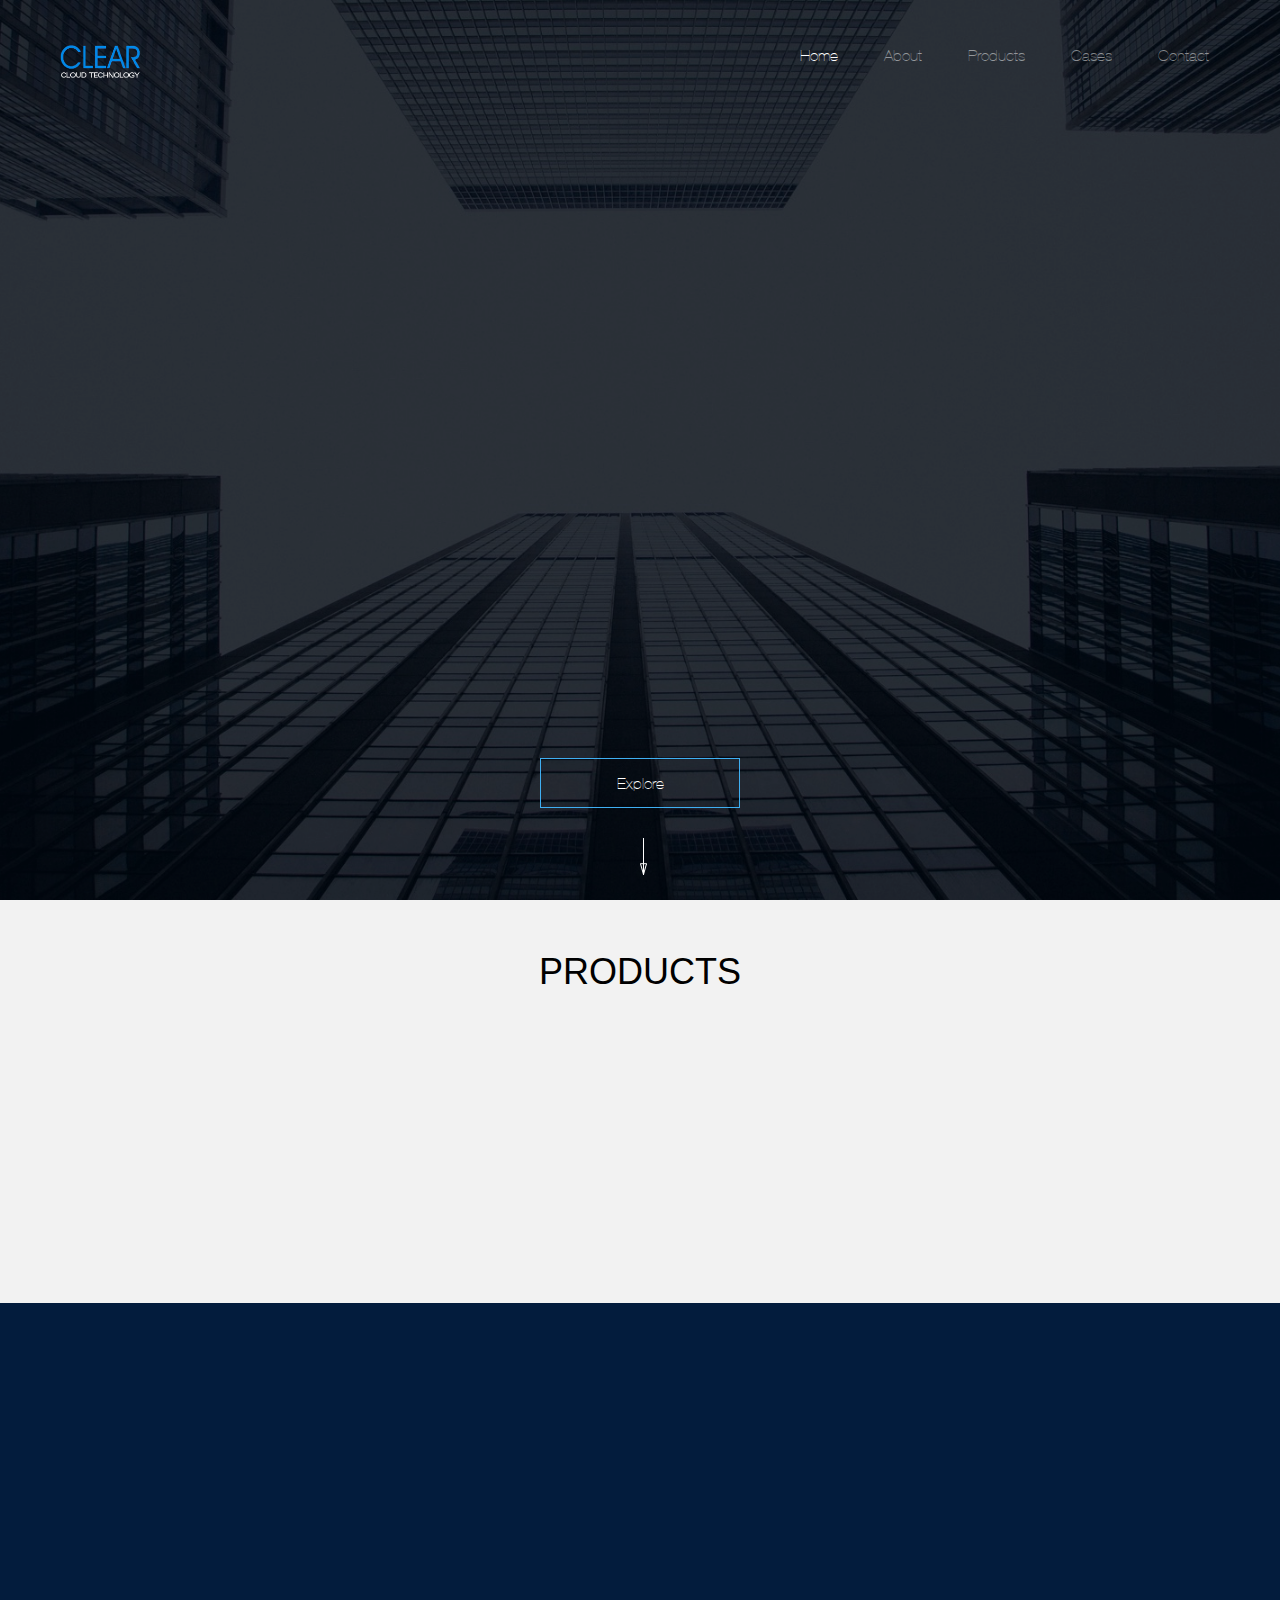
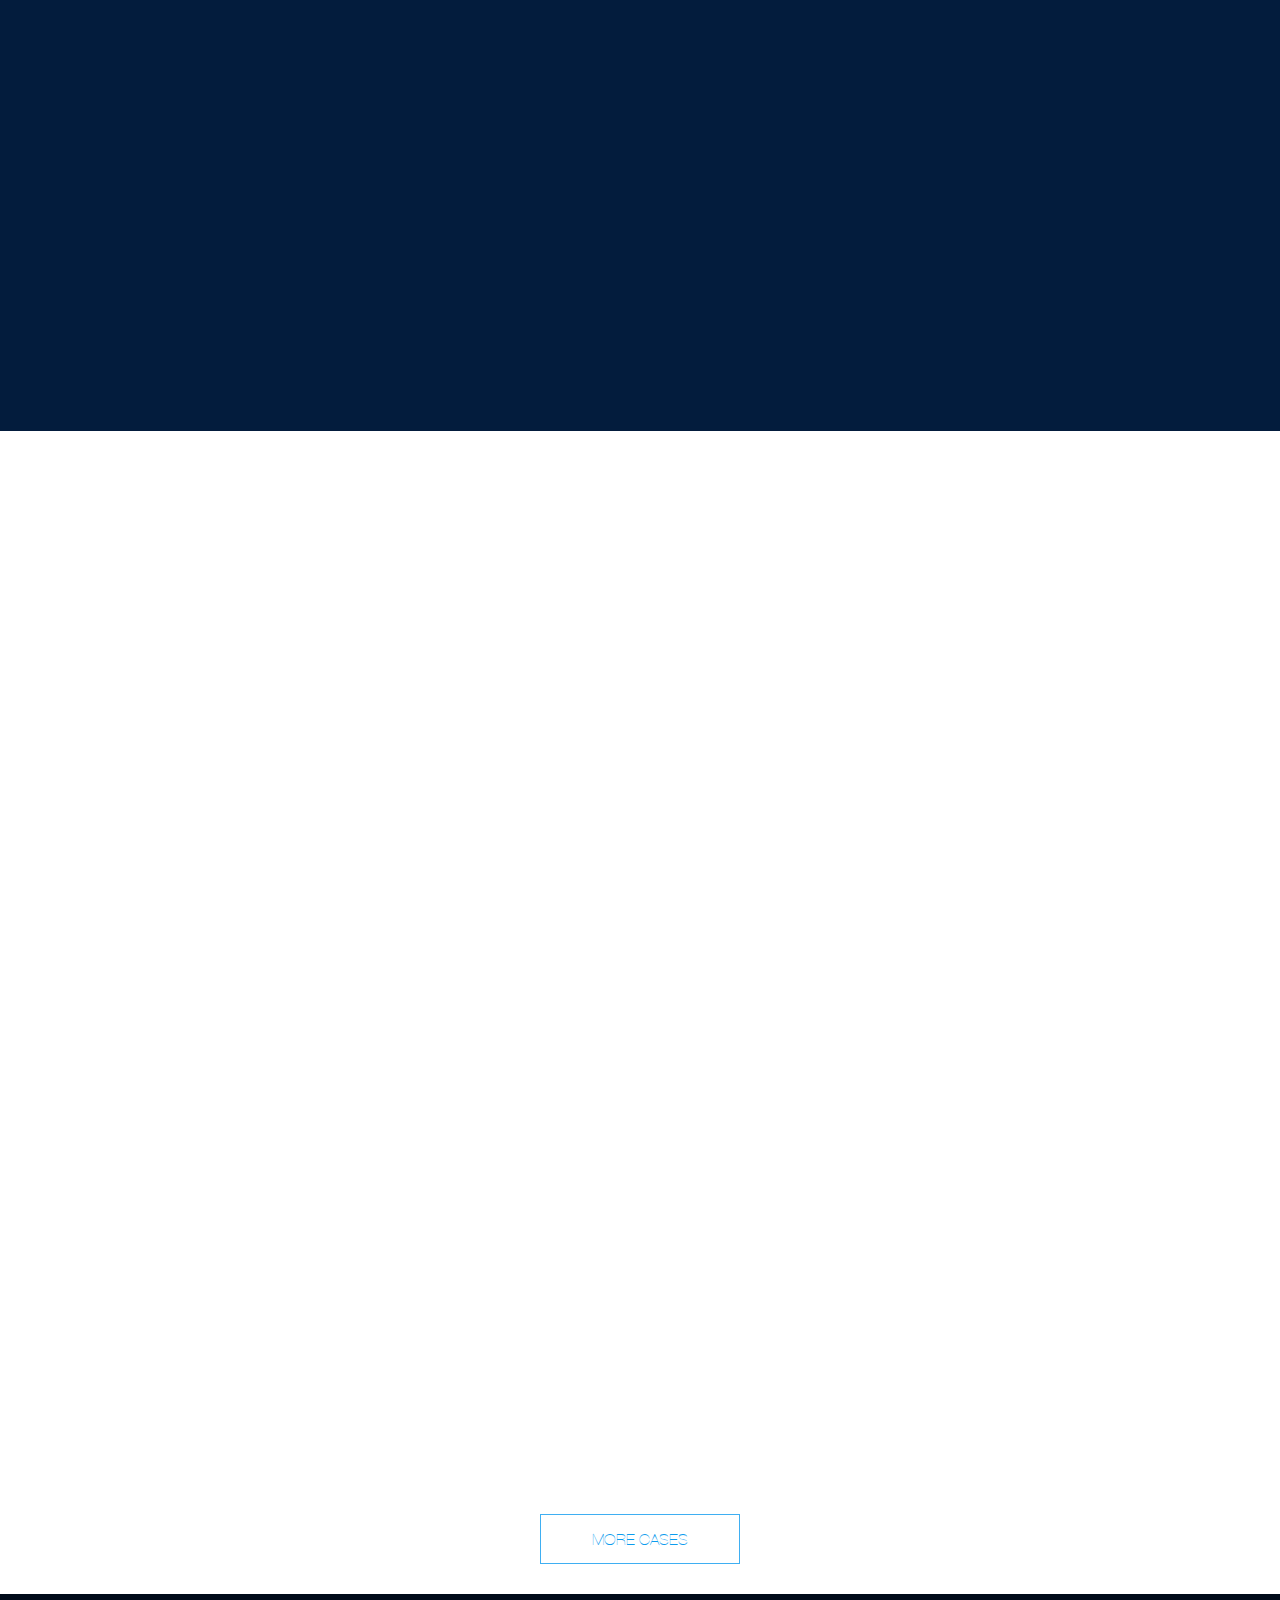
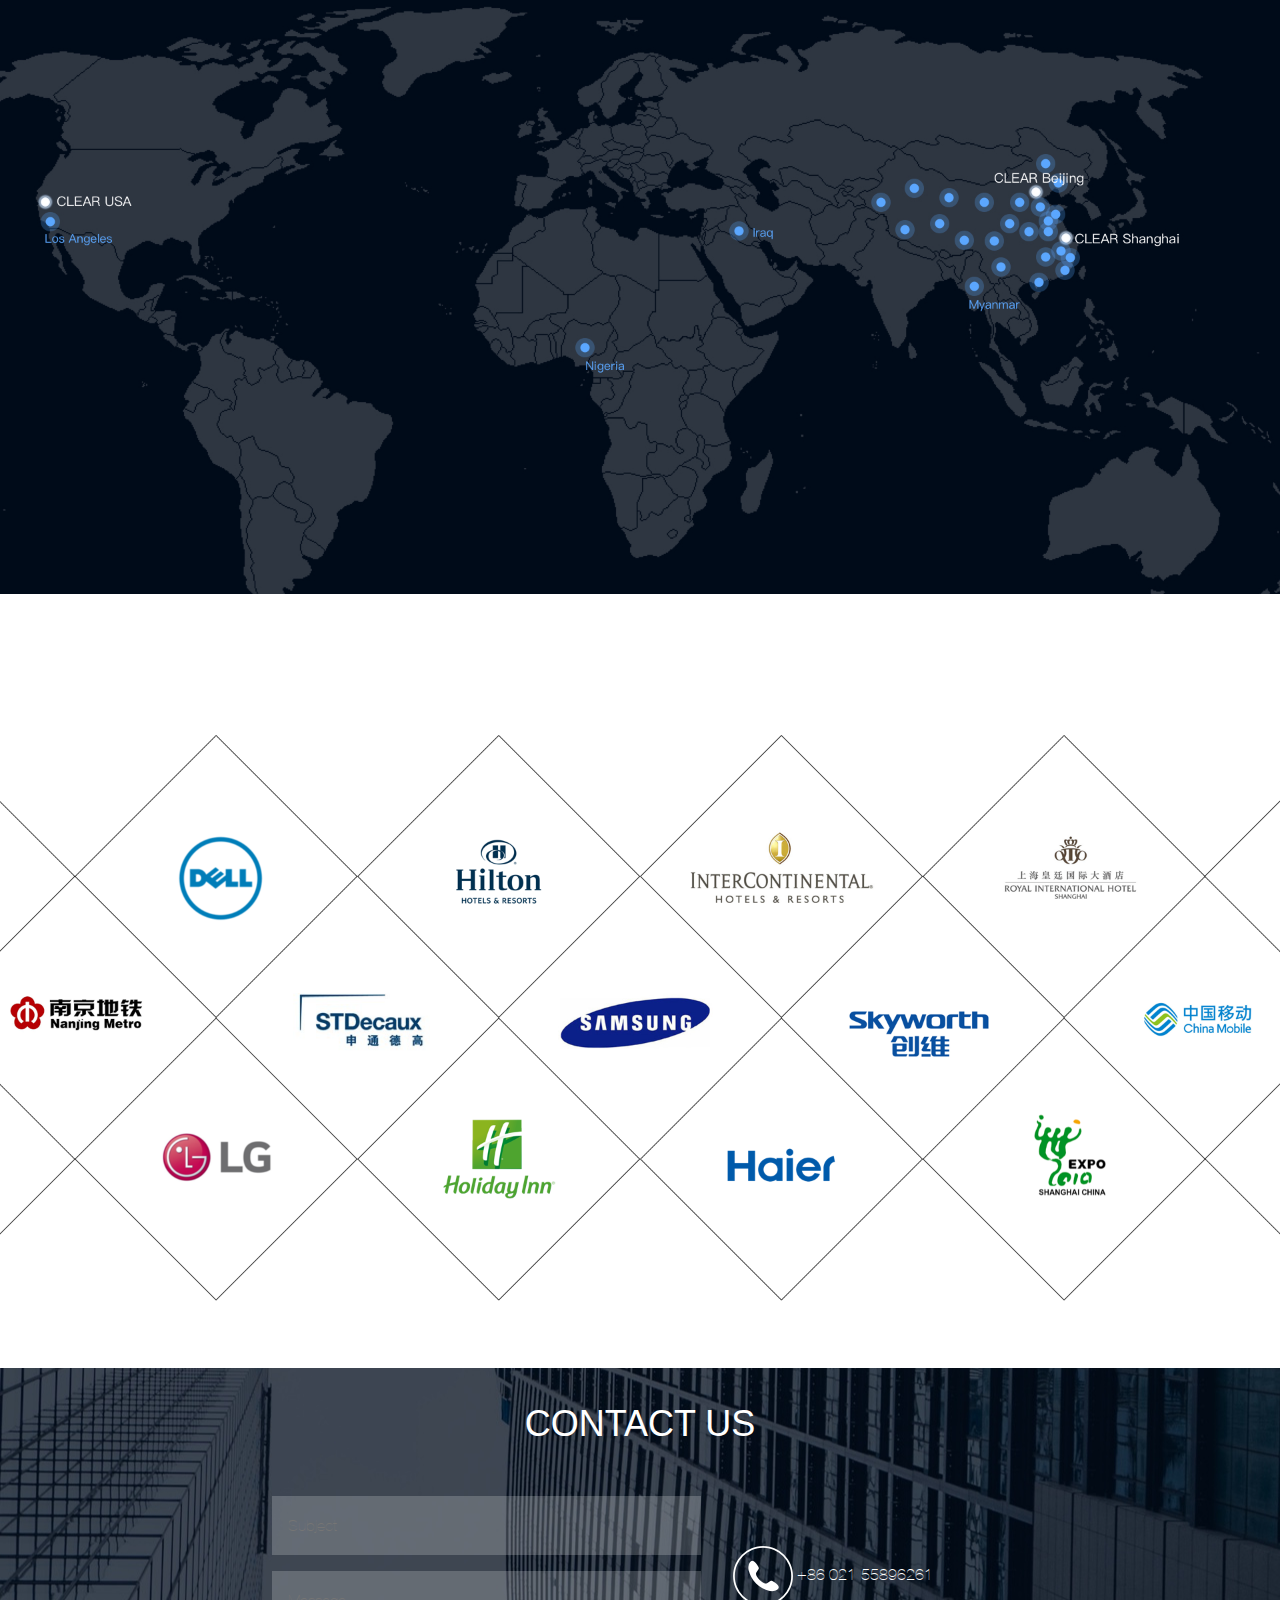
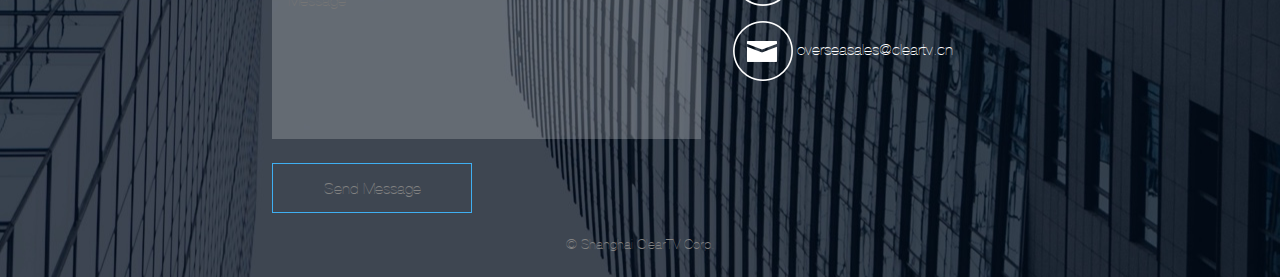
<file: index.html>
<!DOCTYPE HTML>
<html>
<head>
    <meta charset="utf-8">
    <meta http-equiv="X-UA-Compatible" content="IE=edge">
    <title>CLEAR &mdash; Home</title>
    <meta name="viewport" content="width=device-width, initial-scale=1">
    <meta name="description" content="Free HTML5 Website Template"/>

    <!--<link href='https://fonts.googleapis.com/css?family=Work+Sans:400,300,600,400italic,700' rel='stylesheet' type='text/css'>-->

    <!-- Animate.css -->
    <link rel="stylesheet" href="css/animate.css">
    <!-- Icomoon Icon Fonts-->
    <link rel="stylesheet" href="css/icomoon.css">
    <!-- Bootstrap  -->
    <link rel="stylesheet" href="css/bootstrap.css">
    <!-- Theme style  -->
    <link rel="stylesheet" href="css/style.css">
    <!-- common style-->
    <link rel="stylesheet" href="css/common.css">
    <!-- index style-->
    <link rel="stylesheet" href="css/index.css">
    <!--ico-->
    <link rel="shortcut icon"type="image/x-icon" href="images/logoicon.ico" />

    <!-- Modernizr JS -->
    <script src="js/modernizr-2.6.2.min.js"></script>
    <!-- FOR IE9 below -->
    <!--[if lt IE 9]>
    <script src="js/respond.min.js"></script>
    <![endif]-->

</head>
<body>

<div class="fh5co-loader"></div>

<div id="page">
    <nav class="fh5co-nav" role="navigation">
        <div class="container">
            <div class="row">
                <div class="col-xs-2">
                    <div id="fh5co-logo"><a href="index.html"><img src="images/clear%20logo.png"></a></div>
                </div>
                <div class="col-xs-10 text-right menu-1">
                    <ul>
                        <li class="active menu-first"><a href="index.html">Home</a></li>
                        <li class="menu-first"><a href="about.html">About</a></li>
                        <li class="has-dropdown menu-first">
                            <a href="#">Products</a>
                            <ul class="dropdown">
                                <li><a href="iptv.html">IPTV</a></li>
                                <li><a href="IMS.html">IMS</a></li>
                            </ul>
                        </li>
                        <li class="menu-first"><a href="cases.html">Cases</a></li>
                        <li class="menu-first"><a href="contact.html">Contact</a></li>
                    </ul>
                </div>
            </div>
        </div>
    </nav>

    <header id="fh5co-header" class="fh5co-cover" role="banner" style="background-image:url(images/head_bg.jpg);">
        <div class="overlay"></div>
        <div class="container">
            <div class="row">
                <div id="index-hello-parent" class="col-md-8 col-md-offset-2 text-center">
                    <div class="display-t">
                        <div class="animate-box" data-animate-effect="fadeIn">
                            <h1 class="caption-banner text-white">Hello,&nbsp;&nbsp;&nbsp;&nbsp;&nbsp;&nbsp;&nbsp;&nbsp;&nbsp;&nbsp;&nbsp;&nbsp;&nbsp;&nbsp;&nbsp;&nbsp;&nbsp;&nbsp;&nbsp;&nbsp;&nbsp;&nbsp;&nbsp;&nbsp;</h1>
                            <h1 class="caption-banner text-white">Welcome to CLEAR.</h1>
                        </div>
                    </div>
                    <div id="index-explore">
                        <button type="button" class="button button-b">Explore</button>
                        <div id="index-explore-arrow">
                            <img src="images/index/arrow.png">
                        </div>
                    </div>
                </div>
            </div>
        </div>
    </header>

    <!-- protucts部分 -->

    <div id="index-protucts" class="fh5co-bg-section">
        <div class="container">
            <div class="row text-center">
                <h1>PRODUCTS</h1>
            </div>
            <div class="row">
                <div class="col-md-4 col-sm-4 index-protucts-box">
                    <div class="feature-center animate-box" data-animate-effect="fadeIn">
                        <a href="iptv.html">
                            <div class="icon index-protucts-icon">
                                <img src="images/index/IPTV_normal.png" onmouseover="this.src='images/index/IPTV_selected.png'"
                                     onmouseout="this.src='images/index/IPTV_normal.png'">
                            </div>
                            <div class="index-protucts-text">
                                <h3>IPTV</h3>
                                <p>The real interactive TV System</p>
                            </div>
                        </a>
                    </div>
                </div>
                <div class="col-md-4 col-sm-4 index-protucts-box">
                    <div class="feature-center animate-box" data-animate-effect="fadeIn">
                        <a href="IMS.html">
                            <div class="icon index-protucts-icon">
                                <img src="images/index/IMS_normal.png" onmouseover="this.src='images/index/IMS_selected.png'" onmouseout="this.src='images/index/IMS_normal.png'">
                            </div>
                            <div class="index-protucts-text">
                                <h3>IMS</h3>
                                <p>Our Digital Signage System presents all internal & external services for your guests</p>
                            </div>
                        </a>
                    </div>
                </div>
                <div class="col-md-4 col-sm-4 index-protucts-box index-protucts-unfinished">
                    <div class="feature-center animate-box" data-animate-effect="fadeIn">
                            <div class="icon index-protucts-icon">
                                <img src="images/index/clearmobile_normal.png" onmouseover="this.src='images/index/clearmobile_selected.png'" onmouseout="this.src='images/index/clearmobile_normal.png'">
                            </div>
                            <div class="index-protucts-text">
                                <h3>CLEAR MOBILE</h3>
                                <p>Apps for easy travelling experiences</p>
                            </div>
                        <!--</a>-->
                    </div>
                </div>
            </div>
        </div>
    </div>


    <!-- 视频 -->
    <div id="index-video">
        <div class="container">
            <div class="row animate-box" data-animate-effect="fadeIn">
                <div class="index-video-box">
                    <video width="100%" controls preload="none"
                           poster="images/indexvideopic.jpg">
                        <source src="video/indexvideo.mp4" type="video/mp4">
                        Your browser does not support the video tag.
                    </video>
                </div>
            </div>
        </div>
    </div>

    <!-- case部分 -->
    <div id="index-project">
        <div class="container">
            <div class="row animate-box">
                <div class="col-md-8 col-md-offset-2 text-center fh5co-heading">
                    <h1>CASES</h1>
                </div>
            </div>
        </div>
        <div class="container">
            <div class="project-content" herf="cases.html">
                <a class="case1" href="cases.html">
                    <div class="project-grid animate-box index-case-box"
                         style="background-image:url(images/index/case_1.jpg);">
                        <div class="index-case-box-text text-center">
                            <div class="index-case-box-text-content">
                                <h1>IPTV</h1>
                                <span>HUALUXE Hotels and Resorts in Hainan</span>
                            </div>
                        </div>
                    </div>
                </a>
                <a class="case1" href="cases.html">
                    <div class="col-half">
                        <div class="project animate-box index-case-box"
                             style="background-image:url(images/index/case_2.jpg);">
                            <div class="index-case-box-text text-center">
                                <div class="index-case-box-text-content">
                                    <h1>IPTV</h1>
                                    <span>Plateno Hotel Group</span>
                                </div>
                            </div>
                        </div>
                    </div>
                </a>
                <a class="case1" href="cases.html">
                    <div class="col-half">
                        <div class="project animate-box index-case-box"
                             style="background-image:url(images/index/case_3.jpg);">
                            <div class="index-case-box-text text-center">
                                <div class="index-case-box-text-content">
                                    <h1>IMS</h1>
                                    <span>Starbucks</span>
                                </div>
                            </div>
                        </div>
                    </div>
                </a>
            </div>
        </div>
        <div id="index-partners-more" class="container text-center">
            <a href="cases.html"><button type="button" class="button button-b">MORE CASES</button></a>
        </div>
    </div>

    <!-- 地图 -->
    <div id="index-map">
        <img src="images/index/map.jpg">
    </div>

    <!-- PARTNERS -->
    <div id="index-partners">
        <div class="container">
            <div class="row animate-box">
                <div class="col-md-8 col-md-offset-2 text-center fh5co-heading">
                    <h1>PARTNERS</h1>
                </div>
            </div>
        </div>
        <img src="images/index/partners.png">
    </div>

    <!-- CONTACT -->
    <section class="contact-box container-fluid">
        <div class="row">
            <article class="col-xs-12 col-sm-12 col-md-12 col-lg-12 text-center">
                <h1 class="text-white">CONTACT US</h1>
            </article>
            <article class="inner-box">
                <div class="email">
                    <form class="text-center" action="mailto:overseasales@cleartv.cn" method="GET">
                        <input name="subject" class="subject"  rows="3" type="text" placeholder="Subject" required>
                        <textarea name="body" class="message" rows="5" placeholder="Message" style="resize: none;"></textarea>
                    </form>
                    <button type="submit" class="button button-b" id="button1">Send Message</button>
                </div>
                <div class="icons">
                    <div class="index-contact-icon form-group">
                        <img src="images/index/tel.png">
                        <span>+86 021-55896261</span>
                    </div>
                    <div class="index-contact-icon form-group">
                        <img src="images/index/mail.png">
                        <span>overseasales@cleartv.cn</span>
                    </div>
                </div>
            </article>
            <div class="button2">
                <button type="submit" class="button button-b" id="button2">Send Message</button>
            </div>
        </div>
    </section>

    <!--<div id="index-contact">-->
        <!--<div class="container">-->
            <!--<div class="row animate-box index-contact-title">-->
                <!--<div class="text-center fh5co-heading">-->
                    <!--<h1>CONTACT US</h1>-->
                <!--</div>-->
            <!--</div>-->
            <!--<div class="row animate-box index-contact-box valign-wrapper">-->
                <!--<div class="col-md-5 col-md-offset-2 modal-body">-->
                    <!--<form class="index-contact-form" action="mailto:overseasales@cleartv.cn" method="GET">-->
                        <!--<div class="form-group">-->
                            <!--<input name="subject" class="form-control"  rows="3" type="text" placeholder="Subject" required>-->
                        <!--</div>-->
                        <!--<div class="form-group">-->
                            <!--<textarea name="body" class="form-control" rows="7" placeholder="Message" style="resize: none;"></textarea>-->
                        <!--</div>-->
                        <!--<div class="">-->
                            <!--<button type="submit" class="button button-b">Send Message</button>-->
                        <!--</div>-->
                    <!--</form>-->
                <!--</div>-->
                <!--<div id="index-contact-text" class="col-md-5 modal-body valign">-->
                    <!--<div class="index-contact-icon form-group">-->
                        <!--<img src="images/index/tel.png">-->
                        <!--<span>+86 021-55896261</span>-->
                    <!--</div>-->
                    <!--<div class="index-contact-icon form-group">-->
                        <!--<img src="images/index/mail.png">-->
                        <!--<span>overseasales@cleartv.cn</span>-->
                    <!--</div>-->
                <!--</div>-->
            <!--</div>-->
        <!--</div>-->
    <!--</div>-->
    <footer id="footer-copyright">
        <div class="col-md-12 text-center">
            <small class="block">&copy; Shanghai ClearTV Corp.</small>
        </div>
    </footer>
</div>
</div>

<div class="gototop js-top">
    <a href="#" class="js-gotop"><i class="icon-arrow-up"></i></a>
</div>

<!-- jQuery -->
<script src="js/jquery.min.js"></script>
<!-- jQuery Easing -->
<script src="js/jquery.easing.1.3.js"></script>
<!-- Bootstrap -->
<script src="js/bootstrap.min.js"></script>
<!-- Waypoints -->
<script src="js/jquery.waypoints.min.js"></script>
<!-- Main -->
<script src="js/main.js"></script>
<!-- index.js -->
<script src="js/pages/index.js"></script>

</body>
</html>
</file>
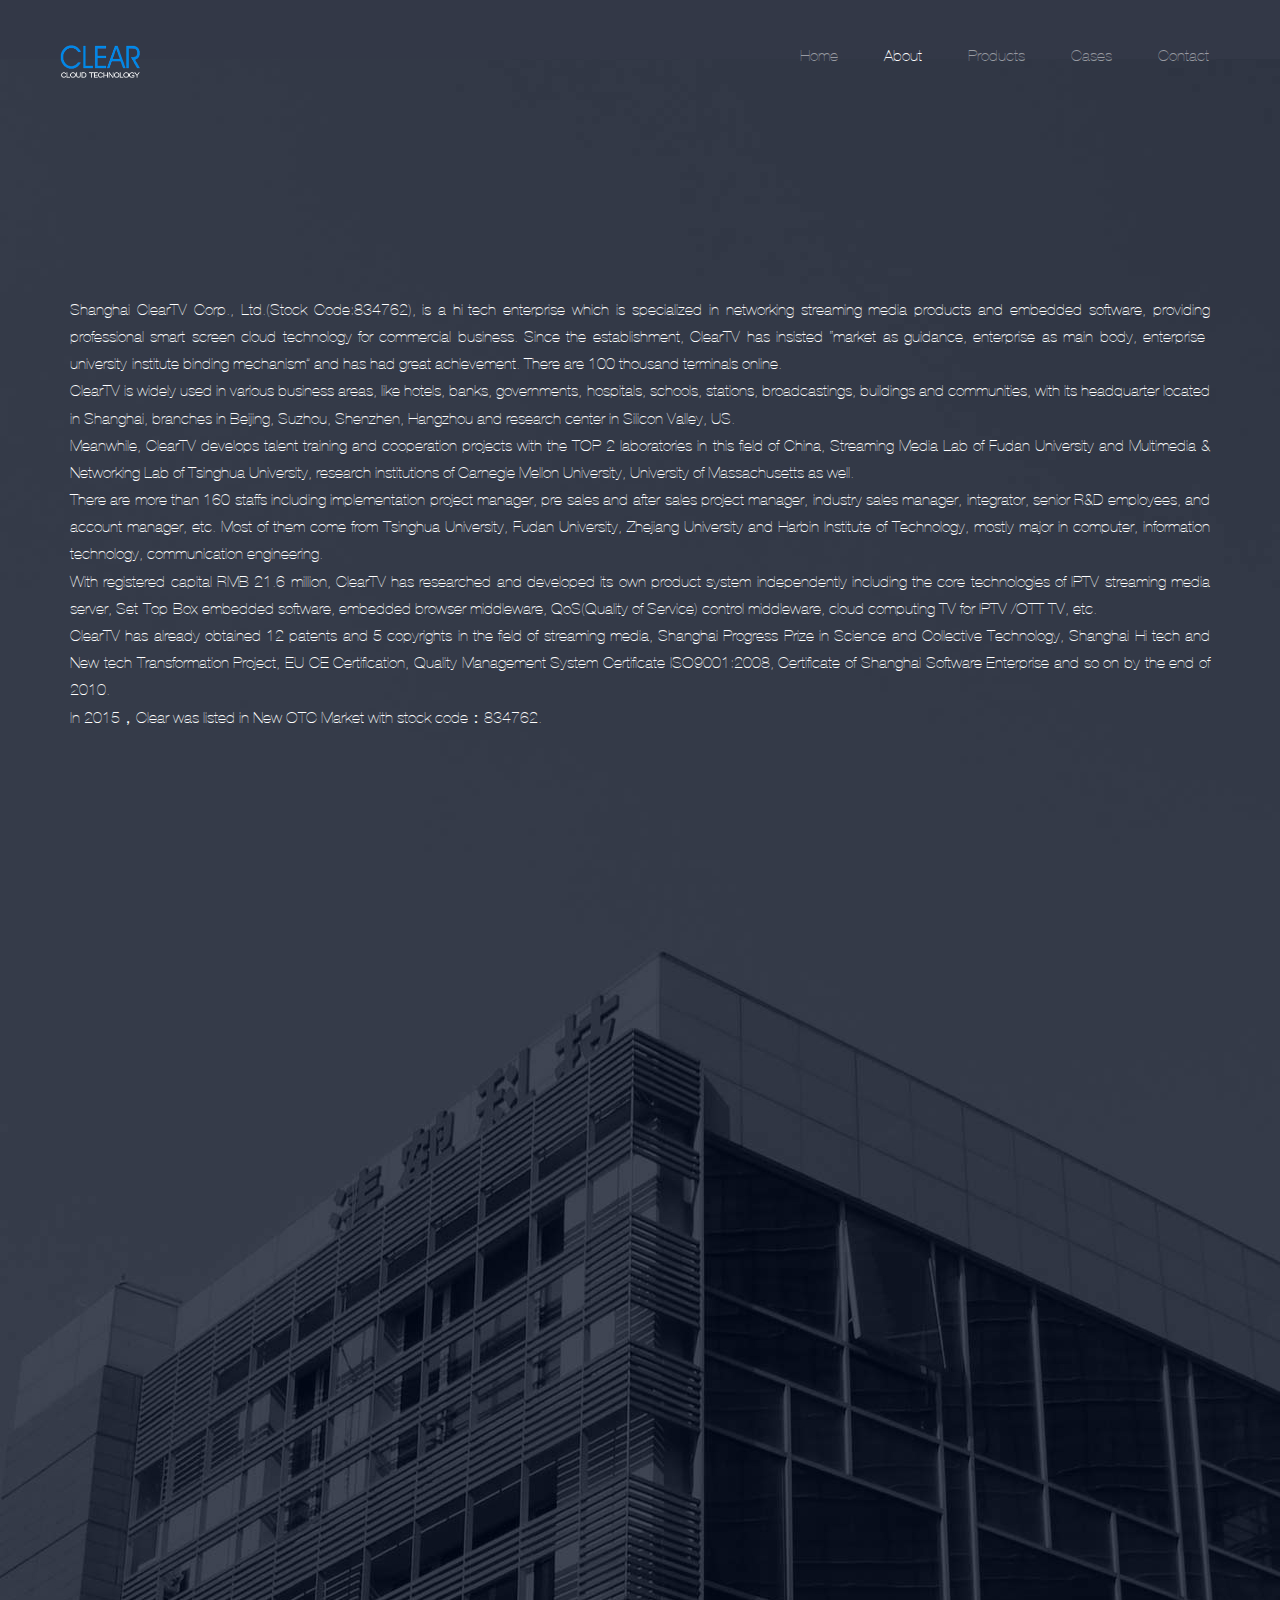
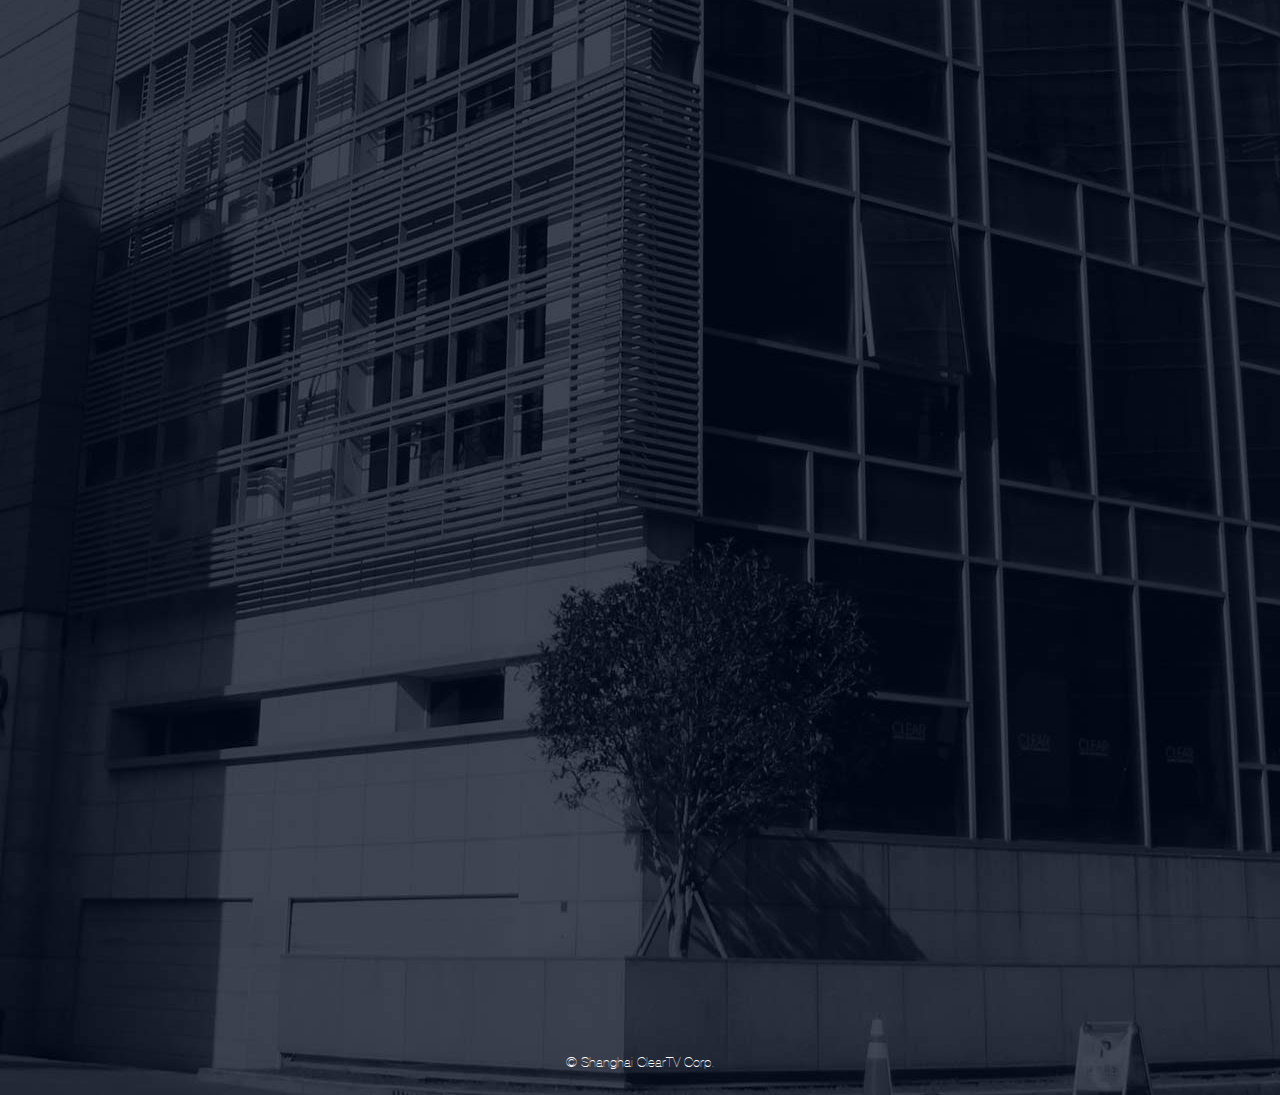
<file: about.html>
<!DOCTYPE HTML>
<html>
	<head>
	<meta charset="utf-8">
	<meta http-equiv="X-UA-Compatible" content="IE=edge">
	<title>Clear &mdash; About</title>
	<meta name="viewport" content="width=device-width, initial-scale=1">

	<!-- <link href='https://fonts.googleapis.com/css?family=Work+Sans:400,300,600,400italic,700' rel='stylesheet' type='text/css'> -->
	
	<!-- Animate.css -->
	<link rel="stylesheet" href="css/animate.css">
	<!-- Icomoon Icon Fonts-->
	<link rel="stylesheet" href="css/icomoon.css">
	<!-- Bootstrap  -->
	<link rel="stylesheet" href="css/bootstrap.css">
	
	<!-- Theme style  -->
	<link rel="stylesheet" href="css/style.css">
	<!--common style-->
	<link rel="stylesheet" href="css/common.css">
	<!--page of about style-->
	<link rel="stylesheet" href="css/about.css">
	<!--ico-->
		<link rel="shortcut icon"type="image/x-icon" href="images/logoicon.ico" />

	<!-- Modernizr JS -->
	<script src="js/modernizr-2.6.2.min.js"></script>
	<!-- FOR IE9 below -->
	<!--[if lt IE 9]>
	<script src="js/respond.min.js"></script>
	<![endif]-->

	</head>
	<body class="text-white">
		
	<div class="fh5co-loader"></div>
	
	<div id="page">

	<nav class="fh5co-nav" role="navigation">
			<div class="container">
				<div class="row">
					<div class="col-xs-2">
						<div id="fh5co-logo"><a href="index.html"><img src="images/clear%20logo.png"></a></div>
					</div>
					<div class="col-xs-10 text-right menu-1">
						<ul>
							<li class="menu-first"><a href="index.html">Home</a></li>
							<li class="active menu-first"><a href="about.html">About</a></li>
							<li class="has-dropdown menu-first">
								<a href="#">Products</a>
								<ul class="dropdown">
									<li><a href="iptv.html">IPTV</a></li>
									<li><a href="IMS.html">IMS</a></li>
								</ul>
							</li>
							<li class="menu-first"><a href="cases.html">Cases</a></li>
							<li class="menu-first"><a href="contact.html">Contact</a></li>
						</ul>
					</div>
				</div>
			</div>
		</nav>

	<section id="fh5co-header" class="fh5co-cover fh5co-cover-sm" role="banner">
		<div class="container">
			<div class="row">
				<div class="col-md-6 text-left">
					<div class="display-t">
						<div class="display-tc animate-box" data-animate-effect="fadeIn" >
							<h1 style="text-transform:none; font-weight: 100;">Company Overview</h1>
							<hr class="divider">
						</div>
					</div>
				</div>
				<div class="col-md-12 text-left text-white text-justify">
					<p>Shanghai ClearTV Corp., Ltd.(Stock Code:834762), is a hi-tech enterprise which is specialized in
						networking streaming media products and embedded software, providing professional smart screen cloud
						technology for commercial business. Since the establishment, ClearTV has insisted “market as guidance,
						enterprise as main body, enterprise-university-institute binding mechanism” and has had great achievement.
						There are 100 thousand terminals online.
					</p>
					<p>
						ClearTV is widely used in various business areas, like hotels, banks, governments, hospitals, schools,
						stations, broadcastings, buildings and communities, with its headquarter located in Shanghai, branches
						in Beijing, Suzhou, Shenzhen, Hangzhou and research center in Silicon Valley, US.
					</p>
					<p>
						Meanwhile, ClearTV develops talent training and cooperation projects with the TOP 2 laboratories in this
						field of China, Streaming Media Lab of Fudan University and Multimedia & Networking Lab of Tsinghua
						University, research institutions of Carnegie Mellon University, University of Massachusetts as well.
					</p>
					<p>
						There are more than 160 staffs including implementation project manager, pre-sales and after-sales project
						manager, industry sales manager, integrator, senior R&D employees, and account manager, etc. Most of them
						come from Tsinghua University, Fudan University, Zhejiang University and Harbin Institute of Technology,
						mostly major in computer, information technology, communication engineering.
					</p>
					<p>
						With registered capital RMB 21.6 million, ClearTV has researched and developed its own product system
						independently including the core technologies of IPTV streaming media server, Set-Top-Box embedded
						software, embedded browser middleware, QoS(Quality of Service) control middleware, cloud computing TV
						for IPTV /OTT TV, etc.
					</p>
					<p>
						ClearTV has already obtained 12 patents and 5 copyrights in the field of streaming media, Shanghai Progress
						Prize in Science and Collective Technology, Shanghai Hi-tech and New-tech Transformation Project, EU CE
						Certification, Quality Management System Certificate ISO9001:2008, Certificate of Shanghai Software
						Enterprise and so on by the end of 2010.
					</p>
					<p>
						In 2015，Clear was listed in New OTC Market with stock code：834762.
					</p>
				</div>
			</div>
		</div>
	</section>
	
	<div id="fh5co-about">
		<div class="container">
			<div class="row">
				<div class="col-md-6 col-md-push-6 col-sm-12 text-right events">
					<div class="display-t">
						<div class="display-tc animate-box" data-animate-effect="fadeIn">
							<h1 class="text-white">Events</h1>
							<hr class="divider">
						</div>
					</div>
				</div>
			</div>
			<div class="row list text-white animate-box">
				<div class="row animate-box">
					<div class="des-right col-md-6 col-md-push-6 col-sm-12 col-xs-12 text-left">
						<div class="about-content">
							<div class="row">
								<div class="col col-md-3 col-sm-3 col-xs-3">2002-2005</div>
								<div class="col col-md-9 col-sm-9 col-xs-9">
								<span>Clear was in its infancy stage and developed the core technologies of IPTV server and
									software embedded in STB.</span>
								</div>
							</div>
						</div>
					</div>
				</div>
				<div class="row animate-box">
					<div class="des-left col-md-6 col-sm-12 col-xs-12 text-right">
						<div class="about-content">
							<div class="row">
								<div class="col col-md-3 col-md-push-9 col-sm-3 col-xs-3">2006.04</div>
								<div class="col col-md-9 col-md-pull-3 col-sm-9 col-xs-9">
								<span>Officially founded in Fudan University software industry park.</span>
								</div>
							</div>
						</div>
					</div>
				</div>
				<div class="row animate-box">
					<div class="des-right col-md-6 col-md-push-6 text-left">
						<div class="about-content">
							<div class="row">
								<div class="col col-md-3 col-sm-3 col-xs-3">2008.03</div>
								<div class="col col-md-9 col-sm-9 col-xs-9">
								<span>Capital increased by 2 million.</span>
								</div>
							</div>
						</div>
					</div>
				</div>
				<div class="row animate-box">
					<div class="des-right col-md-6 col-md-push-6 text-left">
						<div class="about-content">
							<div class="row">
								<div class="col col-md-3 col-sm-3 col-xs-3">2008.04</div>
								<div class="col col-md-9 col-sm-9 col-xs-9">
									<span>Subsidiary founded in Beijing <br>Office located in Zhongguancun international incubator park.</span>
								</div>
							</div>
						</div>
					</div>
				</div>
				<div class="row animate-box" >
					<div class="des-left col-md-6 text-right" >
						<div class="about-content">
							<div class="row">
								<div class="col col-md-3 col-md-push-9 col-sm-3 col-xs-3">2008-2011</div>
								<div class="col col-md-9 col-md-pull-3 col-sm-9 col-xs-9">
									<span>Capital increased by 10 million and established offices in Qingdao, Wuxi, Hangzhou.</span>
								</div>
							</div>
						</div>
					</div>
				</div>
				<div class="row animate-box">
					<div class="des-right col-md-6 col-md-push-6 text-left">
						<div class="about-content">
							<div class="row">
								<div class="col col-md-3 col-sm-3 col-xs-3">2011.08</div>
								<div class="col col-md-9 col-sm-9 col-xs-9">
									<span>The headquarter in Shanghai has moved to Zhangjiang High-tech park in Pudong area.</span>
								</div>
							</div>
						</div>
					</div>
				</div>
				<div class="row animate-box">
					<div class="des-right col-md-6 col-md-push-6 text-left">
						<div class="about-content">
							<div class="row">
								<div class="col col-md-3 col-sm-3 col-xs-3">2011.10</div>
								<div class="col col-md-9 col-sm-9 col-xs-9">
									<span>The second subsidiary was founded in Rosemead, California, the USA.</span>
								</div>
							</div>
						</div>
					</div>
				</div>
				<div class="row animate-box">
					<div class="des-left col-md-6 text-right">
						<div class="about-content">
							<div class="row">
								<div class="col col-md-3 col-md-push-9 col-sm-3 col-xs-3">2013.05 </div>
								<div class="col col-md-9 col-md-pull-3 col-sm-9 col-xs-9">
									<span>Clear has become the  software supplier of IPTV to Skyworth TV and Shanghai Telecom.</span>
								</div>
							</div>
						</div>
					</div>
				</div>
				<div class="row animate-box">
					<div class="des-right col-md-6 col-md-push-6 text-left">
						<div class="about-content">
							<div class="row">
								<div class="col col-md-3 col-sm-3 col-xs-3">2014.03</div>
								<div class="col col-md-9 col-sm-9 col-xs-9">
									<span>Clear has become the  software supplier of IPTV to Samsung TV.</span>
								</div>
							</div>
						</div>
					</div>
				</div>
				<div class="row animate-box">
					<div class="des-right col-md-6 col-md-push-6 text-left">
						<div class="about-content">
							<div class="row">
								<div class="col col-md-3 col-sm-3 col-xs-3">2014.09</div>
								<div class="col col-md-9 col-sm-9 col-xs-9">
									<span>The third branch was founded in Suzhou, Jiangsu province.</span>
								</div>
							</div>
						</div>
					</div>
				</div>
				<div class="row animate-box">
					<div class="des-right col-md-6 col-md-push-6 text-left">
						<div class="about-content">
							<div class="row">
								<div class="col col-md-3 col-sm-3 col-xs-3">2014.11</div>
								<div class="col col-md-9 col-sm-9 col-xs-9">
									<span>Clear launched computing and big data platform.</span>
								</div>
							</div>
						</div>
					</div>
				</div>
				<div class="row animate-box">
					<div class="des-left col-md-6 text-right">
						<div class="about-content">
							<div class="row">
								<div class="col col-md-3 col-md-push-9 col-sm-3 col-xs-3">2015.04 </div>
								<div class="col col-md-9 col-md-pull-3 col-sm-9 col-xs-9">
									<span> Shenzhen branch was founded.</span>
								</div>
							</div>
						</div>
					</div>
				</div>
				<div class="row animate-box">
					<div class="des-left col-md-6 text-right">
						<div class="about-content">
							<div class="row">
								<div class="col col-md-3 col-md-push-9 col-sm-3 col-xs-3">2015.05  </div>
								<div class="col col-md-9 col-md-pull-3 col-sm-9 col-xs-9">
									<span>Southwest office was founded to manage the business in Sichuan, Chongqing, Yunnan and Guizhou.</span>
								</div>
							</div>
						</div>
					</div>
				</div>
				<div class="row animate-box">
					<div class="des-left col-md-6 text-right">
						<div class="about-content">
							<div class="row">
								<div class="col col-md-3 col-md-push-9 col-sm-3 col-xs-3">2015.05 </div>
								<div class="col col-md-9 col-md-pull-3 col-sm-9 col-xs-9">
									<span>Central China office was founded to manage the business in Hunan, Hubei, Anhui.</span>
								</div>
							</div>
						</div>
					</div>
				</div>
				<div class="row animate-box">
					<div class="des-left col-md-6 text-right">
						<div class="about-content">
							<div class="row">
								<div class="col col-md-3 col-md-push-9 col-sm-3 col-xs-3">2015.06 </div>
								<div class="col col-md-9 col-md-pull-3 col-sm-9 col-xs-9">
									<span> Cooperating with Philips and LG.</span>
								</div>
							</div>
						</div>
					</div>
				</div>
				<div class="row animate-box">
					<div class="des-left col-md-6 text-right">
						<div class="about-content">
							<div class="row">
								<div class="col col-md-3 col-md-push-9 col-sm-3 col-xs-3">2015.08 </div>
								<div class="col col-md-9 col-md-pull-3 col-sm-9 col-xs-9">
									<span>Shareholding Reform completed, and renamed as Shanghai ClearTV Corp., Ltd.</span>
								</div>
							</div>
						</div>
					</div>
				</div>
				<div class="row animate-box">
					<div class="des-left col-md-6 text-right">
						<div class="about-content">
							<div class="row">
								<div class="col col-md-3 col-md-push-9 col-sm-3 col-xs-3">2015.10 </div>
								<div class="col col-md-9 col-md-pull-3 col-sm-9 col-xs-9">
									<span>Nanjing and Zhengzhou branches are founded.</span>
								</div>
							</div>
						</div>
					</div>
				</div>
				<div class="row animate-box">
					<div class="des-left col-md-6 text-right">
						<div class="about-content">
							<div class="row">
								<div class="col col-md-3 col-md-push-9 col-sm-3 col-xs-3">2015.12 </div>
								<div class="col col-md-9 col-md-pull-3 col-sm-9 col-xs-9">
									<span>Listed in New OTC Market with stock code：834762.</span>
								</div>
							</div>
						</div>
					</div>
				</div>
				<div class="row animate-box">
					<div class="des-right col-md-6 col-md-push-6 text-left">
						<div class="about-content">
							<div class="row">
								<div class="col col-md-3 col-sm-3 col-xs-3">2016.03</div>
								<div class="col col-md-9 col-sm-9 col-xs-9">
									<span> Jiangsu branch was founded.</span>
								</div>
							</div>
						</div>
					</div>
				</div>
				<div class="row animate-box">
					<div class="des-right col-md-6 col-md-push-6 text-left">
						<div class="about-content">
							<div class="row">
								<div class="col col-md-3 col-sm-3 col-xs-3">2016.06</div>
								<div class="col col-md-9 col-sm-9 col-xs-9">
									<span>Total registered capital is RMB28,300,000.</span>
								</div>
							</div>
						</div>
					</div>
				</div>
			</div>

			<div class="row animate-box">
				<div class="col-md-6 text-left ">
					<h1 class="text-white">Certificates</h1>
					<hr class="divider div-cer">
				</div>
			</div>

			<div class="row animate-box">
				<div class="col-xs-6 col-sm-6 col-md-6 col-lg-6">
					<button class="center-block certificate"
							 data-toggle="modal" data-target="#Modal1">
						<img class="img-responsive center-block" src="images/about/about-pic01.png" alt="">
					</>
				</div>
				<div class="col-xs-6 col-sm-6 col-md-6 col-lg-6">
					<button class="center-block certificate"
							 data-toggle="modal" data-target="#Modal2">
						<img class="img-responsive center-block" src="images/about/about-pic02.png" alt="">
					</button>
				</div>

			</div>

			<!-- Certificate Modal 1 -->
			<div class="modal fade bs-example-modal-lg" id="Modal1" tabindex="-1" role="dialog" aria-labelledby="myModalLabel" aria-hidden="true">
				<div class="container" style="margin: 0 auto;">
					<div class="row">
						<div class="iconbox" data-dismiss="modal">
							<span class="close"></span>
						</div>
					</div>
				</div>
				<div class="modal-dialog">
					<div class="modal-content">
						<div class="modal-body">
							<img class="img-responsive center-block" src="images/about/certificate2.jpg" alt="">
						</div>
					</div>
				</div>
			</div>
			<!-- Certificate Modal 2 -->
			<div class="modal fade bs-example-modal-lg" id="Modal2" tabindex="-1" role="dialog" aria-labelledby="myModalLabel" aria-hidden="true">
				<div class="container" style="margin: 0 auto;">
					<div class="row">
						<div class="iconbox" data-dismiss="modal">
							<span class="close"></span>
						</div>
					</div>
				</div>
				<div class="modal-dialog">
					<div class="modal-content">
						<div class="modal-body">
							<img class="img-responsive center-block" src="images/about/certificate1.jpg" alt="">
						</div>
					</div>
				</div>
			</div>


		</div>
	</div>
		<footer id="footer-copyright">
			<div class="col-md-12 text-center">
				<small class="block">&copy; Shanghai ClearTV Corp.</small>
			</div>
		</footer>
	</div>

	<div class="gototop js-top">
		<a href="#" class="js-gotop"><i class="icon-arrow-up"></i></a>
	</div>
	
	<!-- jQuery -->
	<script src="js/jquery.min.js"></script>
	<!-- jQuery Easing -->
	<script src="js/jquery.easing.1.3.js"></script>
	<!-- Bootstrap -->
	<script src="js/bootstrap.min.js"></script>
	<!-- Waypoints -->
	<script src="js/jquery.waypoints.min.js"></script>
	<!-- Main -->
	<script src="js/main.js"></script>

	</body>
</html>
</file>
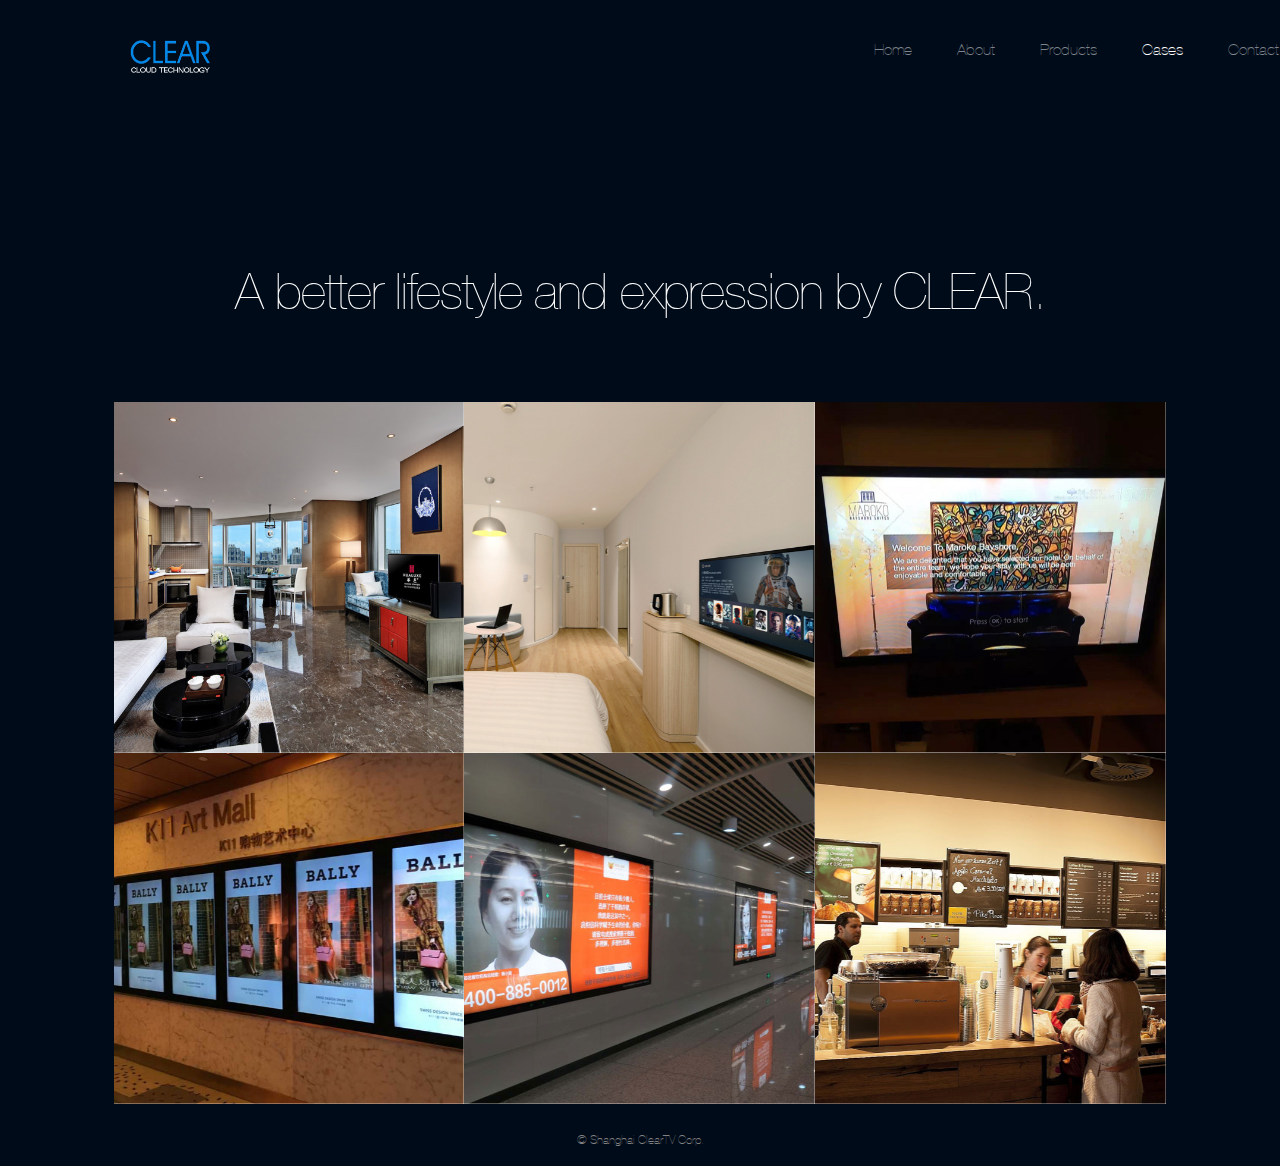
<file: cases.html>
<!DOCTYPE html>
<html lang="en">

<head>
    <meta charset="utf-8">
    <meta http-equiv="X-UA-Compatible" content="IE=edge">
    <title>CLEAR &mdash; Cases</title>
    <meta name="viewport" content="width=device-width, initial-scale=1">
    <meta name="description" content="Free HTML5 Website Template"/>

    <!--<link href='https://fonts.googleapis.com/css?family=Work+Sans:400,300,600,400italic,700' rel='stylesheet' type='text/css'>-->

    <!-- Animate.css -->
    <link rel="stylesheet" href="css/animate.css">
    <!-- Icomoon Icon Fonts-->
    <link rel="stylesheet" href="css/icomoon.css">
    <!-- Bootstrap  -->
    <link rel="stylesheet" href="css/bootstrap.css">
    <!-- Theme style  -->
    <link rel="stylesheet" href="css/style.css">
    <!-- common style-->
    <link rel="stylesheet" href="css/common.css">
    <!-- index style-->
    <link rel="stylesheet" href="css/case.css">
    <!--ico-->
    <link rel="shortcut icon"type="image/x-icon" href="images/logoicon.ico" />

    <!-- Modernizr JS -->
    <script src="js/modernizr-2.6.2.min.js"></script>
    <!-- FOR IE9 below -->
    <!--[if lt IE 9]>
    <script src="js/respond.min.js"></script>
    <![endif]-->

</head>

<body class="caseList">
<div class="fh5co-loader"></div>
<div id="page" style="height:auto;">
   <div class="container">
       <nav class="fh5co-nav" role="navigation">
           <div class="container">
               <div class="row">
                   <div class="col-xs-2">
                       <div id="fh5co-logo">
                           <a href="index.html"><img src="images/clear%20logo.png"></a>
                       </div>
                   </div>
                   <div class="col-xs-10 text-right menu-1">
                       <ul>
                           <li class="menu-first"><a href="index.html">Home</a></li>
                           <li class="menu-first"><a href="about.html">About</a></li>
                           <li class="has-dropdown menu-first">
                               <a href="# ">Products</a>
                               <ul class="dropdown">
                                   <li><a href="iptv.html">IPTV</a></li>
                                   <li><a href="IMS.html">IMS</a></li>
                               </ul>
                           </li>
                           <li class="menu-first active"><a href="cases.html">Cases</a></li>
                           <li class="menu-first"><a href="contact.html">Contact</a></li>
                       </ul>
                   </div>
               </div>
           </div>
       </nav>

       <div class="row ca_case_head">
           <div class="ca_pagehead"s>
               A better lifestyle and expression by CLEAR.
           </div>
       </div>
       <!-- case列表 -->
       <div class="row ca_case_list">
           <ul class="cases ">
               <li class="percase case1">
                   <img src="images/case/case01.jpg">
                   <div class="case_mask text-center">
                       <div class="ca_txt">
                           <h2>HUALUXE Hotel</h2>
                           <h2>InterContinental Hotels Group</h2>
                       </div>
                       <div class="ca_viewmore">View Case</div>
                   </div>
               </li><li class="percase case2"><img src="images/case/case02.jpg">
                   <div class="case_mask text-center">
                       <div class="ca_txt">
                           <h2>Plateno Hotels Groupl</h2>
                       </div>
                       <div class="ca_viewmore">View Case</div>
                   </div>
               </li><li class="percase case3"><img src="images/case/case03.jpg">
                   <div class="case_mask text-center">
                       <div class="ca_txt">
                           <h2>Black Diamond Hotel</h2>
                       </div>
                       <div class="ca_viewmore">View Case</div>
                   </div>
               </li><li class="percase case4"><img src="images/case/case04.jpg">
                   <div class="case_mask text-center">
                       <div class="ca_txt">
                           <h2>K11 Art Mall</h2>
                       </div>
                       <div class="ca_viewmore">View Case</div>
                   </div>
               </li><li class="percase case5"><img src="images/case/case05.jpg">
                   <div class="case_mask text-center">
                       <div class="ca_txt">
                           <h2>Metro Station</h2>
                       </div>
                       <div class="ca_viewmore">View Case</div>
                   </div>
               </li><li class="percase case6"><img src="images/case/case06.jpg">
                   <div class="case_mask text-center">
                       <div class="ca_txt">
                           <h2>Starbucks</h2>
                       </div>
                       <div class="ca_viewmore">View Case</div>
                   </div>
               </li>
           </ul>
       </div>
       <button type="button" class="btn btn-info btn-lg" data-toggle="modal" data-target="#myModal" id="modelflag">Open
           Modal
       </button>
       <!-- Modal -->
       <div class="modal fade" id="myModal" role="dialog">
           <div class="modal-dialog modal-lg ca-modal-dialog">
               <div class="ca-modal-close"></div>
               <!-- Modal content-->
               <div class="modal-content ca-modal-content">
                   <div class="modal-body">

                       <div class="myCarousel">
                           <div id="myCarousel" class="carousel slide" data-ride="carousel ">
                               <!-- Indicators -->
                               <ol class="carousel-indicators ca-carousel-indicators">
                                   <li data-target="#myCarousel" data-slide-to="0" class="active"></li>
                                   <li data-target="#myCarousel" data-slide-to="1"></li>
                                   <li data-target="#myCarousel" data-slide-to="2"></li>
                                   <li data-target="#myCarousel" data-slide-to="3"></li>
                                   <li data-target="#myCarousel" data-slide-to="4"></li>
                                   <li data-target="#myCarousel" data-slide-to="5"></li>
                               </ol>
                               <!-- Wrapper for slides -->
                               <div class="carousel-inner" role="listbox">
                                   <div class="item active">

                                       <div class="row" style="border:1px solid #000B19;">
                                           <div class="ca-model-item-img ca-modal-item-1">
                                               <img src="images/caseDetail/case01.jpg" class="ca-slide-img">
                                           </div>
                                           <div class="ca-model-item-text">
                                               <div class="ca-modal-right-test">
                                                   <h2 class="h2">HUALUXE Hotel - InterContinental Hotels Group</h2>
                                                   <p>In 15th, October, 2016, with all the commission work has done, our
                                                       cooperation with InterContinental Hotels Group has made a perfect
                                                       end.</p>
                                                   <p>The IPTV system we designed for HUA adopts the model of TV plus
                                                       STB(dual-module). And Clear customized a remote device for HUA with
                                                       the hotel logo as well. This system has been working very well till
                                                       now.</p>
                                               </div>
                                           </div>
                                       </div>
                                   </div>
                                   <div class="item ">
                                       <div class="row">
                                           <div class="ca-model-item-img ca-modal-item-2">
                                               <img src="images/caseDetail/case02.jpg" class="ca-slide-img">
                                           </div>
                                           <div class="ca-model-item-text">
                                               <div class="ca-modal-right-test">
                                                   <h2 class="h2">Plateno Hotels Group</h2>
                                                   <p>The Plateno Group is one of the most influential and innovative
                                                       customer-centric company in China. The Plateno group has more than
                                                       20 brands with over 3,700 hotels in 300 destinations and 80 million
                                                       loyalty members. Now, the company is expanding to Southeast Asia,
                                                       Europe, Africa and other overseas markets.</p>
                                                   <p>Clear’s cooperation with Plateno Hotels Group starts from December
                                                       2015. In 2016 we have completed its sub-brand Lavande Hotel’s IPTV
                                                       system and several other bands’ system construction is on the
                                                       way.</p>
                                               </div>
                                           </div>
                                       </div>
                                   </div>
                                   <div class="item">
                                       <div class="row">
                                           <div class="ca-model-item-img ca-modal-item-3">
                                               <img src="images/caseDetail/case03.jpg" class="ca-slide-img">
                                           </div>
                                           <div class="ca-model-item-text">
                                               <div class="ca-modal-right-test">
                                                   <h2 class="h2">Black Diamond Hotel</h2>
                                                   <p>Lagos, Federal Republic of Nigeria</p>
                                                   <p>Clear provided the hotel with IPTV system in around three hundred hotel rooms in 2009. It includes video stream media server and STB, which supports live and time shift of TV programs and hundreds of channels. This whole system was in English and we specially customized scrolling text, room charge management for this hotel. </p>
                                                   <p>In 2015, Clear made an upgrade for BDH and assembled two hundred STBs in their new hotel.</p>
                                               </div>
                                           </div>
                                       </div>
                                   </div>
                                   <div class="item">
                                       <div class="row">
                                           <div class="ca-model-item-img ca-modal-item-4">
                                               <img src="images/caseDetail/case04.jpg" class="ca-slide-img">
                                           </div>
                                           <div class="ca-model-item-text">
                                               <div class="ca-modal-right-test">
                                                   <h2 class="h2">K11 Art Mall</h2>
                                                   <p>Shanghai K11 Art Mall -- K11's very first Art Mall in Mainland China, is situated at a central location on Huaihai Road. The mall is inclusive of six stories above ground and three underground. With a total area of 40,000 square meters, it is well equipped with a prosperous business community.</p>
                                                   <p>Clear had provided Digital signage system (including AIO and LCD) for K11, all these terminals are located in the lobby, elevator, reception, etc to display notice, mall information, ads and so on.</p>
                                               </div>
                                           </div>
                                       </div>
                                   </div>
                                   <div class="item">
                                       <div class="row">
                                           <div class="ca-model-item-img ca-modal-item-5">
                                               <img src="images/caseDetail/case05.jpg" class="ca-slide-img">
                                           </div>
                                           <div class="ca-model-item-text">
                                               <div class="ca-modal-right-test">
                                                   <h2 class="h2">Starbucks</h2>
                                                   <p>In January 1999, Starbucks opened the market in mainland China by opening the first store in China World Trade Building, Beijing.</p>
                                                   <p>Now, Starbucks has already opened more than 2,100 branches in more than 100 cities in China. Recently ClearTV and Starbucks in Shanghai are discussing about the cooperation of the digital signage as for the its menu and demonstration board.</p>
                                               </div>
                                           </div>
                                       </div>
                                   </div>
                                   <div class="item">
                                       <div class="row">
                                           <div class="ca-model-item-img ca-modal-item-6">
                                               <img src="images/caseDetail/case06.jpg" class="ca-slide-img">
                                           </div>
                                           <div class="ca-model-item-text">
                                               <div class="ca-modal-right-test">
                                                   <h2 class="h2">Metro Station</h2>
                                                   <p>Clear’s digital signage was applied in Nanjing Metro (line one and line two), Wuhan Metro (line three).</p>
                                                   <p>By 2016 we also have cooperated with STDecaux for advertisment service in Shanghai metro.</p>
                                               </div>
                                           </div>
                                       </div>
                                   </div>
                               </div>
                               <!-- Left and right controls -->
                               <a class="left carousel-control ca-arrow" href="#myCarousel" role="button"
                                  data-slide="prev"></a>
                                   <a class="ca-phone-arrow" href="" role="button" data-slide="prev">
                                       <!-- <img src="images/caseDetail/arrow_left_1280.jpg" class="ca-arrow"> -->
                                       <!-- <span class="glyphicon glyphicon-chevron-left" aria-hidden="true"></span>
                                       <span class="sr-only">Previous <img src="images/caseDetail/arrow_left_1280.png"></span> -->
                                   </a>
                                   <a class="right carousel-control ca-arrow" href="#myCarousel" role="button"
                                      data-slide="next">
                                       <!-- <img src="images/caseDetail/arrow_right_1280.png" class="ca-arrow"> -->
                                       <!--  <span class="glyphicon glyphicon-chevron-right" aria-hidden="true"></span>
                                       <span class="sr-only">Next <img src="images/caseDetail/arrow_right_1280.png"></span> -->
                                   </a>
                           </div>
                       </div>
                   </div>
               </div>
           </div>
       </div>

       <footer id="footer-copyright">
           <div class="col-md-12 text-center">
               <small class="block">&copy; Shanghai ClearTV Corp.</small>
           </div>
       </footer>
   </div>

</div>
</body>

<!-- jQuery -->
<script src="js/jquery.min.js"></script>
<!-- jQuery Easing -->
<script src="js/jquery.easing.1.3.js"></script>
<!-- Bootstrap -->
<script src="js/bootstrap.min.js"></script>
<!-- Waypoints -->
<script src="js/jquery.waypoints.min.js"></script>
<!-- Main -->
<script src="js/main.js"></script>

<script src="lib/swiper.jquery.min.js"></script>
<script type="text/javascript" src="lib/jquery.touchSwipe.min.js"></script>
<script type="text/javascript" src="js/case.js"></script>

</html>
</file>
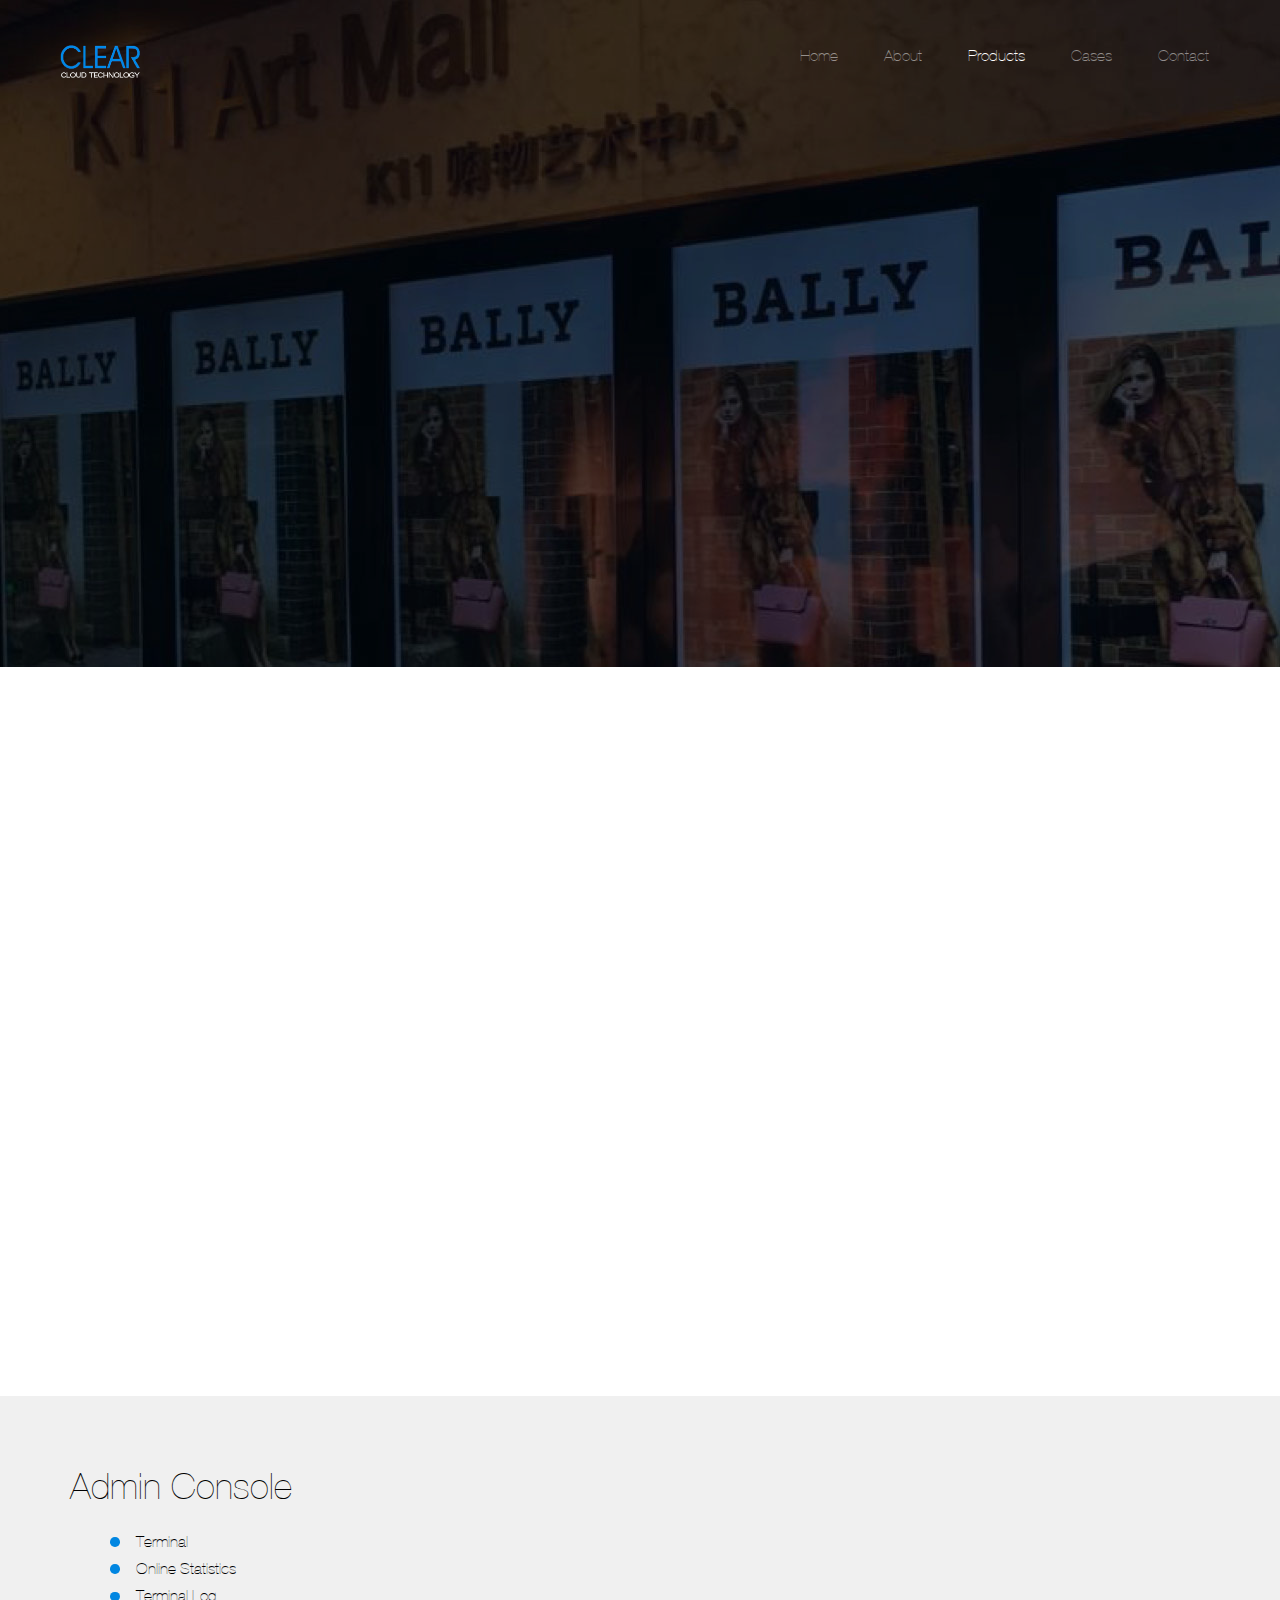
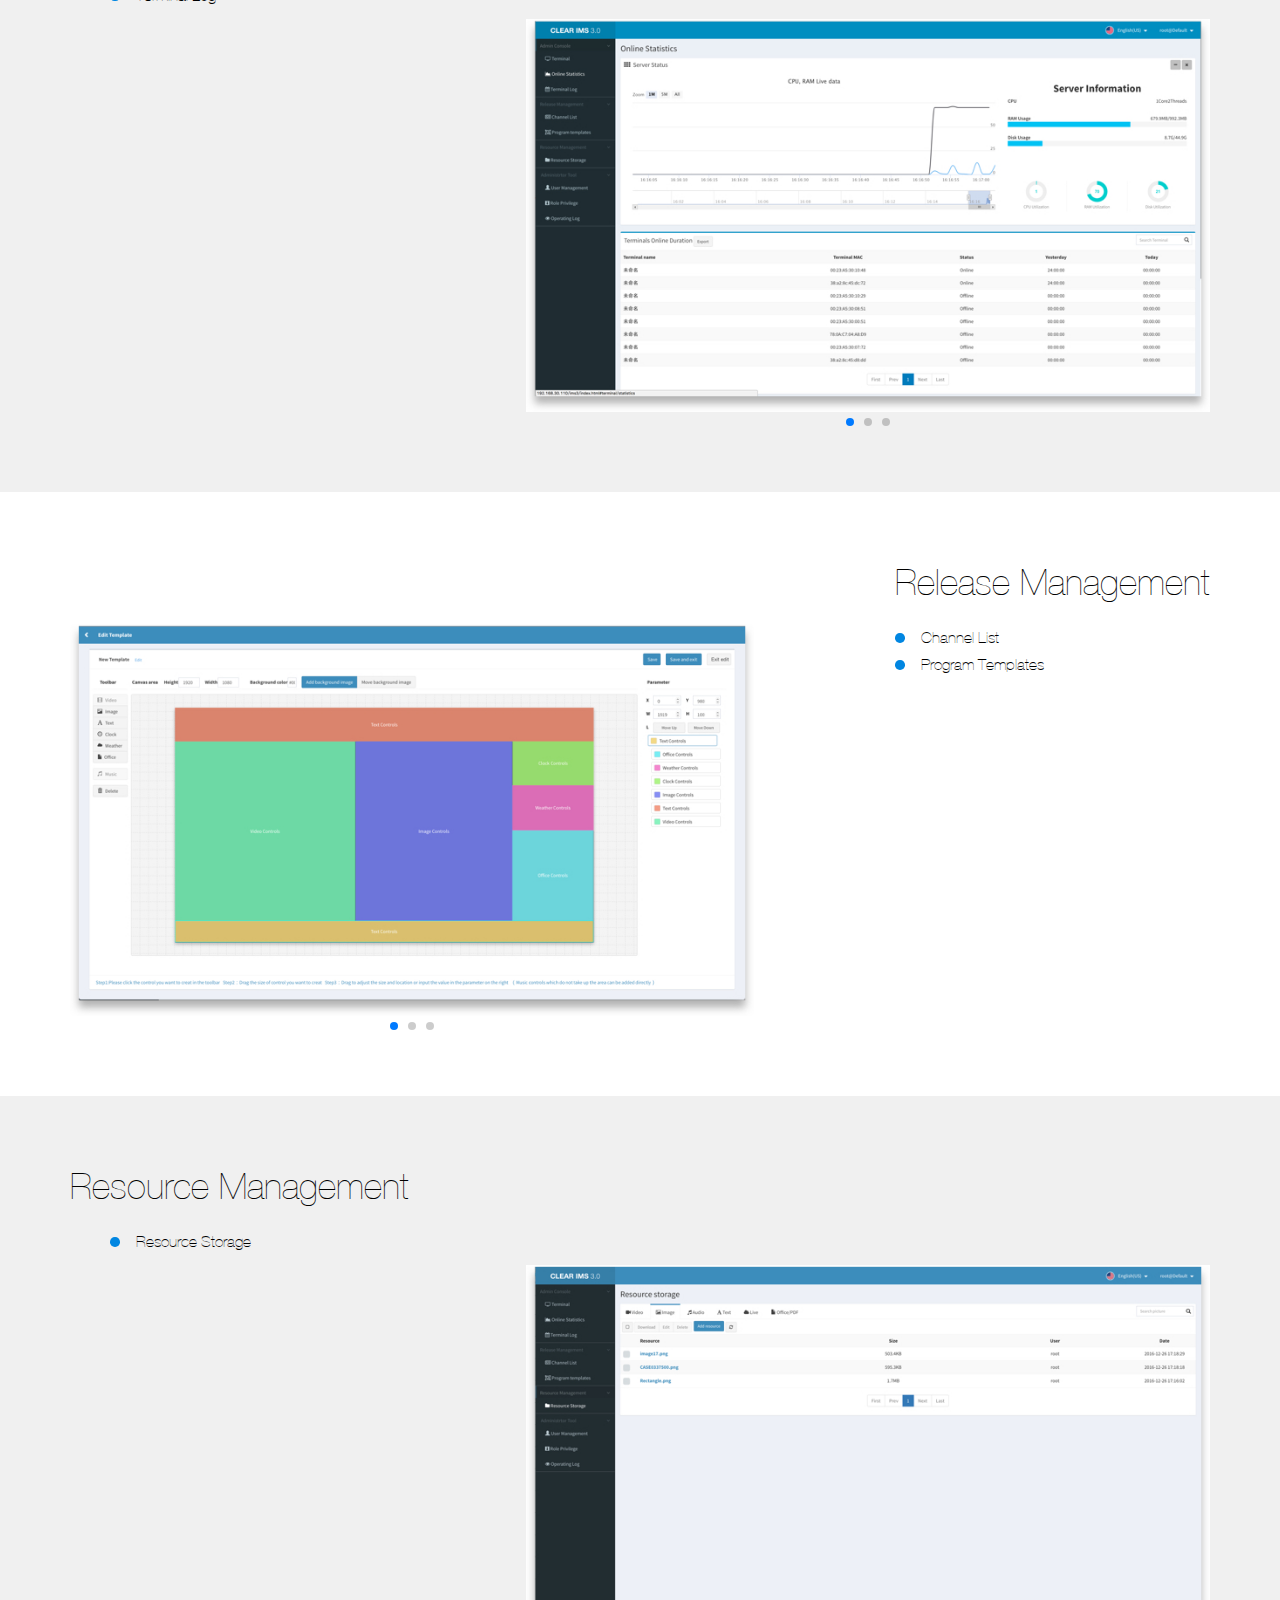
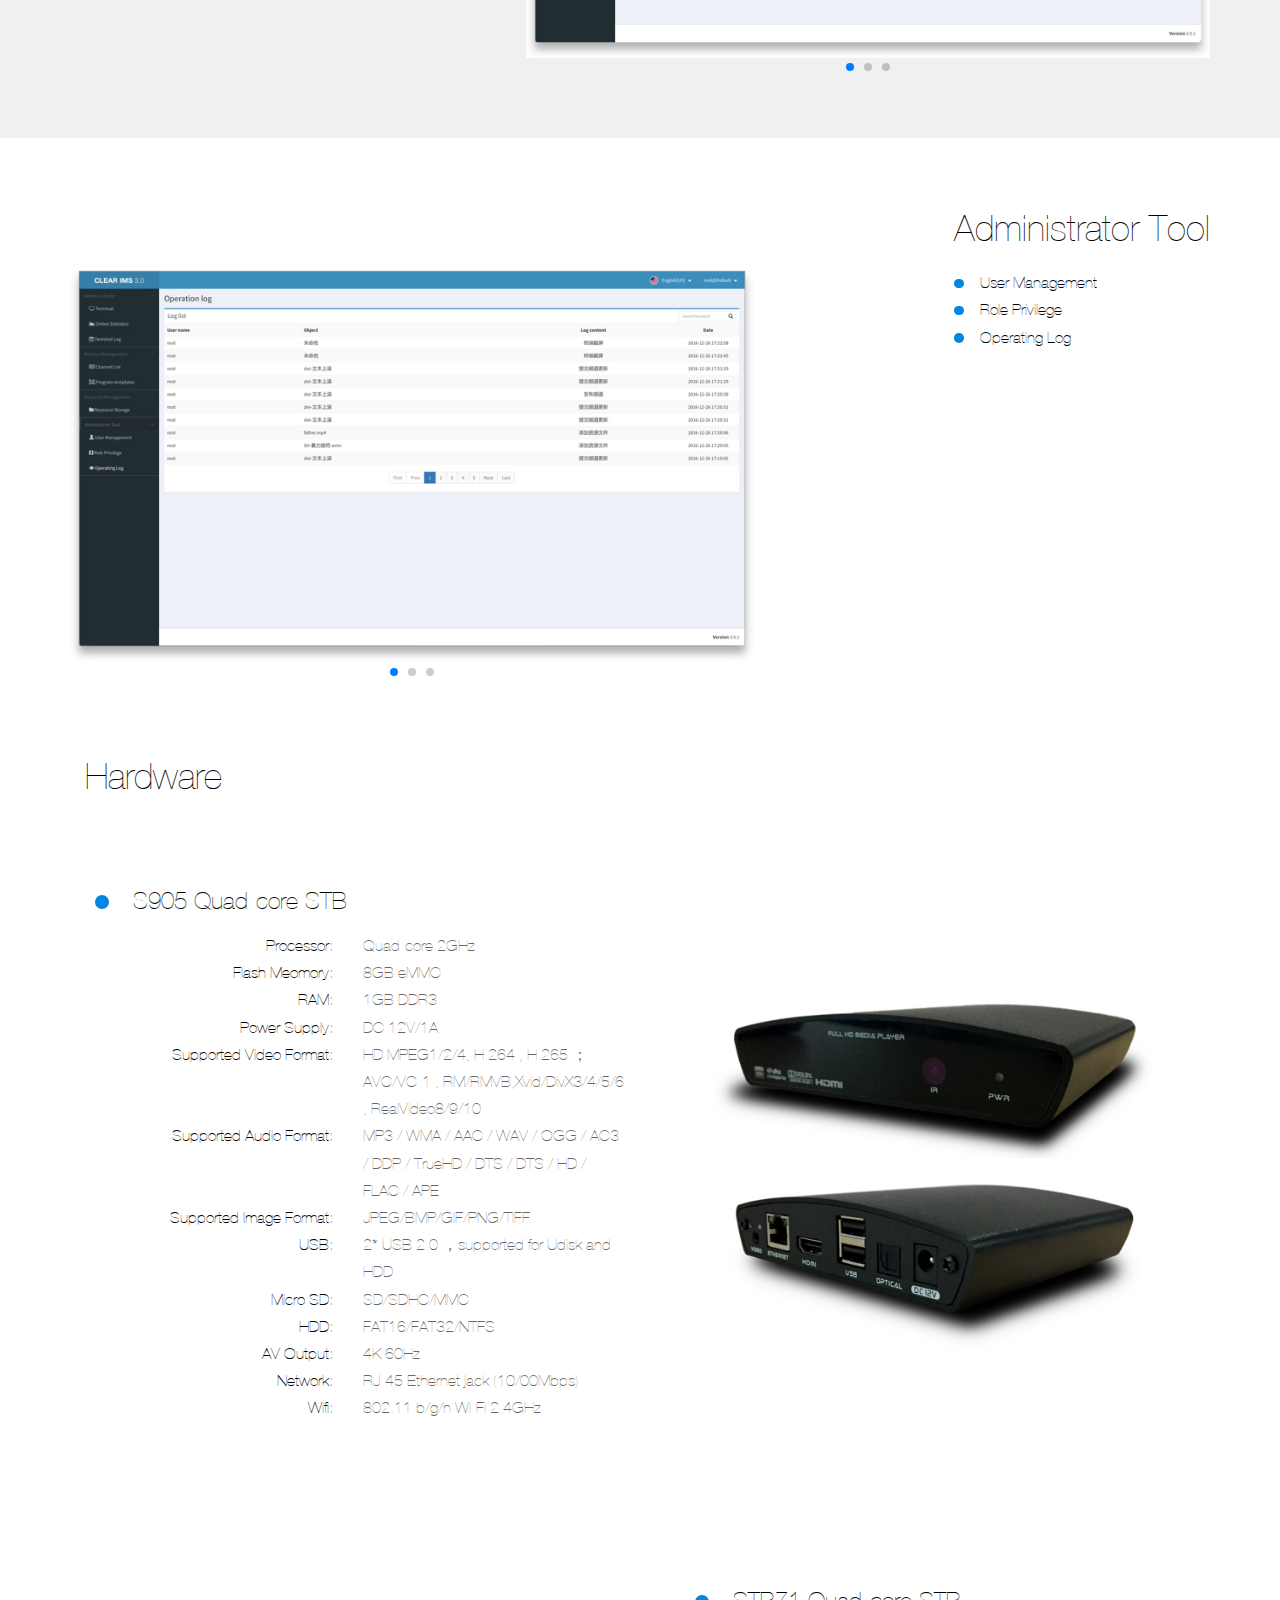
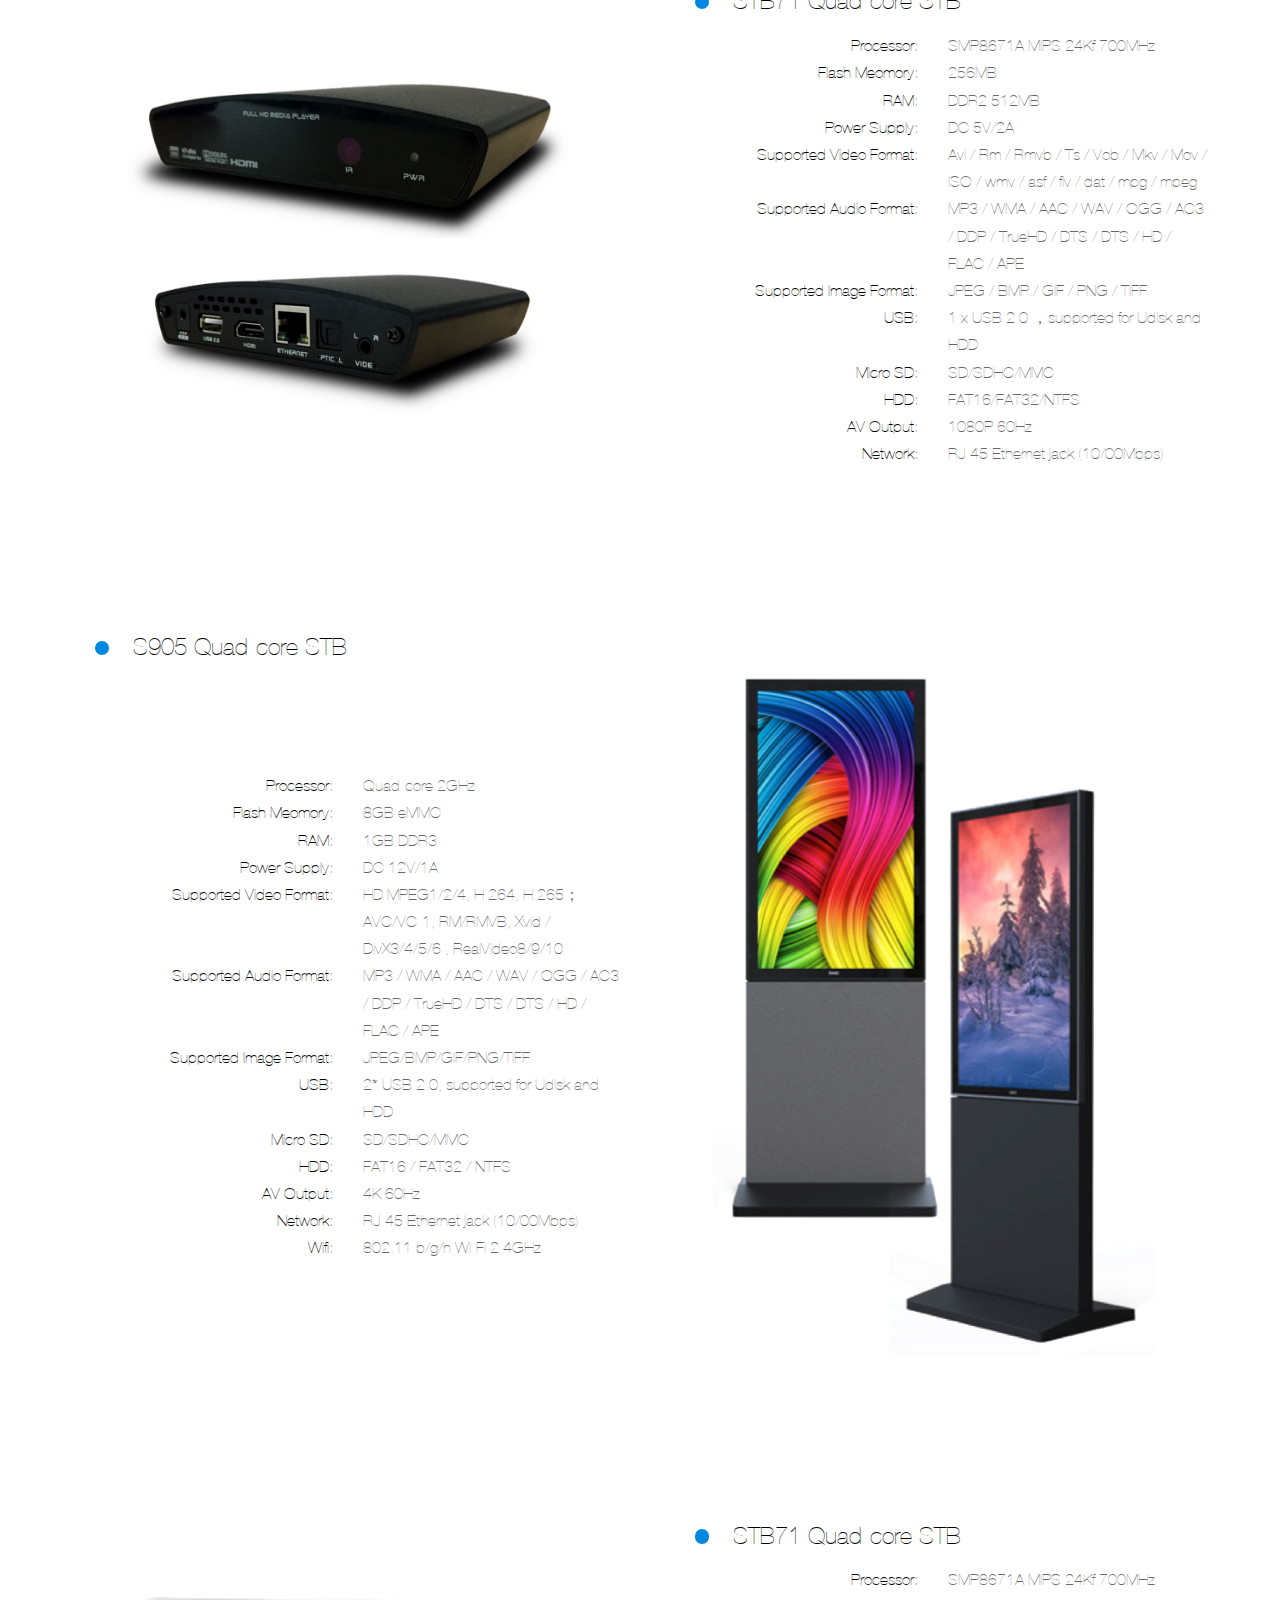
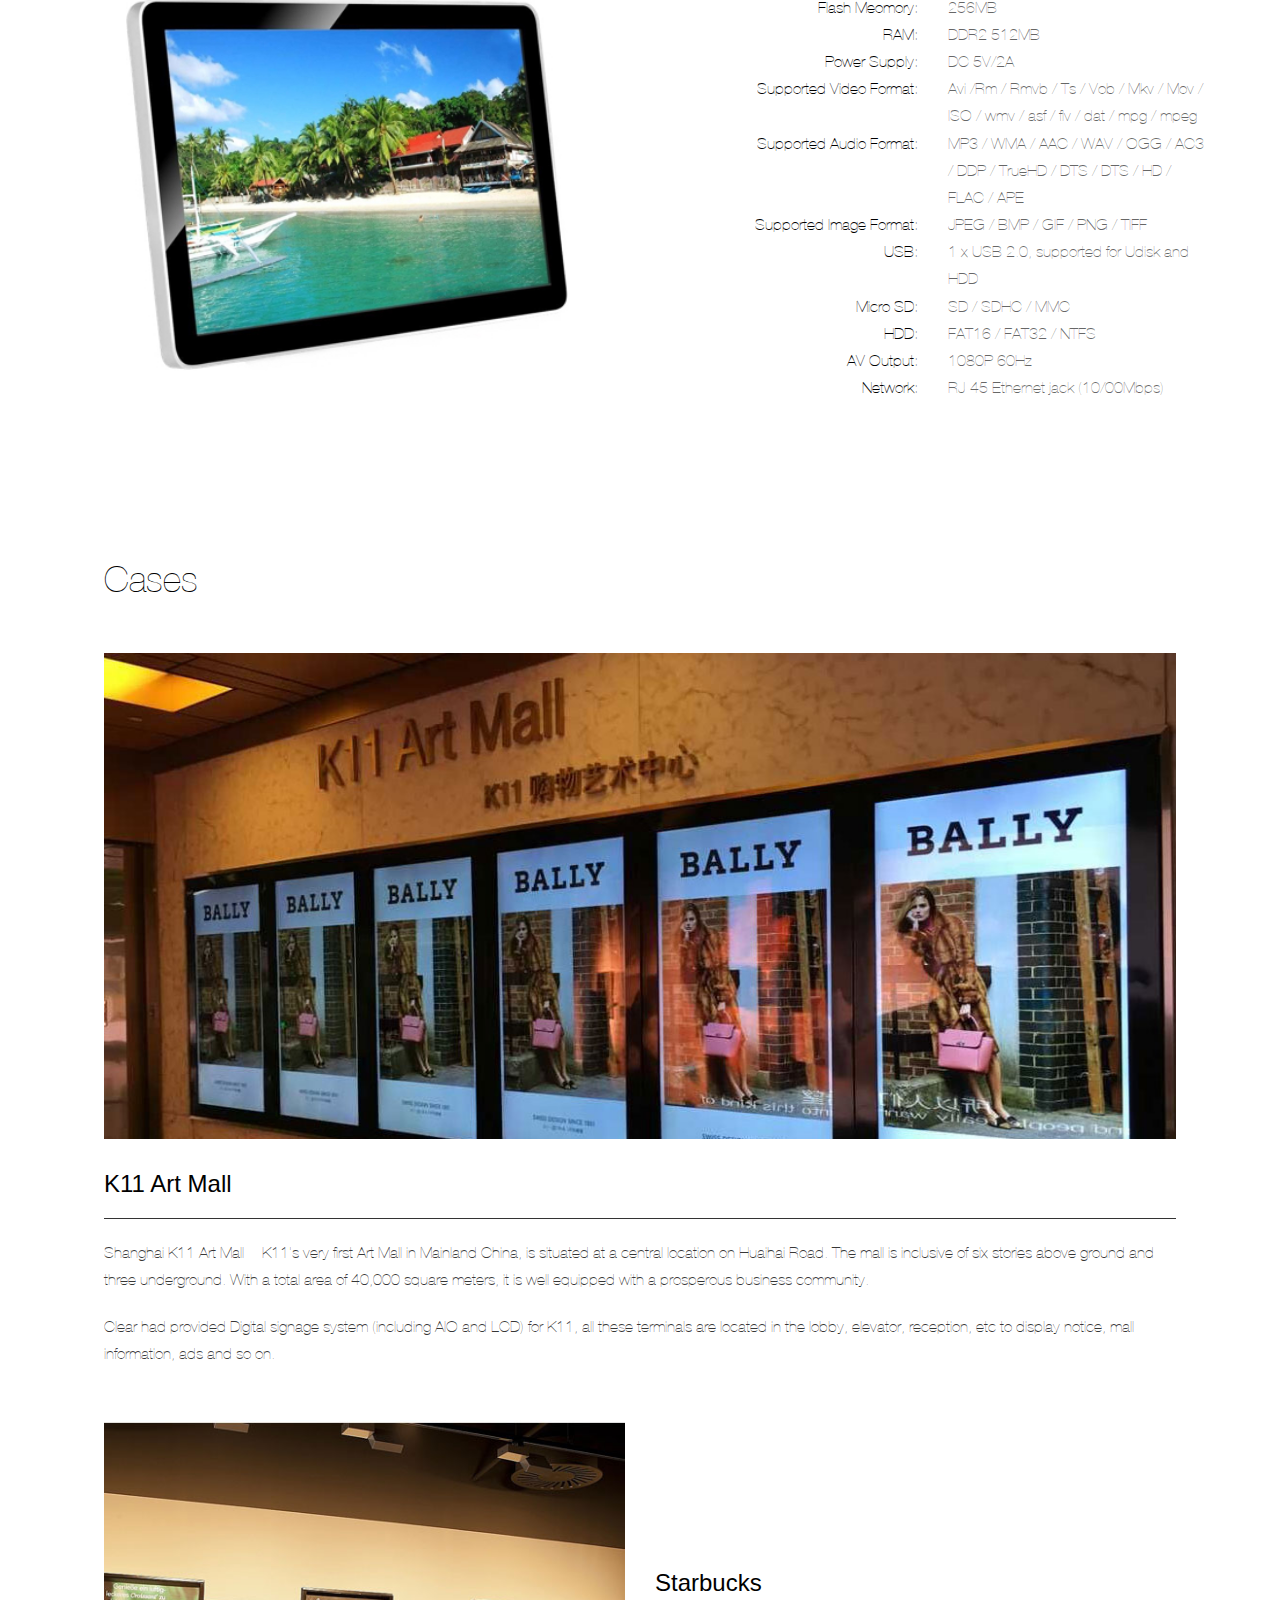
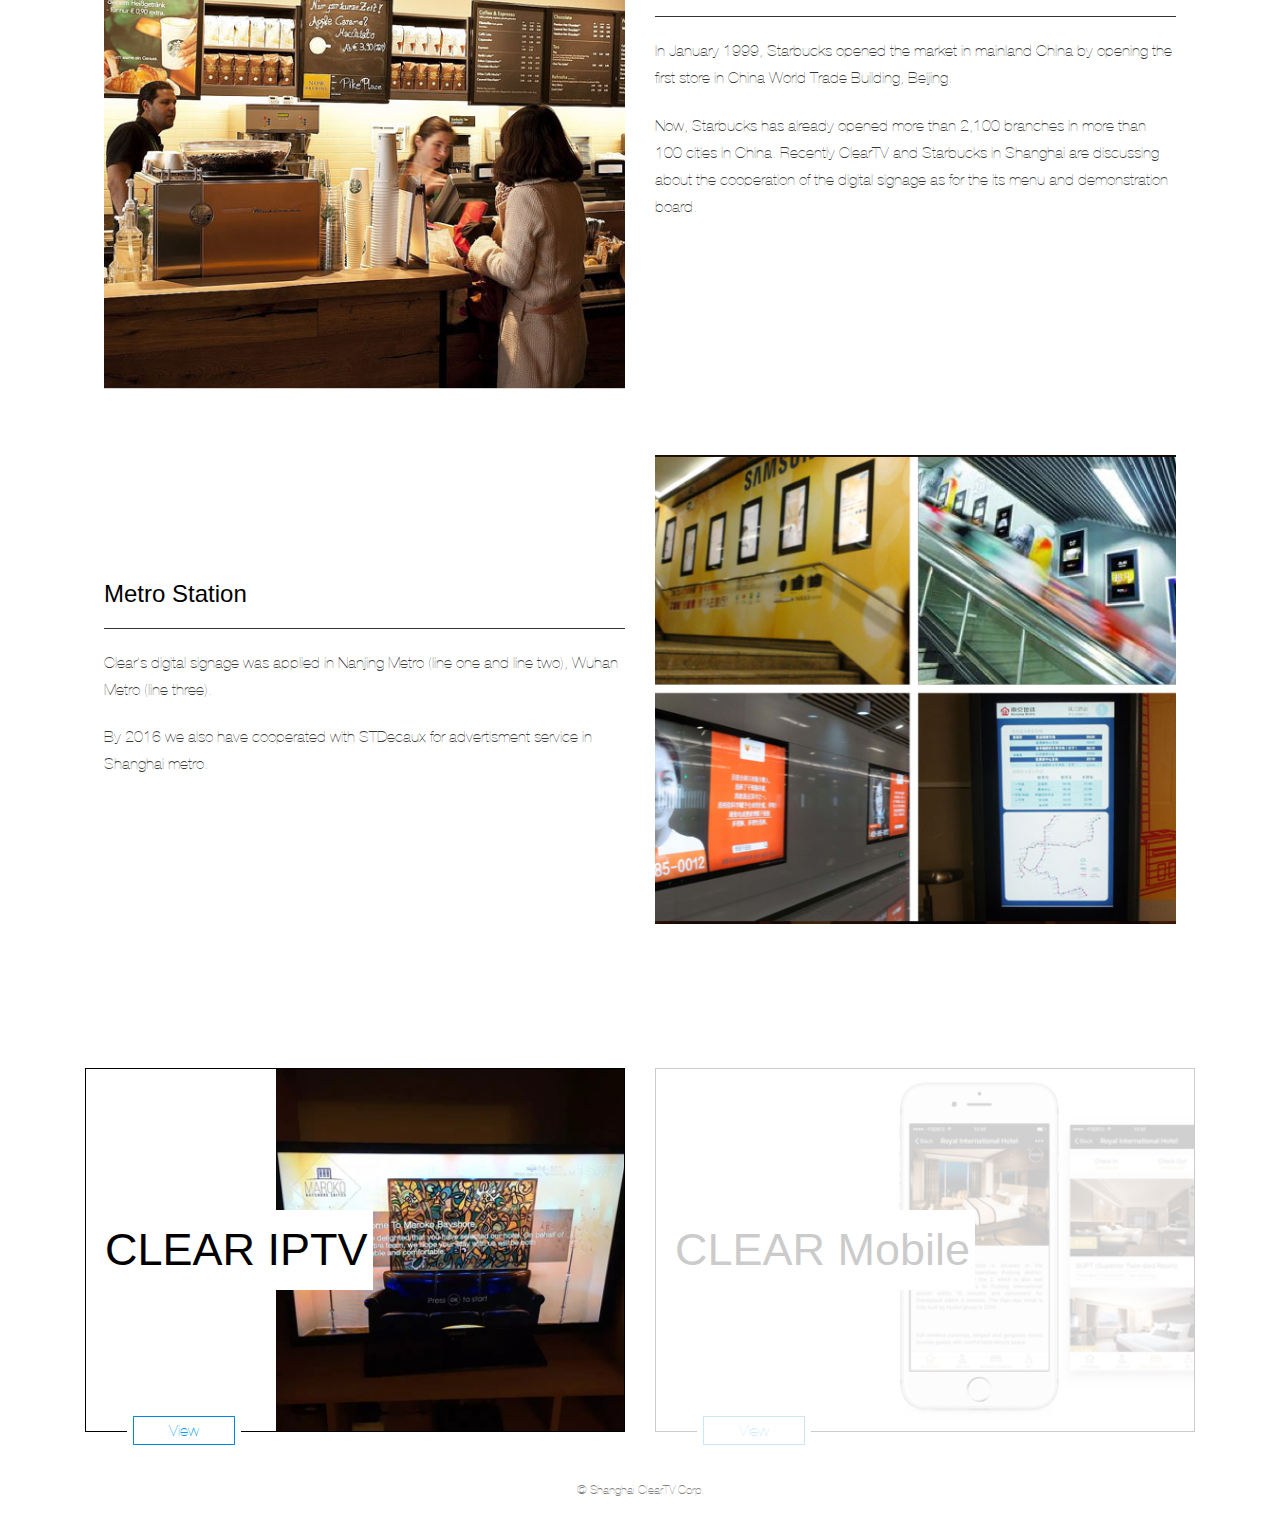
<file: IMS.html>
<!DOCTYPE HTML>
<html>
	<head>
	<meta charset="utf-8">
	<meta http-equiv="X-UA-Compatible" content="IE=edge">
	<title>Clear &mdash; IMS</title>
	<meta name="viewport" content="width=device-width, initial-scale=1">
	<meta name="description" content="" />
	<meta name="keywords" content="" />

	<!-- <link href='https://fonts.googleapis.com/css?family=Work+Sans:400,300,600,400italic,700' rel='stylesheet' type='text/css'> -->
	
	<!-- Animate.css -->
	<link rel="stylesheet" href="css/animate.css">
	<!-- Icomoon Icon Fonts-->
	<link rel="stylesheet" href="css/icomoon.css">
	<!-- Bootstrap  -->
	<link rel="stylesheet" href="css/bootstrap.css">
	<!-- Theme style  -->
	<link rel="stylesheet" href="css/style.css">
	<!-- common style  -->
	<link rel="stylesheet" href="css/common.css">
	<!-- IMS style  -->
	<link rel="stylesheet" href="css/ims.css">
	<!-- swiper  -->
	<link rel="stylesheet" href="lib/swiper.min.css">
	<!--ico-->
	<link rel="shortcut icon"type="image/x-icon" href="images/logoicon.ico" />


	<!-- Modernizr JS -->
	<script src="js/modernizr-2.6.2.min.js"></script>
	<!-- FOR IE9 below -->
	<!--[if lt IE 9]>
	<script src="js/respond.min.js"></script>
	<![endif]-->

	</head>
	<body>
		
	<div class="fh5co-loader"></div>
	
	<div id="page">
	<nav class="fh5co-nav" role="navigation">
			<div class="container">
				<div class="row">
					<div class="col-xs-2">
						<div id="fh5co-logo"><a href="index.html"><img src="images/clear%20logo.png"></a></div>
					</div>
					<div class="col-xs-10 text-right menu-1">
                        <ul>
                            <li class="menu-first"><a href="index.html">Home</a></li>
                            <li class="menu-first"><a href="about.html">About</a></li>
                            <li class="active has-dropdown menu-first">
                                <a href="#">Products</a>
                                <ul class="dropdown">
                                    <li><a href="iptv.html">IPTV</a></li>
                                    <li class="active"><a href="IMS.html">IMS</a></li>
                                </ul>
                            </li>
                            <li class="menu-first"><a href="cases.html">Cases</a></li>
                            <li class="menu-first"><a href="contact.html">Contact</a></li>
						</ul>
					</div>
				</div>
			</div>
		</nav>

	<header id="fh5co-header" class="fh5co-cover fh5co-cover-sm" role="banner" style="background-image:url(images/ims/headbg.jpg);">
		<div class="overlay"></div>
		<div class="container">
			<div class="row">
				<div class="col-md-8 col-md-offset-2 text-center">
					<div class="display-t">
						<div class="display-tc animate-box" data-animate-effect="fadeIn">
							<h1 class="caption-banner">CLEAR IMS</h1>
						</div>
					</div>
				</div>
			</div>
		</div>
	</header>
	
	<div id="fh5co-services">
		<div class="container text-black">
			<div class="row animate-box survey">
				<div class="container">
					<p class="margin-b-60">Instead of traditional papery material, ClearTV IMS publish video, live broadcast, image, text,
						weather, music, Office and other multimedia resources to different terminals conveniently, which is
						easy to maintain with central management and visualized performance.
					</p>
					<div class="valign-wrapper">
						<div class="valign col-3 animate-box">
							<img src="images/ims/IMSui.jpg" alt="">
						</div>
						<div class="valign col-2">
							<div class="col-md-6 col-lg-6 col-sm-8 col-xs-7">
								<ul id="item1" class="item"><li>video</li></ul>
								<ul id="item2" class="item"><li>image</li></ul>
								<ul id="item3" class="item"><li>weather</li></ul>
								<ul id="item4" class="item"><li>clock</li></ul>
							</div>
							<div class="col-md-6 col-lg-6 col-sm-4 col-xs-5">
								<ul id="item5" class="item"><li>office</li></ul>
								<ul id="item6" class="item"><li>text</li></ul>
								<ul id="item7" class="item"><li>music</li></ul>
							</div>
						</div>
					</div>
				</div>
			</div>
		</div>
	</div>
	<!--轮播图-->
	<div id="features">
		<!--feature 1-->
		<section>
			<div class="container">
				<h1 class="cap">Admin Console</h1>
				<artical>
					<ul>
						<li><span>Terminal</span></li>
						<li><span>Online Statistics</span></li>
						<li><span>Terminal Log</span></li>
					</ul>
					<div class="swiper-container">
						<div class="swiper-wrapper">
							<div class="swiper-slide">
								<img src="images/ims/admin01.jpg" alt="">
							</div>
							<div class="swiper-slide">
								<img src="images/ims/admin02.jpg" alt="">
							</div>
							<div class="swiper-slide">
								<img src="images/ims/admin03.jpg" alt="">
							</div>
						</div>
						<div class="swiper-pagination"></div>
					</div>
				</artical>
			</div>
		</section>
		<!--feature 2-->
		<section>
			<div class="container">
				<h1 class="cap">Release Management</h1>
				<artical>
					<ul>
						<li><span>Channel List</span></li>
						<li><span>Program Templates</span></li>
						<li class="layout"><h1>Release Management</h1></li>
					</ul>
					<div class="swiper-container">
						<div class="swiper-wrapper">
							<div class="swiper-slide">
								<img src="images/ims/release01.jpg" alt="">
							</div>
							<div class="swiper-slide">
								<img src="images/ims/release02.jpg" alt="">
							</div>
							<div class="swiper-slide">
								<img src="images/ims/release03.jpg" alt="">
							</div>
						</div>
						<div class="swiper-pagination"></div>
					</div>
				</artical>
			</div>
		</section>
		<!--feature 3-->
		<section>
			<div class="container">
				<h1 class="cap">Resource Management</h1>
				<artical>
					<ul>
						<li><span>Resource Storage</span></li>
					</ul>
					<div class="swiper-container">
						<div class="swiper-wrapper">
							<div class="swiper-slide">
								<img src="images/ims/resource.jpg" alt="">
							</div>
							<div class="swiper-slide">
								<img src="images/ims/resource.jpg" alt="">
							</div>
							<div class="swiper-slide">
								<img src="images/ims/resource.jpg" alt="">
							</div>
						</div>
						<div class="swiper-pagination"></div>
					</div>
				</artical>
			</div>
		</section>
		<!--feature 4-->
		<section>
			<div class="container">
				<h1 class="cap">Administrator Tool</h1>
				<artical>
					<ul>
						<li><span>User Management</span></li>
						<li><span>Role Privilege</span></li>
						<li><span>Operating Log</span></li>
						<li class="layout"><h1>Administrator Tool</h1></li>
					</ul>
					<div class="swiper-container">
						<div class="swiper-wrapper">
							<div class="swiper-slide">
								<img src="images/ims/administrator01.jpg" alt="">
							</div>
							<div class="swiper-slide">
								<img src="images/ims/administrator02.jpg" alt="">
							</div>
							<div class="swiper-slide">
								<img src="images/ims/administrator03.jpg" alt="">
							</div>
						</div>
						<div class="swiper-pagination"></div>
					</div>
				</artical>
			</div>
		</section>
	</div>

	<!--轮播图 end-->

	<!--hardware-->
	<div class="hardware text-black">
		<div class="container">
			<div class="division row">
				<div class="col-md-6 col-lg-6 col-sm-6 col-xs-6">
					<h1>Hardware</h1>
				</div>
			</div>
			<!--hardware 1-->
			<div class="division row">
				<div class="hard-cap row">
					<ul><li><span>S905 Quad-core STB</span></li></ul>
				</div>
				<div class="row valign-wrapper">
					<div class="col-md-6 col-lg-6 col-sm-6 col-md-push-6 col-lg-push-6 col-sm-push-6 col-xs-12">
						<div class="hard-img valign">
							<img src="images/ims/hardware_S905.jpg" alt="">
						</div>
					</div>
					<div class="hard-cap col-md-6 col-lg-6 col-sm-6 col-md-pull-6 col-lg-pull-6 col-sm-pull-6 col-xs-12">
						<div class="valign">
							<div class="row">
								<div class="col-md-6 col-lg-6 col-sm-6 col-xs-6 text-right">Processor:</div>
								<div class="col-md-6 col-lg-6 col-sm-6 col-xs-6 text-left">Quad-core 2GHz</div>
							</div>
							<div class="row">
								<div class="col-md-6 col-lg-6 col-sm-6 col-xs-6 text-right">Flash Meomory:</div>
								<div class="col-md-6 col-lg-6 col-sm-6 col-xs-6 text-left">8GB eMMC</div>
							</div>
							<div class="row">
								<div class="col-md-6 col-lg-6 col-sm-6 col-xs-6 text-right">RAM:</div>
								<div class="col-md-6 col-lg-6 col-sm-6 col-xs-6 text-left">1GB DDR3</div>
							</div>
							<div class="row">
								<div class="col-md-6 col-lg-6 col-sm-6 col-xs-6 text-right">Power Supply:</div>
								<div class="col-md-6 col-lg-6 col-sm-6 col-xs-6 text-left">DC 12V/1A</div>
							</div>
							<div class="row">
								<div class="col-md-6 col-lg-6 col-sm-6 col-xs-6 text-right">Supported Video Format:</div>
								<div class="col-md-6 col-lg-6 col-sm-6 col-xs-6 text-left">
									HD MPEG1/2/4, H.264 , H.265 ；AVC/VC-1 , RM/RMVB,Xvid/DivX3/4/5/6 , RealVideo8/9/10</div>
							</div>
							<div class="row">
								<div class="col-md-6 col-lg-6 col-sm-6 col-xs-6 text-right">Supported Audio Format:</div>
								<div class="col-md-6 col-lg-6 col-sm-6 col-xs-6 text-left">
									MP3 / WMA / AAC / WAV / OGG / AC3 / DDP / TrueHD / DTS / DTS / HD / FLAC / APE</div>
							</div>
							<div class="row">
								<div class="col-md-6 col-lg-6 col-sm-6 col-xs-6 text-right">Supported Image Format:</div>
								<div class="col-md-6 col-lg-6 col-sm-6 col-xs-6 text-left">JPEG/BMP/GIF/PNG/TIFF</div>
							</div>
							<div class="row">
								<div class="col-md-6 col-lg-6 col-sm-6 col-xs-6 text-right">USB:</div>
								<div class="col-md-6 col-lg-6 col-sm-6 col-xs-6 text-left">2* USB 2.0 ，supported for Udisk and HDD</div>
							</div>
							<div class="row">
								<div class="col-md-6 col-lg-6 col-sm-6 col-xs-6 text-right">Micro SD:</div>
								<div class="col-md-6 col-lg-6 col-sm-6 col-xs-6 text-left">SD/SDHC/MMC</div>
							</div>
							<div class="row">
								<div class="col-md-6 col-lg-6 col-sm-6 col-xs-6 text-right">HDD:</div>
								<div class="col-md-6 col-lg-6 col-sm-6 col-xs-6 text-left">FAT16/FAT32/NTFS</div>
							</div>
							<div class="row">
								<div class="col-md-6 col-lg-6 col-sm-6 col-xs-6 text-right">AV Output:</div>
								<div class="col-md-6 col-lg-6 col-sm-6 col-xs-6 text-left">4K 60Hz</div>
							</div>
							<div class="row">
								<div class="col-md-6 col-lg-6 col-sm-6 col-xs-6 text-right">Network:</div>
								<div class="col-md-6 col-lg-6 col-sm-6 col-xs-6 text-left">RJ-45 Ethernet jack (10/00Mbps)</div>
							</div>
							<div class="row">
								<div class="col-md-6 col-lg-6 col-sm-6 col-xs-6 text-right">Wifi:</div>
								<div class="col-md-6 col-lg-6 col-sm-6 col-xs-6 text-left">802.11 b/g/n Wi-Fi 2.4GHz</div>
							</div>
						</div>
					</div>
				</div>
			</div>
			<!--hardware 1 end-->
			<!--hardware 2-->
			<div class="division row">
				<div class="hard-cap row">
					<div class="col-md-6 col-lg-6 col-sm-6 col-md-push-6 col-lg-push-6 col-sm-push-6 col-xs-12">
						<ul><li><span>STB71 Quad-core STB</span></li></ul>
					</div>
				</div>
				<div class="row valign-wrapper">
					<div class="col-md-6 col-lg-6 col-sm-6 col-xs-12">
						<div class="hard-img valign">
							<img src="images/ims/hardware_STB71.jpg" alt="">
						</div>
					</div>
					<div class="hard-cap col-md-6 col-lg-6 col-sm-6 col-xs-12">
						<div class="valign">
							<div class="row">
								<div class="col-md-6 col-lg-6 col-sm-6 col-xs-6 text-right">Processor:</div>
								<div class="col-md-6 col-lg-6 col-sm-6 col-xs-6 text-left">SMP8671A  MIPS 24Kf 700MHz</div>
							</div>
							<div class="row">
								<div class="col-md-6 col-lg-6 col-sm-6 col-xs-6 text-right">Flash Meomory:</div>
								<div class="col-md-6 col-lg-6 col-sm-6 col-xs-6 text-left">256MB</div>
							</div>
							<div class="row">
								<div class="col-md-6 col-lg-6 col-sm-6 col-xs-6 text-right">RAM:</div>
								<div class="col-md-6 col-lg-6 col-sm-6 col-xs-6 text-left">DDR2 512MB</div>
							</div>
							<div class="row">
								<div class="col-md-6 col-lg-6 col-sm-6 col-xs-6 text-right">Power Supply:</div>
								<div class="col-md-6 col-lg-6 col-sm-6 col-xs-6 text-left">DC 5V/2A</div>
							</div>
							<div class="row">
								<div class="col-md-6 col-lg-6 col-sm-6 col-xs-6 text-right">Supported Video Format:</div>
								<div class="col-md-6 col-lg-6 col-sm-6 col-xs-6 text-left">
									Avi / Rm / Rmvb / Ts / Vob / Mkv / Mov / ISO / wmv / asf / flv / dat / mpg / mpeg</div>
							</div>
							<div class="row">
								<div class="col-md-6 col-lg-6 col-sm-6 col-xs-6 text-right">Supported Audio Format:</div>
								<div class="col-md-6 col-lg-6 col-sm-6 col-xs-6 text-left">
									MP3 / WMA / AAC / WAV / OGG / AC3 / DDP / TrueHD / DTS / DTS / HD / FLAC / APE</div>
							</div>
							<div class="row">
								<div class="col-md-6 col-lg-6 col-sm-6 col-xs-6 text-right">Supported Image Format:</div>
								<div class="col-md-6 col-lg-6 col-sm-6 col-xs-6 text-left">JPEG / BMP / GIF / PNG / TIFF</div>
							</div>
							<div class="row">
								<div class="col-md-6 col-lg-6 col-sm-6 col-xs-6 text-right">USB:</div>
								<div class="col-md-6 col-lg-6 col-sm-6 col-xs-6 text-left">1 x USB 2.0 ，supported for Udisk and HDD</div>
							</div>
							<div class="row">
								<div class="col-md-6 col-lg-6 col-sm-6 col-xs-6 text-right">Micro SD:</div>
								<div class="col-md-6 col-lg-6 col-sm-6 col-xs-6 text-left">SD/SDHC/MMC</div>
							</div>
							<div class="row">
								<div class="col-md-6 col-lg-6 col-sm-6 col-xs-6 text-right">HDD:</div>
								<div class="col-md-6 col-lg-6 col-sm-6 col-xs-6 text-left">FAT16/FAT32/NTFS</div>
							</div>
							<div class="row">
								<div class="col-md-6 col-lg-6 col-sm-6 col-xs-6 text-right">AV Output:</div>
								<div class="col-md-6 col-lg-6 col-sm-6 col-xs-6 text-left">1080P 60Hz</div>
							</div>
							<div class="row">
								<div class="col-md-6 col-lg-6 col-sm-6 col-xs-6 text-right">Network:</div>
								<div class="col-md-6 col-lg-6 col-sm-6 col-xs-6 text-left">RJ-45 Ethernet jack (10/00Mbps)</div>
							</div>
						</div>
					</div>
				</div>
			</div>
			<!--hardware 2 end-->
			<!--hardware 3-->
			<div class="division row">
				<div class="hard-cap row">
					<ul><li><span>S905 Quad-core STB</span></li></ul>
				</div>
				<div class="row valign-wrapper">
					<div class="col-md-6 col-lg-6 col-sm-6 col-md-push-6 col-lg-push-6 col-sm-push-6 col-xs-12">
						<div class="hard-img valign">
							<img src="images/ims/hardware_500L.jpg" alt="">
						</div>
					</div>
					<div class="hard-cap col-md-6 col-lg-6 col-sm-6 col-md-pull-6 col-lg-pull-6 col-sm-pull-6 col-xs-12">
						<div class="valign">
							<div class="row">
								<div class="col-md-6 col-lg-6 col-sm-6 col-xs-6 text-right">Processor:</div>
								<div class="col-md-6 col-lg-6 col-sm-6 col-xs-6 text-left">Quad-core 2GHz</div>
							</div>
							<div class="row">
								<div class="col-md-6 col-lg-6 col-sm-6 col-xs-6 text-right">Flash Meomory:</div>
								<div class="col-md-6 col-lg-6 col-sm-6 col-xs-6 text-left">8GB eMMC</div>
							</div>
							<div class="row">
								<div class="col-md-6 col-lg-6 col-sm-6 col-xs-6 text-right">RAM:</div>
								<div class="col-md-6 col-lg-6 col-sm-6 col-xs-6 text-left">1GB DDR3</div>
							</div>
							<div class="row">
								<div class="col-md-6 col-lg-6 col-sm-6 col-xs-6 text-right">Power Supply:</div>
								<div class="col-md-6 col-lg-6 col-sm-6 col-xs-6 text-left">DC 12V/1A</div>
							</div>
							<div class="row">
								<div class="col-md-6 col-lg-6 col-sm-6 col-xs-6 text-right">Supported Video Format:</div>
								<div class="col-md-6 col-lg-6 col-sm-6 col-xs-6 text-left">
									HD MPEG1/2/4, H.264, H.265；AVC/VC-1, RM/RMVB, Xvid / DivX3/4/5/6 , RealVideo8/9/10</div>
							</div>
							<div class="row">
								<div class="col-md-6 col-lg-6 col-sm-6 col-xs-6 text-right">Supported Audio Format:</div>
								<div class="col-md-6 col-lg-6 col-sm-6 col-xs-6 text-left">
									MP3 / WMA / AAC / WAV / OGG / AC3 / DDP / TrueHD / DTS / DTS / HD / FLAC / APE</div>
							</div>
							<div class="row">
								<div class="col-md-6 col-lg-6 col-sm-6 col-xs-6 text-right">Supported Image Format:</div>
								<div class="col-md-6 col-lg-6 col-sm-6 col-xs-6 text-left">JPEG/BMP/GIF/PNG/TIFF</div>
							</div>
							<div class="row">
								<div class="col-md-6 col-lg-6 col-sm-6 col-xs-6 text-right">USB:</div>
								<div class="col-md-6 col-lg-6 col-sm-6 col-xs-6 text-left">2* USB 2.0, supported for Udisk and HDD</div>
							</div>
							<div class="row">
								<div class="col-md-6 col-lg-6 col-sm-6 col-xs-6 text-right">Micro SD:</div>
								<div class="col-md-6 col-lg-6 col-sm-6 col-xs-6 text-left">SD/SDHC/MMC</div>
							</div>
							<div class="row">
								<div class="col-md-6 col-lg-6 col-sm-6 col-xs-6 text-right">HDD:</div>
								<div class="col-md-6 col-lg-6 col-sm-6 col-xs-6 text-left">FAT16 / FAT32 / NTFS</div>
							</div>
							<div class="row">
								<div class="col-md-6 col-lg-6 col-sm-6 col-xs-6 text-right">AV Output:</div>
								<div class="col-md-6 col-lg-6 col-sm-6 col-xs-6 text-left">4K 60Hz</div>
							</div>
							<div class="row">
								<div class="col-md-6 col-lg-6 col-sm-6 col-xs-6 text-right">Network:</div>
								<div class="col-md-6 col-lg-6 col-sm-6 col-xs-6 text-left">RJ-45 Ethernet jack (10/00Mbps)</div>
							</div>
							<div class="row">
								<div class="col-md-6 col-lg-6 col-sm-6 col-xs-6 text-right">Wifi:</div>
								<div class="col-md-6 col-lg-6 col-sm-6 col-xs-6 text-left">802.11 b/g/n Wi-Fi 2.4GHz</div>
							</div>
						</div>
					</div>
				</div>
			</div>
			<!--hardware 3 end-->
			<!--hardware 4-->
			<div class="division row">
				<div class="hard-cap row">
					<div class="col-md-6 col-lg-6 col-sm-6 col-md-push-6 col-lg-push-6 col-sm-push-6 col-xs-12">
						<ul><li><span>STB71 Quad-core STB</span></li></ul>
					</div>
				</div>
				<div class="row valign-wrapper">
					<div class="col-md-6 col-lg-6 col-sm-6 col-xs-12">
						<div class="hard-img valign">
							<img src="images/ims/hardware_19inchAIO.jpg" alt="">
						</div>
					</div>
					<div class="hard-cap col-md-6 col-lg-6 col-sm-6 col-xs-12">
						<div class="valign">
							<div class="row">
								<div class="col-md-6 col-lg-6 col-sm-6 col-xs-6 text-right">Processor:</div>
								<div class="col-md-6 col-lg-6 col-sm-6 col-xs-6 text-left">SMP8671A  MIPS 24Kf 700MHz</div>
							</div>
							<div class="row">
								<div class="col-md-6 col-lg-6 col-sm-6 col-xs-6 text-right">Flash Meomory:</div>
								<div class="col-md-6 col-lg-6 col-sm-6 col-xs-6 text-left">256MB</div>
							</div>
							<div class="row">
								<div class="col-md-6 col-lg-6 col-sm-6 col-xs-6 text-right">RAM:</div>
								<div class="col-md-6 col-lg-6 col-sm-6 col-xs-6 text-left">DDR2 512MB</div>
							</div>
							<div class="row">
								<div class="col-md-6 col-lg-6 col-sm-6 col-xs-6 text-right">Power Supply:</div>
								<div class="col-md-6 col-lg-6 col-sm-6 col-xs-6 text-left">DC 5V/2A</div>
							</div>
							<div class="row">
								<div class="col-md-6 col-lg-6 col-sm-6 col-xs-6 text-right">Supported Video Format:</div>
								<div class="col-md-6 col-lg-6 col-sm-6 col-xs-6 text-left">
									Avi /Rm / Rmvb / Ts / Vob / Mkv / Mov / ISO / wmv / asf / flv / dat / mpg / mpeg</div>
							</div>
							<div class="row">
								<div class="col-md-6 col-lg-6 col-sm-6 col-xs-6 text-right">Supported Audio Format:</div>
								<div class="col-md-6 col-lg-6 col-sm-6 col-xs-6 text-left">
									MP3 / WMA / AAC / WAV / OGG / AC3 / DDP / TrueHD / DTS / DTS / HD / FLAC / APE</div>
							</div>
							<div class="row">
								<div class="col-md-6 col-lg-6 col-sm-6 col-xs-6 text-right">Supported Image Format:</div>
								<div class="col-md-6 col-lg-6 col-sm-6 col-xs-6 text-left">JPEG / BMP / GIF / PNG / TIFF</div>
							</div>
							<div class="row">
								<div class="col-md-6 col-lg-6 col-sm-6 col-xs-6 text-right">USB:</div>
								<div class="col-md-6 col-lg-6 col-sm-6 col-xs-6 text-left">1 x USB 2.0, supported for Udisk and HDD</div>
							</div>
							<div class="row">
								<div class="col-md-6 col-lg-6 col-sm-6 col-xs-6 text-right">Micro SD:</div>
								<div class="col-md-6 col-lg-6 col-sm-6 col-xs-6 text-left">SD / SDHC / MMC</div>
							</div>
							<div class="row">
								<div class="col-md-6 col-lg-6 col-sm-6 col-xs-6 text-right">HDD:</div>
								<div class="col-md-6 col-lg-6 col-sm-6 col-xs-6 text-left">FAT16 / FAT32 / NTFS</div>
							</div>
							<div class="row">
								<div class="col-md-6 col-lg-6 col-sm-6 col-xs-6 text-right">AV Output:</div>
								<div class="col-md-6 col-lg-6 col-sm-6 col-xs-6 text-left">1080P 60Hz</div>
							</div>
							<div class="row">
								<div class="col-md-6 col-lg-6 col-sm-6 col-xs-6 text-right">Network:</div>
								<div class="col-md-6 col-lg-6 col-sm-6 col-xs-6 text-left">RJ-45 Ethernet jack (10/00Mbps)</div>
							</div>
						</div>
					</div>
				</div>
			</div>
			<!--hardware 4 end-->
		</div>
	</div>
	<!--hardware end-->
	<!--cases begin-->
	<div class="cases text-black">
		<div class="container">
			<!--caption-->
			<div class="row">
				<div class="col-md-6 col-lg-6 col-sm-6 col-xs-6">
					<h1>Cases</h1>
				</div>
			</div>
			<!--first banner img-->
			<div class="row valign-wrapper">
				<!--image-->
				<div class="col-md-12 col-lg-12 col-sm-12 col-xs-12">
					<div class="valign">
						<img src="images/ims/case01.jpg" alt="">
					</div>
				</div>
				<!--text-->
				<div class="col-md-12 col-lg-12 col-sm-12 col-xs-12">
					<div class="valign">
						<h3>K11 Art Mall</h3>
						<hr class="divider">
					</div>
					<p>Shanghai K11 Art Mall -- K11's very first Art Mall in Mainland China, is situated at a central
						location on Huaihai Road. The mall is inclusive of six stories above ground and three
						underground. With a total area of 40,000 square meters, it is well equipped with a prosperous
						business community.
					</p>
					<p>
						Clear had provided Digital signage system (including AIO and LCD) for K11, all these
						terminals are located in the lobby, elevator, reception, etc to display notice, mall information,
						ads and so on.
					</p>
				</div>
			</div>

			<!--second left img-->
			<div class="row valign-wrapper">
				<!--image-->
				<div class="col-md-6 col-lg-6 col-sm-6 col-xs-12">
					<div class="valgin">
						<img src="images/ims/case02.jpg" alt="">
					</div>
				</div>
				<!--text-->
				<div class="col-md-6 col-lg-6 col-sm-6 col-xs-12">
					<div class="valgin">
						<h3>Starbucks</h3>
						<hr class="divider">
						<p>
							In January 1999, Starbucks opened the market in mainland China by opening the first store in
							China World Trade Building, Beijing.
						</p>
						<p>
							Now, Starbucks has already opened more than 2,100 branches in more than 100 cities in China.
							Recently ClearTV and Starbucks in Shanghai are discussing about the cooperation of the
							digital signage as for the its menu and demonstration board.
						</p>
					</div>
				</div>
			</div>

			<!--third right img-->
			<div class="row valign-wrapper">
				<!--image-->
				<div class="col-md-6 col-lg-6 col-sm-6 col-md-push-6 col-lg-push-6 col-sm-push-6 col-xs-12">
					<div class="valign">
						<img src="images/ims/case03.jpg" alt="">
					</div>
				</div>
				<!--text-->
				<div class="col-md-6 col-lg-6 col-sm-6 col-md-pull-6 col-lg-pull-6 col-sm-pull-6 col-xs-12">
					<div class="valign">
						<h3>Metro Station</h3>
						<hr class="divider">
						<p>
							Clear’s digital signage was applied in Nanjing Metro (line one and line two), Wuhan Metro (line three).
						</p>
						<p>
							By 2016 we also have cooperated with STDecaux for advertisment service in Shanghai metro.
						</p>
					</div>
				</div>
			</div>
		</div>
	</div>
	<!--cases end-->
	<!--footer-->
	<footer>
		<div class="container">
			<div class="row">
				<div class="col-md-6 col-lg-6 col-sm-6 col-xs-6 valign-wrapper">
					<div class="valign safrai-wrap">
						<h5 class="safrai-item">CLEAR IPTV</h5>
					</div>
				</div>
				<div class="col-md-6 col-lg-6 col-sm-6 col-xs-6 valign-wrapper">
					<div class="valign safrai-wrap">
						<h5 class="safrai-item">CLEAR Mobile</h5>
					</div>
				</div>
			</div>
			<div class="row">
				<div class="view-btn">
					<div class="padding">
						<a href="iptv.html" class="text-center inner-btn">View</a>
					</div>
				</div>
				<div class="view-btn">
					<div class="padding">
						<a class="text-center inner-btn">View</a>
					</div>
				</div>
			</div>
		</div>
		<div class="container">
			<p class="text-center input-text"> © Shanghai ClearTV  Corp.</p>
		</div>
	</footer>
	<!--footer ends-->
	</div><!--page ends-->

	<div class="gototop js-top">
		<a href="#" class="js-gotop"><i class="icon-arrow-up"></i></a>
	</div>

	<!-- jQuery -->
	<script src="js/jquery.min.js"></script>
	<!-- jQuery Easing -->
	<script src="js/jquery.easing.1.3.js"></script>
	<!-- Bootstrap -->
	<script src="js/bootstrap.min.js"></script>
	<!-- Waypoints -->
	<script src="js/jquery.waypoints.min.js"></script>
	<!-- Main -->
	<script src="js/main.js"></script>
	<!-- swiper -->
	<script src="lib/swiper.jquery.min.js"></script>
	<!--swiper初始化-->
	<script>
		var mySwiper = new Swiper('.swiper-container', {
			autoplay: 5000,//可选选项，自动滑动
			pagination : '.swiper-pagination',
			paginationClickable :true,
			loop : true,
		})
	</script>

	</body>

</html>
</file>
<file: css/icomoon.css>
@font-face {
  font-family: 'icomoon';
  src:  url('../fonts/icomoon/icomoon.eot?6iuir');
  src:  url('../fonts/icomoon/icomoon.eot?6iuir#iefix') format('embedded-opentype'),
    url('../fonts/icomoon/icomoon.ttf?6iuir') format('truetype'),
    url('../fonts/icomoon/icomoon.woff?6iuir') format('woff'),
    url('../fonts/icomoon/icomoon.svg?6iuir#icomoon') format('svg');
  font-weight: normal;
  font-style: normal;
}

[class^="icon-"], [class*=" icon-"] {
  /* use !important to prevent issues with browser extensions that change fonts */
  font-family: 'icomoon' !important;
  speak: none;
  font-style: normal;
  font-weight: normal;
  font-variant: normal;
  text-transform: none;
  line-height: 1;

  /* Better Font Rendering =========== */
  -webkit-font-smoothing: antialiased;
  -moz-osx-font-smoothing: grayscale;
}

.icon-eye:before {
  content: "\e000";
}
.icon-paper-clip:before {
  content: "\e001";
}
.icon-mail:before {
  content: "\e002";
}
.icon-toggle:before {
  content: "\e003";
}
.icon-layout:before {
  content: "\e004";
}
.icon-link:before {
  content: "\e005";
}
.icon-bell:before {
  content: "\e006";
}
.icon-lock:before {
  content: "\e007";
}
.icon-unlock:before {
  content: "\e008";
}
.icon-ribbon:before {
  content: "\e009";
}
.icon-image:before {
  content: "\e010";
}
.icon-signal:before {
  content: "\e011";
}
.icon-target:before {
  content: "\e012";
}
.icon-clipboard:before {
  content: "\e013";
}
.icon-clock:before {
  content: "\e014";
}
.icon-watch:before {
  content: "\e015";
}
.icon-air-play:before {
  content: "\e016";
}
.icon-camera:before {
  content: "\e017";
}
.icon-video:before {
  content: "\e018";
}
.icon-disc:before {
  content: "\e019";
}
.icon-printer:before {
  content: "\e020";
}
.icon-monitor:before {
  content: "\e021";
}
.icon-server:before {
  content: "\e022";
}
.icon-cog:before {
  content: "\e023";
}
.icon-heart:before {
  content: "\e024";
}
.icon-paragraph:before {
  content: "\e025";
}
.icon-align-justify:before {
  content: "\e026";
}
.icon-align-left:before {
  content: "\e027";
}
.icon-align-center:before {
  content: "\e028";
}
.icon-align-right:before {
  content: "\e029";
}
.icon-book:before {
  content: "\e030";
}
.icon-layers:before {
  content: "\e031";
}
.icon-stack:before {
  content: "\e032";
}
.icon-stack-2:before {
  content: "\e033";
}
.icon-paper:before {
  content: "\e034";
}
.icon-paper-stack:before {
  content: "\e035";
}
.icon-search:before {
  content: "\e036";
}
.icon-zoom-in:before {
  content: "\e037";
}
.icon-zoom-out:before {
  content: "\e038";
}
.icon-reply:before {
  content: "\e039";
}
.icon-circle-plus:before {
  content: "\e040";
}
.icon-circle-minus:before {
  content: "\e041";
}
.icon-circle-check:before {
  content: "\e042";
}
.icon-circle-cross:before {
  content: "\e043";
}
.icon-square-plus:before {
  content: "\e044";
}
.icon-square-minus:before {
  content: "\e045";
}
.icon-square-check:before {
  content: "\e046";
}
.icon-square-cross:before {
  content: "\e047";
}
.icon-microphone:before {
  content: "\e048";
}
.icon-record:before {
  content: "\e049";
}
.icon-skip-back:before {
  content: "\e050";
}
.icon-rewind:before {
  content: "\e051";
}
.icon-play:before {
  content: "\e052";
}
.icon-pause:before {
  content: "\e053";
}
.icon-stop:before {
  content: "\e054";
}
.icon-fast-forward:before {
  content: "\e055";
}
.icon-skip-forward:before {
  content: "\e056";
}
.icon-shuffle:before {
  content: "\e057";
}
.icon-repeat:before {
  content: "\e058";
}
.icon-folder:before {
  content: "\e059";
}
.icon-umbrella:before {
  content: "\e060";
}
.icon-moon:before {
  content: "\e061";
}
.icon-thermometer:before {
  content: "\e062";
}
.icon-drop:before {
  content: "\e063";
}
.icon-sun:before {
  content: "\e064";
}
.icon-cloud:before {
  content: "\e065";
}
.icon-cloud-upload:before {
  content: "\e066";
}
.icon-cloud-download:before {
  content: "\e067";
}
.icon-upload:before {
  content: "\e068";
}
.icon-download:before {
  content: "\e069";
}
.icon-location:before {
  content: "\e070";
}
.icon-location-2:before {
  content: "\e071";
}
.icon-map:before {
  content: "\e072";
}
.icon-battery:before {
  content: "\e073";
}
.icon-head:before {
  content: "\e074";
}
.icon-briefcase:before {
  content: "\e075";
}
.icon-speech-bubble:before {
  content: "\e076";
}
.icon-anchor:before {
  content: "\e077";
}
.icon-globe:before {
  content: "\e078";
}
.icon-box:before {
  content: "\e079";
}
.icon-reload:before {
  content: "\e080";
}
.icon-share:before {
  content: "\e081";
}
.icon-marquee:before {
  content: "\e082";
}
.icon-marquee-plus:before {
  content: "\e083";
}
.icon-marquee-minus:before {
  content: "\e084";
}
.icon-tag:before {
  content: "\e085";
}
.icon-power:before {
  content: "\e086";
}
.icon-command:before {
  content: "\e087";
}
.icon-alt:before {
  content: "\e088";
}
.icon-esc:before {
  content: "\e089";
}
.icon-bar-graph:before {
  content: "\e090";
}
.icon-bar-graph-2:before {
  content: "\e091";
}
.icon-pie-graph:before {
  content: "\e092";
}
.icon-star:before {
  content: "\e093";
}
.icon-arrow-left:before {
  content: "\e094";
}
.icon-arrow-right:before {
  content: "\e095";
}
.icon-arrow-up:before {
  content: "\e096";
}
.icon-arrow-down:before {
  content: "\e097";
}
.icon-volume:before {
  content: "\e098";
}
.icon-mute:before {
  content: "\e099";
}
.icon-content-right:before {
  content: "\e100";
}
.icon-content-left:before {
  content: "\e101";
}
.icon-grid:before {
  content: "\e102";
}
.icon-grid-2:before {
  content: "\e103";
}
.icon-columns:before {
  content: "\e104";
}
.icon-loader:before {
  content: "\e105";
}
.icon-bag:before {
  content: "\e106";
}
.icon-ban:before {
  content: "\e107";
}
.icon-flag:before {
  content: "\e108";
}
.icon-trash:before {
  content: "\e109";
}
.icon-expand:before {
  content: "\e110";
}
.icon-contract:before {
  content: "\e111";
}
.icon-maximize:before {
  content: "\e112";
}
.icon-minimize:before {
  content: "\e113";
}
.icon-plus:before {
  content: "\e114";
}
.icon-minus:before {
  content: "\e115";
}
.icon-check:before {
  content: "\e116";
}
.icon-cross:before {
  content: "\e117";
}
.icon-move:before {
  content: "\e118";
}
.icon-delete:before {
  content: "\e119";
}
.icon-menu:before {
  content: "\e120";
}
.icon-archive:before {
  content: "\e121";
}
.icon-inbox:before {
  content: "\e122";
}
.icon-outbox:before {
  content: "\e123";
}
.icon-file:before {
  content: "\e124";
}
.icon-file-add:before {
  content: "\e125";
}
.icon-file-subtract:before {
  content: "\e126";
}
.icon-help:before {
  content: "\e127";
}
.icon-open:before {
  content: "\e128";
}
.icon-ellipsis:before {
  content: "\e129";
}
.icon-add-to-list:before {
  content: "\e900";
}
.icon-classic-computer:before {
  content: "\e901";
}
.icon-controller-fast-backward:before {
  content: "\e902";
}
.icon-creative-commons-attribution:before {
  content: "\e903";
}
.icon-creative-commons-noderivs:before {
  content: "\e904";
}
.icon-creative-commons-noncommercial-eu:before {
  content: "\e905";
}
.icon-creative-commons-noncommercial-us:before {
  content: "\e906";
}
.icon-creative-commons-public-domain:before {
  content: "\e907";
}
.icon-creative-commons-remix:before {
  content: "\e908";
}
.icon-creative-commons-share:before {
  content: "\e909";
}
.icon-creative-commons-sharealike:before {
  content: "\e90a";
}
.icon-creative-commons:before {
  content: "\e90b";
}
.icon-document-landscape:before {
  content: "\e90c";
}
.icon-remove-user:before {
  content: "\e90d";
}
.icon-warning:before {
  content: "\e90e";
}
.icon-arrow-bold-down:before {
  content: "\e90f";
}
.icon-arrow-bold-left:before {
  content: "\e910";
}
.icon-arrow-bold-right:before {
  content: "\e911";
}
.icon-arrow-bold-up:before {
  content: "\e912";
}
.icon-arrow-down2:before {
  content: "\e913";
}
.icon-arrow-left2:before {
  content: "\e914";
}
.icon-arrow-long-down:before {
  content: "\e915";
}
.icon-arrow-long-left:before {
  content: "\e916";
}
.icon-arrow-long-right:before {
  content: "\e917";
}
.icon-arrow-long-up:before {
  content: "\e918";
}
.icon-arrow-right2:before {
  content: "\e919";
}
.icon-arrow-up2:before {
  content: "\e91a";
}
.icon-arrow-with-circle-down:before {
  content: "\e91b";
}
.icon-arrow-with-circle-left:before {
  content: "\e91c";
}
.icon-arrow-with-circle-right:before {
  content: "\e91d";
}
.icon-arrow-with-circle-up:before {
  content: "\e91e";
}
.icon-bookmark:before {
  content: "\e91f";
}
.icon-bookmarks:before {
  content: "\e920";
}
.icon-chevron-down:before {
  content: "\e921";
}
.icon-chevron-left:before {
  content: "\e922";
}
.icon-chevron-right:before {
  content: "\e923";
}
.icon-chevron-small-down:before {
  content: "\e924";
}
.icon-chevron-small-left:before {
  content: "\e925";
}
.icon-chevron-small-right:before {
  content: "\e926";
}
.icon-chevron-small-up:before {
  content: "\e927";
}
.icon-chevron-thin-down:before {
  content: "\e928";
}
.icon-chevron-thin-left:before {
  content: "\e929";
}
.icon-chevron-thin-right:before {
  content: "\e92a";
}
.icon-chevron-thin-up:before {
  content: "\e92b";
}
.icon-chevron-up:before {
  content: "\e92c";
}
.icon-chevron-with-circle-down:before {
  content: "\e92d";
}
.icon-chevron-with-circle-left:before {
  content: "\e92e";
}
.icon-chevron-with-circle-right:before {
  content: "\e92f";
}
.icon-chevron-with-circle-up:before {
  content: "\e930";
}
.icon-cloud2:before {
  content: "\e931";
}
.icon-controller-fast-forward:before {
  content: "\e932";
}
.icon-controller-jump-to-start:before {
  content: "\e933";
}
.icon-controller-next:before {
  content: "\e934";
}
.icon-controller-paus:before {
  content: "\e935";
}
.icon-controller-play:before {
  content: "\e936";
}
.icon-controller-record:before {
  content: "\e937";
}
.icon-controller-stop:before {
  content: "\e938";
}
.icon-controller-volume:before {
  content: "\e939";
}
.icon-dot-single:before {
  content: "\e93a";
}
.icon-dots-three-horizontal:before {
  content: "\e93b";
}
.icon-dots-three-vertical:before {
  content: "\e93c";
}
.icon-dots-two-horizontal:before {
  content: "\e93d";
}
.icon-dots-two-vertical:before {
  content: "\e93e";
}
.icon-download2:before {
  content: "\e93f";
}
.icon-emoji-flirt:before {
  content: "\e940";
}
.icon-flow-branch:before {
  content: "\e941";
}
.icon-flow-cascade:before {
  content: "\e942";
}
.icon-flow-line:before {
  content: "\e943";
}
.icon-flow-parallel:before {
  content: "\e944";
}
.icon-flow-tree:before {
  content: "\e945";
}
.icon-install:before {
  content: "\e946";
}
.icon-layers2:before {
  content: "\e947";
}
.icon-open-book:before {
  content: "\e948";
}
.icon-resize-100:before {
  content: "\e949";
}
.icon-resize-full-screen:before {
  content: "\e94a";
}
.icon-save:before {
  content: "\e94b";
}
.icon-select-arrows:before {
  content: "\e94c";
}
.icon-sound-mute:before {
  content: "\e94d";
}
.icon-sound:before {
  content: "\e94e";
}
.icon-trash2:before {
  content: "\e94f";
}
.icon-triangle-down:before {
  content: "\e950";
}
.icon-triangle-left:before {
  content: "\e951";
}
.icon-triangle-right:before {
  content: "\e952";
}
.icon-triangle-up:before {
  content: "\e953";
}
.icon-uninstall:before {
  content: "\e954";
}
.icon-upload-to-cloud:before {
  content: "\e955";
}
.icon-upload2:before {
  content: "\e956";
}
.icon-add-user:before {
  content: "\e957";
}
.icon-address:before {
  content: "\e958";
}
.icon-adjust:before {
  content: "\e959";
}
.icon-air:before {
  content: "\e95a";
}
.icon-aircraft-landing:before {
  content: "\e95b";
}
.icon-aircraft-take-off:before {
  content: "\e95c";
}
.icon-aircraft:before {
  content: "\e95d";
}
.icon-align-bottom:before {
  content: "\e95e";
}
.icon-align-horizontal-middle:before {
  content: "\e95f";
}
.icon-align-left2:before {
  content: "\e960";
}
.icon-align-right2:before {
  content: "\e961";
}
.icon-align-top:before {
  content: "\e962";
}
.icon-align-vertical-middle:before {
  content: "\e963";
}
.icon-archive2:before {
  content: "\e964";
}
.icon-area-graph:before {
  content: "\e965";
}
.icon-attachment:before {
  content: "\e966";
}
.icon-awareness-ribbon:before {
  content: "\e967";
}
.icon-back-in-time:before {
  content: "\e968";
}
.icon-back:before {
  content: "\e969";
}
.icon-bar-graph2:before {
  content: "\e96a";
}
.icon-battery2:before {
  content: "\e96b";
}
.icon-beamed-note:before {
  content: "\e96c";
}
.icon-bell2:before {
  content: "\e96d";
}
.icon-blackboard:before {
  content: "\e96e";
}
.icon-block:before {
  content: "\e96f";
}
.icon-book2:before {
  content: "\e970";
}
.icon-bowl:before {
  content: "\e971";
}
.icon-box2:before {
  content: "\e972";
}
.icon-briefcase2:before {
  content: "\e973";
}
.icon-browser:before {
  content: "\e974";
}
.icon-brush:before {
  content: "\e975";
}
.icon-bucket:before {
  content: "\e976";
}
.icon-cake:before {
  content: "\e977";
}
.icon-calculator:before {
  content: "\e978";
}
.icon-calendar:before {
  content: "\e979";
}
.icon-camera2:before {
  content: "\e97a";
}
.icon-ccw:before {
  content: "\e97b";
}
.icon-chat:before {
  content: "\e97c";
}
.icon-check2:before {
  content: "\e97d";
}
.icon-circle-with-cross:before {
  content: "\e97e";
}
.icon-circle-with-minus:before {
  content: "\e97f";
}
.icon-circle-with-plus:before {
  content: "\e980";
}
.icon-circle:before {
  content: "\e981";
}
.icon-circular-graph:before {
  content: "\e982";
}
.icon-clapperboard:before {
  content: "\e983";
}
.icon-clipboard2:before {
  content: "\e984";
}
.icon-clock2:before {
  content: "\e985";
}
.icon-code:before {
  content: "\e986";
}
.icon-cog2:before {
  content: "\e987";
}
.icon-colours:before {
  content: "\e988";
}
.icon-compass:before {
  content: "\e989";
}
.icon-copy:before {
  content: "\e98a";
}
.icon-credit-card:before {
  content: "\e98b";
}
.icon-credit:before {
  content: "\e98c";
}
.icon-cross2:before {
  content: "\e98d";
}
.icon-cup:before {
  content: "\e98e";
}
.icon-cw:before {
  content: "\e98f";
}
.icon-cycle:before {
  content: "\e990";
}
.icon-database:before {
  content: "\e991";
}
.icon-dial-pad:before {
  content: "\e992";
}
.icon-direction:before {
  content: "\e993";
}
.icon-document:before {
  content: "\e994";
}
.icon-documents:before {
  content: "\e995";
}
.icon-drink:before {
  content: "\e996";
}
.icon-drive:before {
  content: "\e997";
}
.icon-drop2:before {
  content: "\e998";
}
.icon-edit:before {
  content: "\e999";
}
.icon-email:before {
  content: "\e99a";
}
.icon-emoji-happy:before {
  content: "\e99b";
}
.icon-emoji-neutral:before {
  content: "\e99c";
}
.icon-emoji-sad:before {
  content: "\e99d";
}
.icon-erase:before {
  content: "\e99e";
}
.icon-eraser:before {
  content: "\e99f";
}
.icon-export:before {
  content: "\e9a0";
}
.icon-eye2:before {
  content: "\e9a1";
}
.icon-feather:before {
  content: "\e9a2";
}
.icon-flag2:before {
  content: "\e9a3";
}
.icon-flash:before {
  content: "\e9a4";
}
.icon-flashlight:before {
  content: "\e9a5";
}
.icon-flat-brush:before {
  content: "\e9a6";
}
.icon-folder-images:before {
  content: "\e9a7";
}
.icon-folder-music:before {
  content: "\e9a8";
}
.icon-folder-video:before {
  content: "\e9a9";
}
.icon-folder2:before {
  content: "\e9aa";
}
.icon-forward:before {
  content: "\e9ab";
}
.icon-funnel:before {
  content: "\e9ac";
}
.icon-game-controller:before {
  content: "\e9ad";
}
.icon-gauge:before {
  content: "\e9ae";
}
.icon-globe2:before {
  content: "\e9af";
}
.icon-graduation-cap:before {
  content: "\e9b0";
}
.icon-grid2:before {
  content: "\e9b1";
}
.icon-hair-cross:before {
  content: "\e9b2";
}
.icon-hand:before {
  content: "\e9b3";
}
.icon-heart-outlined:before {
  content: "\e9b4";
}
.icon-heart2:before {
  content: "\e9b5";
}
.icon-help-with-circle:before {
  content: "\e9b6";
}
.icon-help2:before {
  content: "\e9b7";
}
.icon-home:before {
  content: "\e9b8";
}
.icon-hour-glass:before {
  content: "\e9b9";
}
.icon-image-inverted:before {
  content: "\e9ba";
}
.icon-image2:before {
  content: "\e9bb";
}
.icon-images:before {
  content: "\e9bc";
}
.icon-inbox2:before {
  content: "\e9bd";
}
.icon-infinity:before {
  content: "\e9be";
}
.icon-info-with-circle:before {
  content: "\e9bf";
}
.icon-info:before {
  content: "\e9c0";
}
.icon-key:before {
  content: "\e9c1";
}
.icon-keyboard:before {
  content: "\e9c2";
}
.icon-lab-flask:before {
  content: "\e9c3";
}
.icon-landline:before {
  content: "\e9c4";
}
.icon-language:before {
  content: "\e9c5";
}
.icon-laptop:before {
  content: "\e9c6";
}
.icon-leaf:before {
  content: "\e9c7";
}
.icon-level-down:before {
  content: "\e9c8";
}
.icon-level-up:before {
  content: "\e9c9";
}
.icon-lifebuoy:before {
  content: "\e9ca";
}
.icon-light-bulb:before {
  content: "\e9cb";
}
.icon-light-down:before {
  content: "\e9cc";
}
.icon-light-up:before {
  content: "\e9cd";
}
.icon-line-graph:before {
  content: "\e9ce";
}
.icon-link2:before {
  content: "\e9cf";
}
.icon-list:before {
  content: "\e9d0";
}
.icon-location-pin:before {
  content: "\e9d1";
}
.icon-location2:before {
  content: "\e9d2";
}
.icon-lock-open:before {
  content: "\e9d3";
}
.icon-lock2:before {
  content: "\e9d4";
}
.icon-log-out:before {
  content: "\e9d5";
}
.icon-login:before {
  content: "\e9d6";
}
.icon-loop:before {
  content: "\e9d7";
}
.icon-magnet:before {
  content: "\e9d8";
}
.icon-magnifying-glass:before {
  content: "\e9d9";
}
.icon-mail2:before {
  content: "\e9da";
}
.icon-man:before {
  content: "\e9db";
}
.icon-map2:before {
  content: "\e9dc";
}
.icon-mask:before {
  content: "\e9dd";
}
.icon-medal:before {
  content: "\e9de";
}
.icon-megaphone:before {
  content: "\e9df";
}
.icon-menu2:before {
  content: "\e9e0";
}
.icon-message:before {
  content: "\e9e1";
}
.icon-mic:before {
  content: "\e9e2";
}
.icon-minus2:before {
  content: "\e9e3";
}
.icon-mobile:before {
  content: "\e9e4";
}
.icon-modern-mic:before {
  content: "\e9e5";
}
.icon-moon2:before {
  content: "\e9e6";
}
.icon-mouse:before {
  content: "\e9e7";
}
.icon-music:before {
  content: "\e9e8";
}
.icon-network:before {
  content: "\e9e9";
}
.icon-new-message:before {
  content: "\e9ea";
}
.icon-new:before {
  content: "\e9eb";
}
.icon-news:before {
  content: "\e9ec";
}
.icon-note:before {
  content: "\e9ed";
}
.icon-notification:before {
  content: "\e9ee";
}
.icon-old-mobile:before {
  content: "\e9ef";
}
.icon-old-phone:before {
  content: "\e9f0";
}
.icon-palette:before {
  content: "\e9f1";
}
.icon-paper-plane:before {
  content: "\e9f2";
}
.icon-pencil:before {
  content: "\e9f3";
}
.icon-phone:before {
  content: "\e9f4";
}
.icon-pie-chart:before {
  content: "\e9f5";
}
.icon-pin:before {
  content: "\e9f6";
}
.icon-plus2:before {
  content: "\e9f7";
}
.icon-popup:before {
  content: "\e9f8";
}
.icon-power-plug:before {
  content: "\e9f9";
}
.icon-price-ribbon:before {
  content: "\e9fa";
}
.icon-price-tag:before {
  content: "\e9fb";
}
.icon-print:before {
  content: "\e9fc";
}
.icon-progress-empty:before {
  content: "\e9fd";
}
.icon-progress-full:before {
  content: "\e9fe";
}
.icon-progress-one:before {
  content: "\e9ff";
}
.icon-progress-two:before {
  content: "\ea00";
}
.icon-publish:before {
  content: "\ea01";
}
.icon-quote:before {
  content: "\ea02";
}
.icon-radio:before {
  content: "\ea03";
}
.icon-reply-all:before {
  content: "\ea04";
}
.icon-reply2:before {
  content: "\ea05";
}
.icon-retweet:before {
  content: "\ea06";
}
.icon-rocket:before {
  content: "\ea07";
}
.icon-round-brush:before {
  content: "\ea08";
}
.icon-rss:before {
  content: "\ea09";
}
.icon-ruler:before {
  content: "\ea0a";
}
.icon-scissors:before {
  content: "\ea0b";
}
.icon-share-alternitive:before {
  content: "\ea0c";
}
.icon-share2:before {
  content: "\ea0d";
}
.icon-shareable:before {
  content: "\ea0e";
}
.icon-shield:before {
  content: "\ea0f";
}
.icon-shop:before {
  content: "\ea10";
}
.icon-shopping-bag:before {
  content: "\ea11";
}
.icon-shopping-basket:before {
  content: "\ea12";
}
.icon-shopping-cart:before {
  content: "\ea13";
}
.icon-shuffle2:before {
  content: "\ea14";
}
.icon-signal2:before {
  content: "\ea15";
}
.icon-sound-mix:before {
  content: "\ea16";
}
.icon-sports-club:before {
  content: "\ea17";
}
.icon-spreadsheet:before {
  content: "\ea18";
}
.icon-squared-cross:before {
  content: "\ea19";
}
.icon-squared-minus:before {
  content: "\ea1a";
}
.icon-squared-plus:before {
  content: "\ea1b";
}
.icon-star-outlined:before {
  content: "\ea1c";
}
.icon-star2:before {
  content: "\ea1d";
}
.icon-stopwatch:before {
  content: "\ea1e";
}
.icon-suitcase:before {
  content: "\ea1f";
}
.icon-swap:before {
  content: "\ea20";
}
.icon-sweden:before {
  content: "\ea21";
}
.icon-switch:before {
  content: "\ea22";
}
.icon-tablet:before {
  content: "\ea23";
}
.icon-tag2:before {
  content: "\ea24";
}
.icon-text-document-inverted:before {
  content: "\ea25";
}
.icon-text-document:before {
  content: "\ea26";
}
.icon-text:before {
  content: "\ea27";
}
.icon-thermometer2:before {
  content: "\ea28";
}
.icon-thumbs-down:before {
  content: "\ea29";
}
.icon-thumbs-up:before {
  content: "\ea2a";
}
.icon-thunder-cloud:before {
  content: "\ea2b";
}
.icon-ticket:before {
  content: "\ea2c";
}
.icon-time-slot:before {
  content: "\ea2d";
}
.icon-tools:before {
  content: "\ea2e";
}
.icon-traffic-cone:before {
  content: "\ea2f";
}
.icon-tree:before {
  content: "\ea30";
}
.icon-trophy:before {
  content: "\ea31";
}
.icon-tv:before {
  content: "\ea32";
}
.icon-typing:before {
  content: "\ea33";
}
.icon-unread:before {
  content: "\ea34";
}
.icon-untag:before {
  content: "\ea35";
}
.icon-user:before {
  content: "\ea36";
}
.icon-users:before {
  content: "\ea37";
}
.icon-v-card:before {
  content: "\ea38";
}
.icon-video2:before {
  content: "\ea39";
}
.icon-vinyl:before {
  content: "\ea3a";
}
.icon-voicemail:before {
  content: "\ea3b";
}
.icon-wallet:before {
  content: "\ea3c";
}
.icon-water:before {
  content: "\ea3d";
}
.icon-px-with-circle:before {
  content: "\ea3e";
}
.icon-px:before {
  content: "\ea3f";
}
.icon-basecamp:before {
  content: "\ea40";
}
.icon-behance:before {
  content: "\ea41";
}
.icon-creative-cloud:before {
  content: "\ea42";
}
.icon-dropbox:before {
  content: "\ea43";
}
.icon-evernote:before {
  content: "\ea44";
}
.icon-flattr:before {
  content: "\ea45";
}
.icon-foursquare:before {
  content: "\ea46";
}
.icon-google-drive:before {
  content: "\ea47";
}
.icon-google-hangouts:before {
  content: "\ea48";
}
.icon-grooveshark:before {
  content: "\ea49";
}
.icon-icloud:before {
  content: "\ea4a";
}
.icon-mixi:before {
  content: "\ea4b";
}
.icon-onedrive:before {
  content: "\ea4c";
}
.icon-paypal:before {
  content: "\ea4d";
}
.icon-picasa:before {
  content: "\ea4e";
}
.icon-qq:before {
  content: "\ea4f";
}
.icon-rdio-with-circle:before {
  content: "\ea50";
}
.icon-renren:before {
  content: "\ea51";
}
.icon-scribd:before {
  content: "\ea52";
}
.icon-sina-weibo:before {
  content: "\ea53";
}
.icon-skype-with-circle:before {
  content: "\ea54";
}
.icon-skype:before {
  content: "\ea55";
}
.icon-slideshare:before {
  content: "\ea56";
}
.icon-smashing:before {
  content: "\ea57";
}
.icon-soundcloud:before {
  content: "\ea58";
}
.icon-spotify-with-circle:before {
  content: "\ea59";
}
.icon-spotify:before {
  content: "\ea5a";
}
.icon-swarm:before {
  content: "\ea5b";
}
.icon-vine-with-circle:before {
  content: "\ea5c";
}
.icon-vine:before {
  content: "\ea5d";
}
.icon-vk-alternitive:before {
  content: "\ea5e";
}
.icon-vk-with-circle:before {
  content: "\ea5f";
}
.icon-vk:before {
  content: "\ea60";
}
.icon-xing-with-circle:before {
  content: "\ea61";
}
.icon-xing:before {
  content: "\ea62";
}
.icon-yelp:before {
  content: "\ea63";
}
.icon-dribbble-with-circle:before {
  content: "\ea64";
}
.icon-dribbble:before {
  content: "\ea65";
}
.icon-facebook-with-circle:before {
  content: "\ea66";
}
.icon-facebook:before {
  content: "\ea67";
}
.icon-flickr-with-circle:before {
  content: "\ea68";
}
.icon-flickr:before {
  content: "\ea69";
}
.icon-github-with-circle:before {
  content: "\ea6a";
}
.icon-github:before {
  content: "\ea6b";
}
.icon-google-with-circle:before {
  content: "\ea6c";
}
.icon-google:before {
  content: "\ea6d";
}
.icon-instagram-with-circle:before {
  content: "\ea6e";
}
.icon-instagram:before {
  content: "\ea6f";
}
.icon-lastfm-with-circle:before {
  content: "\ea70";
}
.icon-lastfm:before {
  content: "\ea71";
}
.icon-linkedin-with-circle:before {
  content: "\ea72";
}
.icon-linkedin:before {
  content: "\ea73";
}
.icon-pinterest-with-circle:before {
  content: "\ea74";
}
.icon-pinterest:before {
  content: "\ea75";
}
.icon-rdio:before {
  content: "\ea76";
}
.icon-stumbleupon-with-circle:before {
  content: "\ea77";
}
.icon-stumbleupon:before {
  content: "\ea78";
}
.icon-tumblr-with-circle:before {
  content: "\ea79";
}
.icon-tumblr:before {
  content: "\ea7a";
}
.icon-twitter-with-circle:before {
  content: "\ea7b";
}
.icon-twitter:before {
  content: "\ea7c";
}
.icon-vimeo-with-circle:before {
  content: "\ea7d";
}
.icon-vimeo:before {
  content: "\ea7e";
}
.icon-youtube-with-circle:before {
  content: "\ea7f";
}
.icon-youtube:before {
  content: "\ea80";
}
</file>
<file: css/style.css>
@font-face {
  font-family: 'icomoon';
  src: url("../fonts/icomoon/icomoon.eot?srf3rx");
  src: url("../fonts/icomoon/icomoon.eot?srf3rx#iefix") format("embedded-opentype"), url("../fonts/icomoon/icomoon.ttf?srf3rx") format("truetype"), url("../fonts/icomoon/icomoon.woff?srf3rx") format("woff"), url("../fonts/icomoon/icomoon.svg?srf3rx#icomoon") format("svg");
  font-weight: normal;
  font-style: normal;
}
/* =======================================================
*
* 	Template Style 
*
* ======================================================= */
body {
  font-family: "Work Sans", Arial, sans-serif;
  font-weight: 400;
  font-size: 16px;
  line-height: 1.7;
  color: #828282;
  background: #fff;
}

#page {
  position: relative;
  overflow-x: hidden;
  width: 100%;
  height: 100%;
  -webkit-transition: 0.5s;
  -o-transition: 0.5s;
  transition: 0.5s;
}
.offcanvas #page {
  overflow: hidden;
  position: absolute;
}
.offcanvas #page:after {
  -webkit-transition: 2s;
  -o-transition: 2s;
  transition: 2s;
  position: absolute;
  top: 0;
  right: 0;
  bottom: 0;
  left: 0;
  z-index: 101;
  background: rgba(0, 0, 0, 0.7);
  content: "";
}

a {
  color: #0C9CEE;
  -webkit-transition: 0.5s;
  -o-transition: 0.5s;
  transition: 0.5s;
}
a:hover, a:active, a:focus {
  color: #0C9CEE;
  outline: none;
  text-decoration: none;
}

p {
  margin-bottom: 20px;
}

h1, h2, h3, h4, h5, h6, figure {
  color: #000;
  font-family: "Work Sans", Arial, sans-serif;
  font-weight: 400;
  margin: 0 0 20px 0;
}

::-webkit-selection {
  color: #fff;
  background: #0C9CEE;
}

::-moz-selection {
  color: #fff;
  background: #0C9CEE;
}

::selection {
  color: #fff;
  background: #0C9CEE;
}

.fh5co-nav {
  position: absolute;
  top: 0;
  margin: 0;
  padding: 0;
  width: 100%;
  padding: 40px 0;
  z-index: 1001;
}
.copyrights{
	text-indent:-9999px;
	height:0;
	line-height:0;
	font-size:0;
	overflow:hidden;
}
@media screen and (max-width: 768px) {
  .fh5co-nav {
    padding: 20px 0;
  }
}
.fh5co-nav #fh5co-logo {
  font-size: 24px;
  margin: 0;
  padding: 0;
  text-transform: uppercase;
  font-weight: bold;
}
.fh5co-nav a {
  padding: 5px 10px;
  color: #fff;
}
@media screen and (max-width: 768px) {
  .fh5co-nav .menu-1 {
    display: none;
  }
}
.fh5co-nav ul {
  padding: 0;
  margin: 2px 0 0 0;
}
.fh5co-nav ul li {
  padding: 0;
  margin: 0;
  list-style: none;
  display: inline;
}
.fh5co-nav ul li a {
  font-size: 16px;
  padding: 30px 10px;
  color: rgba(255, 255, 255, 0.5);
  -webkit-transition: 0.5s;
  -o-transition: 0.5s;
  transition: 0.5s;
}
.fh5co-nav ul li a:hover, .fh5co-nav ul li a:focus, .fh5co-nav ul li a:active {
  color: white;
}
.fh5co-nav ul li.has-dropdown {
  position: relative;
}
.fh5co-nav ul li.has-dropdown .dropdown {
  width: 130px;
  /*-webkit-box-shadow: 0px 14px 33px -9px rgba(0, 0, 0, 0.75);*/
  /*-moz-box-shadow: 0px 14px 33px -9px rgba(0, 0, 0, 0.75);*/
  /*box-shadow: 0px 14px 33px -9px rgba(0, 0, 0, 0.75);*/
  z-index: 1002;
  visibility: hidden;
  opacity: 0;
  position: absolute;
  top: 20px;
  left: 0;
  text-align: left;
  /*background: #fff;*/
  padding: 20px;
  -webkit-border-radius: 4px;
  -moz-border-radius: 4px;
  -ms-border-radius: 4px;
  border-radius: 4px;
  -webkit-transition: 0s;
  -o-transition: 0s;
  transition: 0s;
}
/*.fh5co-nav ul li.has-dropdown .dropdown:before {*/
  /*bottom: 100%;*/
  /*left: 40px;*/
  /*border: solid transparent;*/
  /*content: " ";*/
  /*height: 0;*/
  /*width: 0;*/
  /*position: absolute;*/
  /*pointer-events: none;*/
  /*border-bottom-color: #fff;*/
  /*border-width: 8px;*/
  /*margin-left: -8px;*/
/*}*/
.fh5co-nav ul li.has-dropdown .dropdown li {
  display: block;
  margin-bottom: 7px;
}
.fh5co-nav ul li.has-dropdown .dropdown li:last-child {
  margin-bottom: 0;
}
.fh5co-nav ul li.has-dropdown .dropdown li a {
  padding: 2px 0;
  display: block;
  color: #999999;
  line-height: 1.2;
  text-transform: none;
  font-size: 15px;
}
.fh5co-nav ul li.has-dropdown .dropdown li a:hover {
  color: #fff;
}
.fh5co-nav ul li.has-dropdown:hover a, .fh5co-nav ul li.has-dropdown:focus a {
  color: #fff;
}
.fh5co-nav ul li.btn-cta a {
  color: #0C9CEE;
}
.fh5co-nav ul li.btn-cta a span {
  background: #f35f55;
  color: #fff;
  padding: 4px 20px;
  display: -moz-inline-stack;
  display: inline-block;
  zoom: 1;
  *display: inline;
  -webkit-transition: 0.3s;
  -o-transition: 0.3s;
  transition: 0.3s;
  -webkit-border-radius: 4px;
  -moz-border-radius: 4px;
  -ms-border-radius: 4px;
  border-radius: 4px;
}
.fh5co-nav ul li.btn-cta a:hover span {
  background: #f14034 !important;
  -webkit-box-shadow: 0px 14px 20px -9px rgba(0, 0, 0, 0.75);
  -moz-box-shadow: 0px 14px 20px -9px rgba(0, 0, 0, 0.75);
  box-shadow: 0px 14px 20px -9px rgba(0, 0, 0, 0.75);
}
.fh5co-nav ul li.active > a {
  color: #fff !important;
}

#fh5co-header,
#fh5co-counter,
.fh5co-bg {
  background-size: cover;
  background-position: top center;
  background-repeat: no-repeat;
  position: relative;
}

.fh5co-bg {
  background-size: cover;
  background-position: center center;
  position: relative;
  width: 100%;
  float: left;
  position: relative;
}

#fh5co-header a {
  color: rgba(255, 255, 255, 0.5);
  border-bottom: 1px solid rgba(255, 255, 255, 0.5);
}
#fh5co-header a:hover {
  color: white;
  border-bottom: 1px solid white;
}

.fh5co-video {
  overflow: hidden;
}
@media screen and (max-width: 992px) {
  .fh5co-video {
    height: 450px;
  }
}
.fh5co-video a {
  z-index: 1001;
  position: absolute;
  top: 50%;
  left: 50%;
  margin-top: -45px;
  margin-left: -45px;
  width: 90px;
  height: 90px;
  display: table;
  text-align: center;
  background: #fff;
  -webkit-box-shadow: 0px 14px 30px -15px rgba(0, 0, 0, 0.75);
  -moz-box-shadow: 0px 14px 30px -15px rgba(0, 0, 0, 0.75);
  box-shadow: 0px 14px 30px -15px rgba(0, 0, 0, 0.75);
  -webkit-border-radius: 50%;
  -moz-border-radius: 50%;
  -ms-border-radius: 50%;
  border-radius: 50%;
}
.fh5co-video a i {
  text-align: center;
  display: table-cell;
  vertical-align: middle;
  font-size: 40px;
}
.fh5co-video .overlay {
  position: absolute;
  top: 0;
  left: 0;
  right: 0;
  bottom: 0;
  background: rgba(0, 0, 0, 0.5);
  -webkit-transition: 0.5s;
  -o-transition: 0.5s;
  transition: 0.5s;
}
.fh5co-video:hover .overlay {
  background: rgba(0, 0, 0, 0.7);
}
.fh5co-video:hover a {
  -webkit-transform: scale(1.2);
  -moz-transform: scale(1.2);
  -ms-transform: scale(1.2);
  -o-transform: scale(1.2);
  transform: scale(1.2);
}

.fh5co-cover {
  height: 800px;
  background-size: cover;
  background-position: top center;
  background-repeat: no-repeat;
  position: relative;
  float: left;
  width: 100%;
}
.fh5co-cover .overlay {
  z-index: 0;
  position: absolute;
  bottom: 0;
  top: 0;
  left: 0;
  right: 0;
  background: rgba(0, 0, 0, 0.3);
}
.fh5co-cover > .fh5co-container {
  position: relative;
  z-index: 10;
}
@media screen and (max-width: 768px) {
  .fh5co-cover {
    height: 600px;
  }
}
.fh5co-cover .display-t,
.fh5co-cover .display-tc {
  z-index: 9;
  height: 900px;
  display: table;
  width: 100%;
}
@media screen and (max-width: 768px) {
  .fh5co-cover .display-t,
  .fh5co-cover .display-tc {
    height: 600px;
  }
}
.fh5co-cover.fh5co-cover-sm {
  height: 600px;
}
@media screen and (max-width: 768px) {
  .fh5co-cover.fh5co-cover-sm {
    height: 400px;
  }
}
.fh5co-cover.fh5co-cover-sm .display-t,
.fh5co-cover.fh5co-cover-sm .display-tc {
  height: 600px;
  display: table;
  width: 100%;
}
@media screen and (max-width: 768px) {
  .fh5co-cover.fh5co-cover-sm .display-t,
  .fh5co-cover.fh5co-cover-sm .display-tc {
    height: 400px;
  }
}

.about-content {
  margin-bottom: 7em;
}
.about-content img {
  margin-bottom: 30px;
  -webkit-border-radius: 7px;
  -moz-border-radius: 7px;
  -ms-border-radius: 7px;
  border-radius: 7px;
}
.about-content .desc {
  margin-bottom: 3em;
}

.fh5co-staff {
  text-align: center;
  margin-bottom: 30px;
}
.fh5co-staff img {
  width: 170px;
  margin-bottom: 20px;
  -webkit-border-radius: 50%;
  -moz-border-radius: 50%;
  -ms-border-radius: 50%;
  border-radius: 50%;
}
.fh5co-staff h3 {
  font-size: 24px;
  margin-bottom: 5px;
}
.fh5co-staff p {
  margin-bottom: 30px;
}
.fh5co-staff .role {
  color: #bfbfbf;
  margin-bottom: 30px;
  font-weight: normal;
  display: block;
}

.fh5co-social-icons {
  margin: 0;
  padding: 0;
}
.fh5co-social-icons li {
  margin: 0;
  padding: 0;
  list-style: none;
  display: -moz-inline-stack;
  display: inline-block;
  zoom: 1;
  *display: inline;
}
.fh5co-social-icons li a {
  display: -moz-inline-stack;
  display: inline-block;
  zoom: 1;
  *display: inline;
  color: #0C9CEE;
  padding-left: 10px;
  padding-right: 10px;
}
.fh5co-social-icons li a i {
  font-size: 20px;
}

.fh5co-contact-info ul {
  padding: 0;
  margin: 0;
}
.fh5co-contact-info ul li {
  padding: 0 0 0 40px;
  margin: 0 0 30px 0;
  list-style: none;
  position: relative;
}
.fh5co-contact-info ul li:before {
  color: #0C9CEE;
  position: absolute;
  left: 0;
  top: .05em;
  font-family: 'icomoon';
  speak: none;
  font-style: normal;
  font-weight: normal;
  font-variant: normal;
  text-transform: none;
  line-height: 1;
  /* Better Font Rendering =========== */
  -webkit-font-smoothing: antialiased;
  -moz-osx-font-smoothing: grayscale;
}
.fh5co-contact-info ul li.address:before {
  font-size: 30px;
  content: "\e9d1";
}
.fh5co-contact-info ul li.phone:before {
  font-size: 23px;
  content: "\e9f4";
}
.fh5co-contact-info ul li.email:before {
  font-size: 23px;
  content: "\e9da";
}
.fh5co-contact-info ul li.url:before {
  font-size: 23px;
  content: "\e9af";
}

#fh5co-header .display-tc,
#fh5co-counter .display-tc,
.fh5co-cover .display-tc {
  display: table-cell !important;
  vertical-align: middle;
}
#fh5co-header .display-tc h1, #fh5co-header .display-tc h2,
#fh5co-counter .display-tc h1,
#fh5co-counter .display-tc h2,
.fh5co-cover .display-tc h1,
.fh5co-cover .display-tc h2 {
  margin: 0;
  padding: 0;
  color: white;
}
#fh5co-header .display-tc h1,
#fh5co-counter .display-tc h1,
.fh5co-cover .display-tc h1 {
  margin-bottom: 0px;
  font-size: 60px;
  line-height: 1.5;
  text-transform: uppercase;
  font-weight: 700;
}
@media screen and (max-width: 768px) {
  #fh5co-header .display-tc h1,
  #fh5co-counter .display-tc h1,
  .fh5co-cover .display-tc h1 {
    font-size: 40px;
  }
}
#fh5co-header .display-tc h2,
#fh5co-counter .display-tc h2,
.fh5co-cover .display-tc h2 {
  font-size: 20px;
  line-height: 1.5;
  margin-bottom: 30px;
}
#fh5co-header .display-tc .btn,
#fh5co-counter .display-tc .btn,
.fh5co-cover .display-tc .btn {
  padding: 15px 30px;
  background: #f35f55;
  color: #fff;
  border: none !important;
  font-size: 18px;
  text-transform: uppercase;
  -webkit-border-radius: 4px;
  -moz-border-radius: 4px;
  -ms-border-radius: 4px;
  border-radius: 4px;
}
#fh5co-header .display-tc .btn:hover,
#fh5co-counter .display-tc .btn:hover,
.fh5co-cover .display-tc .btn:hover {
  background: #f14034 !important;
  -webkit-box-shadow: 0px 14px 30px -15px rgba(0, 0, 0, 0.75) !important;
  -moz-box-shadow: 0px 14px 30px -15px rgba(0, 0, 0, 0.75) !important;
  box-shadow: 0px 14px 30px -15px rgba(0, 0, 0, 0.75) !important;
}
#fh5co-header .display-tc .form-inline .form-group,
#fh5co-counter .display-tc .form-inline .form-group,
.fh5co-cover .display-tc .form-inline .form-group {
  width: 100% !important;
  margin-bottom: 10px;
}
#fh5co-header .display-tc .form-inline .form-group .form-control,
#fh5co-counter .display-tc .form-inline .form-group .form-control,
.fh5co-cover .display-tc .form-inline .form-group .form-control {
  width: 100%;
  background: #fff;
  border: none;
}

.fh5co-bg-section {
  background: rgba(0, 0, 0, 0.05);
}

#fh5co-services,
#fh5co-started,
#fh5co-testimonial,
#fh5co-project,
#fh5co-about,
#fh5co-contact,
#fh5co-footer {
  padding: 7em 0;
  clear: both;
}
@media screen and (max-width: 768px) {
  #fh5co-services,
  #fh5co-started,
  #fh5co-testimonial,
  #fh5co-project,
  #fh5co-about,
  #fh5co-contact,
  #fh5co-footer {
    padding: 3em 0;
  }
}

#fh5co-core-feature {
  padding-top: 10em;
  clear: both;
}
@media screen and (max-width: 768px) {
  #fh5co-core-feature {
    padding-top: 3em;
    padding-bottom: 0em;
  }
}

.features {
  display: -webkit-box;
  display: -moz-box;
  display: -ms-flexbox;
  display: -webkit-flex;
  display: flex;
  flex-wrap: wrap;
  -webkit-flex-wrap: wrap;
  -moz-flex-wrap: wrap;
  width: 100%;
  height: auto;
  position: relative;
}
.features .col-half,
.features .col-half-image-holder {
  width: 50%;
  float: left;
}
@media screen and (max-width: 768px) {
  .features .col-half-image-holder {
    display: block;
    position: absolute;
    bottom: 0;
    padding-bottom: 16em;
    width: 100%;
  }
}
@media screen and (max-width: 768px) and (max-width: 480px) {
  .features .col-half-image-holder {
    padding-bottom: 29em;
  }
}
@media screen and (max-width: 768px) {
  .features .col-half-image-holder img {
    right: 0;
    max-width: 45%;
  }
}
@media screen and (max-width: 768px) and (max-width: 480px) {
  .features .col-half-image-holder img {
    margin-right: -4em;
    max-width: 100%;
  }
}

.features .col-half {
  display: table;
}
.features .col-half .table-c {
  display: table-cell;
  vertical-align: middle;
  height: 554px;
}
.features .col-half .table-c .desc {
  width: 85%;
}
.features .col-half .table-c .desc > span {
  text-transform: uppercase;
  font-size: 12px;
  letter-spacing: 2px;
}
.features .col-half .table-c .desc h3 {
  font-size: 46px;
  line-height: 55px;
  font-weight: 300;
}
.features .col-half .table-c .desc .btn {
  background: #f35f55;
  border: 2px solid #f35f55;
}
.features .col-half .table-c .desc .btn:hover, .features .col-half .table-c .desc .btn:active, .features .col-half .table-c .desc .btn:focus {
  border: 2px solid #f35f55 !important;
  background: #f14034 !important;
}
@media screen and (max-width: 768px) {
  .features .col-half {
    width: 100%;
    text-align: center;
  }
  .features .col-half .desc {
    width: 100% !important;
    padding: 0 30px;
  }
}
.features .col-half-image-holder {
  position: relative;
}
.features .col-half-image-holder img {
  position: absolute;
  bottom: 0;
  right: 0;
}

.feature-center {
  padding-left: 20px;
  padding-right: 20px;
  float: left;
  width: 100%;
  margin-bottom: 40px;
}
@media screen and (max-width: 768px) {
  .feature-center {
    margin-bottom: 50px;
  }
}
.feature-center .desc {
  padding-left: 180px;
}
.feature-center .icon {
  margin-bottom: 20px;
  display: block;
}
.feature-center .icon i {
  font-size: 60px;
  color: #0C9CEE;
}
.feature-center .icon2 {
  float: left;
}
.feature-center .icon2 i {
  font-size: 100px;
}
.feature-center p, .feature-center h3 {
  margin-bottom: 30px;
}
.feature-center h3 {
  font-size: 22px;
  color: #5d5d5d;
}

.project-grid {
  background-size: cover;
  background-position: top center;
  background-repeat: no-repeat;
  position: relative;
  overflow: hidden;
  height: 350px;
  margin-bottom: 40px;
}
.project-grid:before {
  position: absolute;
  top: 0;
  bottom: 0;
  left: 0;
  right: 0;
  content: '';
  background: rgba(0, 0, 0, 0.3);
  opacity: 0;
  -webkit-transition: 0.1s;
  -o-transition: 0.1s;
  transition: 0.1s;
}
.project-grid .desc {
  background: rgba(12, 156, 238, 0.9);
  padding: 10px 20px;
  position: absolute;
  bottom: -93px;
  left: 0;
  right: 0;
  -webkit-transition: 0.1s;
  -o-transition: 0.1s;
  transition: 0.1s;
}
.project-grid .desc h3 a {
  color: white;
}
.project-grid .desc span {
  color: rgba(255, 255, 255, 0.4);
  text-transform: uppercase;
  letter-spacing: 1px;
  font-size: 12px;
}
@media screen and (max-width: 768px) {
  .project-grid .desc {
    bottom: 0;
  }
}
.project-grid:hover:before, .project-grid:focus:before {
  opacity: 1;
}
.project-grid:hover .desc, .project-grid:focus .desc {
  bottom: 0;
}

.project-content {
  width: 100%;
  padding-left: 10px;
  padding-right: 10px;
  float: left;
  padding-bottom: 20px;
}
.project-content .col-half {
  width: 50%;
  float: left;
  padding-left: 10px;
  padding-right: 10px;
}
@media screen and (max-width: 480px) {
  .project-content .col-half {
    width: 100%;
  }
}
.project-content .col-half .project, .project-content .col-half .project-grid {
  background-size: cover;
  background-position: top center;
  background-repeat: no-repeat;
  position: relative;
  overflow: hidden;
}
.project-content .col-half .project:before, .project-content .col-half .project-grid:before {
  position: absolute;
  top: 0;
  bottom: 0;
  left: 0;
  right: 0;
  content: '';
  background: rgba(0, 0, 0, 0.3);
  opacity: 0;
  -webkit-transition: 0.1s;
  -o-transition: 0.1s;
  transition: 0.1s;
}
.project-content .col-half .project:hover:before, .project-content .col-half .project:focus:before, .project-content .col-half .project-grid:hover:before, .project-content .col-half .project-grid:focus:before {
  opacity: 1;
}
.project-content .col-half .project:hover .desc, .project-content .col-half .project:focus .desc, .project-content .col-half .project-grid:hover .desc, .project-content .col-half .project-grid:focus .desc {
  bottom: 0;
}
@media screen and (max-width: 480px) {
  .project-content .col-half .project, .project-content .col-half .project-grid {
    height: 340px !important;
    margin-bottom: 20px;
  }
}
.project-content .col-half .project {
  height: 800px;
}
.project-content .col-half .project-grid {
  height: 390px;
  margin-bottom: 20px;
}
.project-content .col-half .project-grid:last-child {
  margin-bottom: 0;
}
.project-content .desc {
  background: rgba(12, 156, 238, 0.9);
  padding: 10px 20px;
  position: absolute;
  bottom: -93px;
  left: 0;
  right: 0;
  -webkit-transition: 0.1s;
  -o-transition: 0.1s;
  transition: 0.1s;
}
.project-content .desc h3 {
  color: white;
}
.project-content .desc span {
  color: rgba(255, 255, 255, 0.4);
  text-transform: uppercase;
  letter-spacing: 1px;
  font-size: 12px;
}
@media screen and (max-width: 768px) {
  .project-content .desc {
    bottom: 0;
  }
}

.fh5co-heading {
  margin-bottom: 2em;
}
.fh5co-heading.fh5co-heading-sm {
  margin-bottom: 2em;
}
.fh5co-heading h2 {
  font-size: 36px;
  margin-bottom: 20px;
  line-height: 1.5;
  font-weight: bold;
  color: #000;
}
.fh5co-heading p {
  font-size: 18px;
  line-height: 1.5;
  color: #828282;
}
.fh5co-heading span {
  display: block;
  margin-bottom: 10px;
  text-transform: uppercase;
  font-size: 12px;
  letter-spacing: 2px;
}

.testimony .inner {
  width: 20%;
  float: left;
}
.testimony .inner img {
  width: 100%;
  height: 100%;
  border: 10px solid #fff;
  margin-bottom: 20px;
  -webkit-border-radius: 50%;
  -moz-border-radius: 50%;
  -ms-border-radius: 50%;
  border-radius: 50%;
}
.testimony blockquote {
  width: 75%;
  float: right;
  padding: 40px;
  background: rgba(0, 0, 0, 0.03);
  border-left: none;
  position: relative;
}

#fh5co-started {
  background: #0c9cee;
}
#fh5co-started .fh5co-heading h2 {
  color: #fff;
  margin-bottom: 20px !important;
}
#fh5co-started .fh5co-heading p {
  color: rgba(255, 255, 255, 0.5);
}
#fh5co-started .form-control {
  background: rgba(255, 255, 255, 0.2);
  border: none !important;
  color: #fff;
  font-size: 16px !important;
  width: 100%;
  -webkit-transition: 0.5s;
  -o-transition: 0.5s;
  transition: 0.5s;
}
#fh5co-started .form-control::-webkit-input-placeholder {
  color: #fff;
}
#fh5co-started .form-control:-moz-placeholder {
  /* Firefox 18- */
  color: #fff;
}
#fh5co-started .form-control::-moz-placeholder {
  /* Firefox 19+ */
  color: #fff;
}
#fh5co-started .form-control:-ms-input-placeholder {
  color: #fff;
}
#fh5co-started .form-control:focus {
  background: rgba(255, 255, 255, 0.3);
}
#fh5co-started .btn {
  height: 54px;
  border: none !important;
  background: #f35f55;
  color: #fff;
  font-size: 16px;
  text-transform: uppercase;
  font-weight: 400;
  padding-left: 50px;
  padding-right: 50px;
}
#fh5co-started .btn:hover {
  background: #f14034 !important;
  -webkit-box-shadow: 0px 14px 20px -9px rgba(0, 0, 0, 0.75) !important;
  -moz-box-shadow: 0px 14px 20px -9px rgba(0, 0, 0, 0.75) !important;
  box-shadow: 0px 14px 20px -9px rgba(0, 0, 0, 0.75) !important;
}
#fh5co-started .form-inline .form-group {
  width: 100% !important;
  margin-bottom: 10px;
}
#fh5co-started .form-inline .form-group .form-control {
  width: 100%;
}

#fh5co-footer {
  background: #efefef;
}
#fh5co-footer .fh5co-footer-links {
  padding: 0;
  margin: 0;
}
#fh5co-footer .fh5co-footer-links li {
  padding: 0;
  margin: 0;
  list-style: none;
}
#fh5co-footer .fh5co-footer-links li a {
  color: #000;
  text-decoration: none;
}
#fh5co-footer .fh5co-footer-links li a:hover {
  text-decoration: underline;
}
#fh5co-footer .fh5co-widget {
  margin-bottom: 30px;
}
@media screen and (max-width: 768px) {
  #fh5co-footer .fh5co-widget {
    text-align: left;
  }
}
#fh5co-footer .fh5co-widget h3 {
  margin-bottom: 15px;
  font-weight: bold;
  font-size: 15px;
  letter-spacing: 2px;
  text-transform: uppercase;
}
#fh5co-footer .copyright .block {
  display: block;
}

#fh5co-offcanvas {
  position: absolute;
  z-index: 1901;
  width: 270px;
  background: black;
  top: 0;
  right: 0;
  top: 0;
  bottom: 0;
  padding: 45px 40px 40px 40px;
  overflow-y: auto;
  display: none;
  -moz-transform: translateX(270px);
  -webkit-transform: translateX(270px);
  -ms-transform: translateX(270px);
  -o-transform: translateX(270px);
  transform: translateX(270px);
  -webkit-transition: 0.5s;
  -o-transition: 0.5s;
  transition: 0.5s;
}
@media screen and (max-width: 768px) {
  #fh5co-offcanvas {
    display: block;
  }
}
.offcanvas #fh5co-offcanvas {
  -moz-transform: translateX(0px);
  -webkit-transform: translateX(0px);
  -ms-transform: translateX(0px);
  -o-transform: translateX(0px);
  transform: translateX(0px);
}
#fh5co-offcanvas a {
  color: rgba(255, 255, 255, 0.5);
}
#fh5co-offcanvas a:hover {
  color: rgba(255, 255, 255, 0.8);
}
#fh5co-offcanvas ul {
  padding: 0;
  margin: 0;
}
#fh5co-offcanvas ul li {
  padding: 0;
  margin: 0;
  list-style: none;
}
#fh5co-offcanvas ul li > ul {
  padding-left: 20px;
  display: none;
}
#fh5co-offcanvas ul li.offcanvas-has-dropdown > a {
  display: block;
  position: relative;
}
#fh5co-offcanvas ul li.offcanvas-has-dropdown > a:after {
  position: absolute;
  right: 0px;
  font-family: 'icomoon';
  speak: none;
  font-style: normal;
  font-weight: normal;
  font-variant: normal;
  text-transform: none;
  line-height: 1;
  /* Better Font Rendering =========== */
  -webkit-font-smoothing: antialiased;
  -moz-osx-font-smoothing: grayscale;
  content: "\e921";
  font-size: 20px;
  color: rgba(255, 255, 255, 0.2);
  -webkit-transition: 0.5s;
  -o-transition: 0.5s;
  transition: 0.5s;
}
#fh5co-offcanvas ul li.offcanvas-has-dropdown.active a:after {
  -webkit-transform: rotate(-180deg);
  -moz-transform: rotate(-180deg);
  -ms-transform: rotate(-180deg);
  -o-transform: rotate(-180deg);
  transform: rotate(-180deg);
}

.uppercase {
  font-size: 14px;
  color: #000;
  margin-bottom: 10px;
  font-weight: 700;
  text-transform: uppercase;
}

.gototop {
  position: fixed;
  bottom: 20px;
  right: 20px;
  z-index: 999;
  opacity: 0;
  visibility: hidden;
  -webkit-transition: 0.5s;
  -o-transition: 0.5s;
  transition: 0.5s;
}
.gototop.active {
  opacity: 1;
  visibility: visible;
}
.gototop a {
  width: 50px;
  height: 50px;
  display: table;
  background: rgba(0, 0, 0, 0.5);
  color: #fff;
  text-align: center;
  -webkit-border-radius: 4px;
  -moz-border-radius: 4px;
  -ms-border-radius: 4px;
  border-radius: 4px;
}
.gototop a i {
  height: 50px;
  display: table-cell;
  vertical-align: middle;
}
.gototop a:hover, .gototop a:active, .gototop a:focus {
  text-decoration: none;
  outline: none;
}

.fh5co-nav-toggle {
  width: 25px;
  height: 25px;
  cursor: pointer;
  text-decoration: none;
}
.fh5co-nav-toggle.active i::before, .fh5co-nav-toggle.active i::after {
  background: #444;
}
.fh5co-nav-toggle:hover, .fh5co-nav-toggle:focus, .fh5co-nav-toggle:active {
  outline: none;
  border-bottom: none !important;
}
.fh5co-nav-toggle i {
  position: relative;
  display: inline-block;
  width: 25px;
  height: 2px;
  color: #252525;
  font: bold 14px/.4 Helvetica;
  text-transform: uppercase;
  text-indent: -55px;
  background: #252525;
  transition: all .2s ease-out;
}
.fh5co-nav-toggle i::before, .fh5co-nav-toggle i::after {
  content: '';
  width: 25px;
  height: 2px;
  background: #252525;
  position: absolute;
  left: 0;
  transition: all .2s ease-out;
}
.fh5co-nav-toggle.fh5co-nav-white > i {
  color: #fff;
  background: #fff;
}
.fh5co-nav-toggle.fh5co-nav-white > i::before, .fh5co-nav-toggle.fh5co-nav-white > i::after {
  background: #fff;
}

.fh5co-nav-toggle i::before {
  top: -7px;
}

.fh5co-nav-toggle i::after {
  bottom: -7px;
}

.fh5co-nav-toggle:hover i::before {
  top: -10px;
}

.fh5co-nav-toggle:hover i::after {
  bottom: -10px;
}

.fh5co-nav-toggle.active i {
  background: transparent;
}

.fh5co-nav-toggle.active i::before {
  top: 0;
  -webkit-transform: rotateZ(45deg);
  -moz-transform: rotateZ(45deg);
  -ms-transform: rotateZ(45deg);
  -o-transform: rotateZ(45deg);
  transform: rotateZ(45deg);
}

.fh5co-nav-toggle.active i::after {
  bottom: 0;
  -webkit-transform: rotateZ(-45deg);
  -moz-transform: rotateZ(-45deg);
  -ms-transform: rotateZ(-45deg);
  -o-transform: rotateZ(-45deg);
  transform: rotateZ(-45deg);
}

.fh5co-nav-toggle {
  position: absolute;
  right: 0px;
  top: 10px;
  z-index: 21;
  padding: 6px 0 0 0;
  display: block;
  margin: 0 auto;
  display: none;
  height: 44px;
  width: 44px;
  z-index: 2001;
  border-bottom: none !important;
}
@media screen and (max-width: 768px) {
  .fh5co-nav-toggle {
    display: block;
  }
}

.btn {
  margin-right: 4px;
  margin-bottom: 4px;
  font-family: "Work Sans", Arial, sans-serif;
  font-size: 16px;
  font-weight: 400;
  -webkit-border-radius: 4px;
  -moz-border-radius: 4px;
  -ms-border-radius: 4px;
  border-radius: 4px;
  -webkit-transition: 0.5s;
  -o-transition: 0.5s;
  transition: 0.5s;
  padding: 8px 20px;
}
.btn.btn-md {
  padding: 8px 20px !important;
}
.btn.btn-lg {
  padding: 18px 36px !important;
}
.btn:hover, .btn:active, .btn:focus {
  box-shadow: none !important;
  outline: none !important;
}

.btn-primary {
  background: #0C9CEE;
  color: #fff;
  border: 2px solid #0C9CEE;
}
.btn-primary:hover, .btn-primary:focus, .btn-primary:active {
  background: #20a7f4 !important;
  border-color: #20a7f4 !important;
}
.btn-primary.btn-outline {
  background: transparent;
  color: #0C9CEE;
  border: 2px solid #0C9CEE;
}
.btn-primary.btn-outline:hover, .btn-primary.btn-outline:focus, .btn-primary.btn-outline:active {
  background: #0C9CEE;
  color: #fff;
}

.btn-success {
  background: #5cb85c;
  color: #fff;
  border: 2px solid #5cb85c;
}
.btn-success:hover, .btn-success:focus, .btn-success:active {
  background: #4cae4c !important;
  border-color: #4cae4c !important;
}
.btn-success.btn-outline {
  background: transparent;
  color: #5cb85c;
  border: 2px solid #5cb85c;
}
.btn-success.btn-outline:hover, .btn-success.btn-outline:focus, .btn-success.btn-outline:active {
  background: #5cb85c;
  color: #fff;
}

.btn-info {
  background: #5bc0de;
  color: #fff;
  border: 2px solid #5bc0de;
}
.btn-info:hover, .btn-info:focus, .btn-info:active {
  background: #46b8da !important;
  border-color: #46b8da !important;
}
.btn-info.btn-outline {
  background: transparent;
  color: #5bc0de;
  border: 2px solid #5bc0de;
}
.btn-info.btn-outline:hover, .btn-info.btn-outline:focus, .btn-info.btn-outline:active {
  background: #5bc0de;
  color: #fff;
}

.btn-warning {
  background: #f0ad4e;
  color: #fff;
  border: 2px solid #f0ad4e;
}
.btn-warning:hover, .btn-warning:focus, .btn-warning:active {
  background: #eea236 !important;
  border-color: #eea236 !important;
}
.btn-warning.btn-outline {
  background: transparent;
  color: #f0ad4e;
  border: 2px solid #f0ad4e;
}
.btn-warning.btn-outline:hover, .btn-warning.btn-outline:focus, .btn-warning.btn-outline:active {
  background: #f0ad4e;
  color: #fff;
}

.btn-danger {
  background: #d9534f;
  color: #fff;
  border: 2px solid #d9534f;
}
.btn-danger:hover, .btn-danger:focus, .btn-danger:active {
  background: #d43f3a !important;
  border-color: #d43f3a !important;
}
.btn-danger.btn-outline {
  background: transparent;
  color: #d9534f;
  border: 2px solid #d9534f;
}
.btn-danger.btn-outline:hover, .btn-danger.btn-outline:focus, .btn-danger.btn-outline:active {
  background: #d9534f;
  color: #fff;
}

.btn-outline {
  background: none;
  border: 2px solid gray;
  font-size: 16px;
  -webkit-transition: 0.3s;
  -o-transition: 0.3s;
  transition: 0.3s;
}
.btn-outline:hover, .btn-outline:focus, .btn-outline:active {
  box-shadow: none;
}

.btn.with-arrow {
  position: relative;
  -webkit-transition: 0.3s;
  -o-transition: 0.3s;
  transition: 0.3s;
}
.btn.with-arrow i {
  visibility: hidden;
  opacity: 0;
  position: absolute;
  right: 0px;
  top: 50%;
  margin-top: -8px;
  -webkit-transition: 0.2s;
  -o-transition: 0.2s;
  transition: 0.2s;
}
.btn.with-arrow:hover {
  padding-right: 50px;
}
.btn.with-arrow:hover i {
  color: #fff;
  right: 18px;
  visibility: visible;
  opacity: 1;
}

.form-control {
  box-shadow: none;
  background: transparent;
  border: 2px solid rgba(0, 0, 0, 0.1);
  height: 54px;
  font-size: 18px;
  font-weight: 300;
}
.form-control:active, .form-control:focus {
  outline: none;
  box-shadow: none;
  border-color: #0C9CEE;
}

.row-pb-md {
  padding-bottom: 4em !important;
}

.row-pb-sm {
  padding-bottom: 2em !important;
}

.fh5co-loader {
  position: fixed;
  left: 0px;
  top: 0px;
  width: 100%;
  height: 100%;
  z-index: 9999;
  background: url(../images/loader.gif) center no-repeat #fff;
}

.js .animate-box {
  opacity: 0;
}

#fh5co-header-subscribe #email {
  padding-right: 9em;
}
#fh5co-header-subscribe button {
  position: absolute;
  top: 0;
  right: 10px;
  border-top-left-radius: 0px !important;
  border-bottom-left-radius: 0px !important;
}

/*# sourceMappingURL=style.css.map */
</file>
<file: css/common.css>
* {
    /*transition: all 1s ;*/
    /*animation: all 1s ;*/
}

@font-face {
    font-family: 'helvetica';
    src: url('../fonts/helveticaneue.woff') format('woff'), url('../fonts/HelveticaNeue.ttf') format('truetype'), url('../fonts/helveticaneue.eot') format('truetype'), font-weight: normal;
    font-style: normal;
}

body {
    font-family: "helvetica",Arial;
    font-size: 14px;
}

.text-white {
    color: #fff !important;
}

.text-black {
    color: #000 !important;
}

/*定义滚动条高宽及背景 高宽分别对应横竖滚动条的尺寸*/
::-webkit-scrollbar
{
    width: 8px;
    height: 20px;
    background-color: rgba(0,0,0,1);
}

/*定义滚动条轨道 内阴影+圆角*/
::-webkit-scrollbar-track
{
    -webkit-box-shadow: inset 0 0 6px rgba(0,0,0,0.3);
    border-radius: 10px;
    background-color: #fff;
}

/*定义滑块 内阴影+圆角*/
::-webkit-scrollbar-thumb
{
    border-radius: 10px;
    -webkit-box-shadow: inset 0 0 6px rgba(0,0,0,.3);
    background-color: #555;
}


/*按钮样式*/
.button {
    display: inline-block;
    width: 200px;
    height: 50px;
    line-height: 50px;
    text-align: center;
    text-decoration: none !important;
    background: transparent;
    padding: 0;
}
/*蓝色按钮样式*/
.button-b {
    border: 1px solid #3FAFF2 !important;
}

.button-b:hover {
    background-color: #3FAFF2;
    color: #fff !important;
}

.button-b:active {
    background-color: #1888CC;
    color: #fff;
}
/*白色按钮样式*/
.button-w {
    border: 1px solid #FFFFFF !important;
}

.button-w:hover {
    background-color: #FFFFFF;
    color: #3FAFF2 !important;
}

.button-w:active {
    background-color: #FFFFFF;
    color: #1888CC !important;
}

/* 导航栏 */
.fh5co-nav .menu-first {
    padding: 5px 10px;
    border: 1px transparent solid;
}
.fh5co-nav .menu-first:hover {
    color: white !important;
    border: 1px white solid;
}
#fh5co-offcanvas {
    z-index: 999;
}
#fh5co-offcanvas a:hover {
    color: rgba(255, 255, 255, 1);
}
.fh5co-nav ul li a span {
    color: rgba(255, 255, 255, 0.5) !important;
}
.fh5co-nav ul li.active a span {
    color: white !important;
}

#fh5co-offcanvas {
    width: 100%;
    -moz-transform: translateX(100%);
    -webkit-transform: translateX(100%);
    -ms-transform: translateX(100%);
    -o-transform: translateX(100%);
    transform: translateX(100%);
    background: #000B19;
}

#fh5co-offcanvas ul li {
    padding: 10px;
}

#fh5co-offcanvas .menu-first > a {
    font-size: 20px;
}

/* 底部copyright */
#footer-copyright {
    position: absolute;
    left: 50%;
    margin-left: -100px;
    width: 200px;
}

/*手机端*/
@media (max-width: 768px){
    body {
        font-size: 14px;
    }
    /*banner 大标题————应用页面：HOME IPTV IMS*/
    .caption-banner {
        font-size: 28px !important;
        text-transform: none !important;
    }

    /*h1 应用页面：HOME ABOUT IPTV IMS*/
    h1，h2 {
        font-size: 20px !important;
    }
    /*h3 应用：IPTV IMS 页面，硬件介绍部分*/
    h3 {
        font-size: 14px !important;
    }
    /*正文*/
    p {
        font-size: 14px !important;
    }
    /*按钮及输入框中的文字*/
    .btn-text,
    .input-text {
        font-size: 12px;
    }
    /*移动端下按钮尺寸*/
    .button {
        font-size: 10px;
        width: 90px;
        height: 22px;
        line-height: 22px;
    }

    /* logo */
    #fh5co-logo > a > img {
        width: 60px;
        height: 23px;
    }

    /* 导航栏 */
    #fh5co-offcanvas .menu-first {
        text-align: center;
        padding: 20px;
    }
    #fh5co-offcanvas .menu-first > a {
        font-size: 20px;
    }

    #fh5co-offcanvas ul li.offcanvas-has-dropdown > a:after {
        top: 8px;
    }
    #fh5co-offcanvas ul li > ul {
        margin: 10px 0;
        padding: 0;
    }

    /* copyright */
    #footer-copyright {
        bottom: 10px;
    }
}

/* pad端 */
@media (min-width: 768px) {
    body {
        font-size: 16px;
    }
    /*banner 大标题————应用页面：HOME IPTV IMS*/
    .caption-banner {
        font-size: 53px !important;
        text-transform: none !important;
    }

    /*h1 应用页面：HOME ABOUT IPTV IMS*/
    h1 {
        font-size: 36px !important;
    }
    /*h2 应用页面：CASE 、 CASE DETAIL*/
    h2 {
        font-size: 36px !important;
    }
    /*h3 应用：IPTV IMS 页面，硬件介绍部分*/
    h3 {
        font-size: 24px !important;
    }
    /*正文*/
    p {
        font-size: 16px !important;
    }
    /*按钮及输入框中的小字*/
    .btn-text,
    .input-text {
        font-size: 12px !important;
    }

    .fh5co-nav .container {
        width: 750px;
    }

    /* logo */
    #fh5co-logo > a > img {
        width: 80px;
        height: 33px;
    }

    /* 导航栏 */
    #fh5co-offcanvas .menu-first {
        padding: 25px;
    }

    /* copyright */
    #footer-copyright {
        bottom: 15px;
    }
}

/* 1280*768分辨率 */
@media (min-width: 1250px) {
    /*banner 大标题————应用页面：HOME IPTV IMS*/
    .caption-banner {
        font-size: 80px !important;
        text-transform: none !important;
    }

    .fh5co-nav .container {
        width: 1210px;
    }

    /* logo */
    #fh5co-logo > a > img {
        width: 80px;
        height: 33px;
    }

    /* copyright */
    #footer-copyright {
        bottom: 20px;
    }
}

/* 1920*1080分辨率 */
@media (min-width: 1800px) {
    .fh5co-nav .container {
        width: 1790px;
    }

    /* logo */
    #fh5co-logo > a > img {
        width: 80px;
        height: 33px;
    }

    .caption-banner {
            font-size: 80px !important;
            text-transform: none !important;
        }
    /* copyright */
    #footer-copyright {
        bottom: 30px;
    }
}
</file>
<file: css/index.css>
/* index头部 */
#fh5co-header > .container {
    height: 100%;
}

#fh5co-header > .container > .row {
    height: 100%;
}

#index-hello-parent {
    height: 100%;
}

#index-hello-parent > .display-t {
    height: 100%;
}

#index-hello-parent > .display-t > .animate-box {
    text-align: center;
    display: table-cell;
    vertical-align: middle;
}

#index-explore {
    position: absolute;
    left: 50%;
    color: white;
}

#index-explore-arrow {
    margin: 0 auto;
    width: 0px;
    position: relative;
}
#index-explore-arrow > img {
    height: 100%;
}

/* 公共protucts */
.index-protucts-box {
    text-align: center;
}

.index-protucts-box > .feature-center {
    margin-bottom: 0px;
}

.index-protucts-box a {
    color: #000000;
}

#index-protucts .index-protucts-text > h3 {
    color: #000000;
}

#index-protucts .index-protucts-unfinished h3 {
    color: #828282;
}

/* 视频 */
#index-video {
    background: #031C3D;
}

/* index-case-box-text */
#index-project .project-content .index-case-box-text {
    padding: 0px;
    margin: 0px;
    top: 50%;
    transform: translateY(-50%);
    position: relative;
    background: rgba(3, 29, 61, 0.59);
}

.case1 {
    display: block;
}

.case1:hover {
    cursor: pointer;
}




#index-project .index-case-box-text-content {
    top: 50%;
    transform: translateY(-50%);
    position: relative;
}

#index-project .project-content .index-case-box-text-content > h1, span {
    color: white !important;
    text-transform: none !important;
}

/* 地图 */
#index-map img {
    width: 100%;
}

#index-partners img {
    width: 100%;
}

#index-contact {
    background-image: url('../images/index/contact.jpg');
    /*background-attachment: fixed;*/
    background-repeat: no-repeat;
    background-size: cover;
    -moz-background-size: cover;
    -webkit-background-size: cover;
    padding: 46px 0;
}

#index-contact h1 {
    color: white;
}

#index-contact .container {
    height: 100%;
    display: table;
}

#index-contact .container .index-contact-title {
    position: absolute;
    width: 350px;
    left: 50%;
    margin-left: -175px;
}
#index-contact .container .index-contact-box {
    display: table-cell;
    vertical-align: middle;
}

#index-contact .index-contact-form .form-control {
    background-color: rgba(255, 255, 255, 0.2);
    color: white;
}
#index-contact .index-contact-form .form-group input {
    height: 40px;
}

#index-project, #index-contact .button {
    color: #3FAFF2;
}
/* copyright */
#index-contact .copyright {
    position: absolute;
    bottom: 0;
    width: 200px;
    left: 50%;
    margin-left: -100px;
}

/*手机端*/
@media (max-width: 768px) {
    h1 {
        font-size: 15px;
    }

    /* explore */
    #index-explore {
        margin-left: -45px;
        bottom: 25px;
    }

    #index-explore-arrow {
        top: 12px;
        height: 20px;
    }

    /* index protucts */
    #index-protucts {
        padding: 31px 0 20px;
        clear: both;
    }

    .index-protucts-box {
        text-align: left;
    }

    .index-protucts-box > div {
        padding: 15px 30px;
        margin: 0px;
    }

    #index-protucts .index-protucts-icon {
        text-align: center;
        display: table-cell;
        vertical-align: middle;
    }

    #index-protucts .index-protucts-icon > img {
        width: 40px;
        height: 40px;
    }

    #index-protucts .index-protucts-text {
        padding-left: 10px;
        display: table-cell;
        vertical-align: middle;
    }

    #index-protucts .index-protucts-text > h3 {
        margin-bottom: 8px;
    }

    #index-protucts .index-protucts-text > p {
        margin-bottom: 0px;
        font-size: 10px !important;
    }

    /* 视频 */
    #index-video .index-video-box {
        margin: 15px 0px 10px;
    }

    /* 案例 */
    #index-project {
        padding: 30px 0px 10px;
    }

    #index-partners-more {
        margin-top: 10px;
    }

    /* project-container */
    #index-project .container {
        width: 100%;
        padding: 0;
    }

    #index-project .project-content {
        padding: 0;
    }

    #index-protucts .index-protucts-unfinished {
        display: none;
    }

    /* index-case-box */
    #index-project .index-case-box {
        margin: 0px;
        height: 148px !important;
    }

    #index-project .project-grid.index-case-box {
        height: 162px !important;
    }

    /* index-case-box */
    #index-project .col-half {
        padding: 0px;
        width: 50%;
    }

    /* index-case-box-text */
    #index-project .project-content .index-case-box-text {
        height: 100px;
        width: 145px;
        margin: 0 auto;
    }

    #index-project .project-content .project-grid .index-case-box-text {
        width: 252px;
    }

    #index-project .project-content .index-case-box-text h1 {
        margin-bottom: 10px !important;
    }

    #index-project .project-content .index-case-box-text span {
        font-size: 12px !important;
    }

    /* partners */
    #index-partners {
        padding: 23px 0px 30px;
    }

    /* contact */
    #index-contact {
        padding: 20px 0px;
        height: 233px;
    }

    #index-contact .container {
        width: 100%;
    }

    #index-contact .index-contact-form .form-control {
        padding: 0px 10px;
        font-size: 10px;
    }
    #index-contact .index-contact-form .form-group {
        margin-bottom: 1em;
    }
    #index-contact .index-contact-form .form-group input {
        height: 20px;
    }
    #index-contact-text {
        display: none;
    }


    #index-contact .button {
        width: 92px;
        height: 22px;
        line-height: 22px;
        font-size: 10px;
        padding: 0;
    }
}

/* Pad端*/
@media (min-width: 768px) {
    .fh5co-nav .container {
        width: 750px;
    }

    /* explore */
    #index-explore {
        width: 200px;
        margin-left: -100px;
        bottom: 40px;
    }
    #index-explore-arrow {
        top: 20px;
        height: 30px;
    }

    /* index protucts */
    #index-protucts {
        padding: 52px 0 10px;
        clear: both;
    }

    #index-protucts .row:nth-child(2) {
        margin-top: 42px;
    }

    #index-protucts .index-protucts-unfinished {
        display: block;
        opacity: 0.3;
    }

    .index-protucts-box {
        text-align: center;
    }

    #index-protucts .index-protucts-icon {
        display: block;
        margin-bottom: 18px;
    }

    #index-protucts .index-protucts-icon > img {
        width: 100px;
        height: 100px;
    }

    #index-protucts .index-protucts-text > h3, p {
        padding: 0px;
        margin-bottom: 10px;
    }

    /* 视频 */
    #index-video .index-video-box {
        margin: 35px 0px 25px;
    }

    /* 案例 */
    #index-project {
        padding: 40px 0px 20px;
    }
    #index-partners-more {
        margin-top: 15px;
    }

    /* project-container */
    #index-project .container {
        width: 768px;
    }

    /* index-case-box */
    #index-project .index-case-box {
        margin: 0px;
        height: 300px !important;
    }

    #index-project .project-grid.index-case-box {
        height: 300px !important;
    }

    /* index-case-box */
    #index-project .col-half {
        padding: 0px;
    }

    /* index-case-box-text */
    #index-project .project-content .index-case-box-text {
        height: 200px;
        width: 290px;
        margin: 0 auto;
    }

    #index-project .project-content .project-grid .index-case-box-text {
        width: 504px;
    }

    #index-project .project-content .index-case-box-text h1 {
        margin-bottom: 10px;
    }

    #index-project .project-content .index-case-box-text span {
        font-size: 12px ;
    }

    /* partners */
    #index-partners {
        padding: 50px 0px 67px;
    }

    /* contact */
    #index-contact {
        padding: 50px 0;
        height: 433px;
    }

    #index-contact .container {
        width: 750px;
    }

    #index-contact .index-contact-form .form-control {
        padding: 0px 10px;
        font-size: inherit;
    }
    #index-contact .index-contact-form .form-group {
        margin-bottom: 1em;
    }
    #index-contact .index-contact-form .form-group input {
        height: 40px;
    }
    #index-contact-text {
        display: none;
    }
}

/* 1280*768分辨率 */
@media (min-width: 1250px) {
    .fh5co-nav .container {
        width: 1210px;
    }

    /* explore */
    #index-explore {
        width: 200px;
        margin-left: -100px;
        bottom: 55px;
    }
    #index-explore-arrow {
        top: 30px;
        height: 37px;
    }

    /* index protucts */
    #index-protucts {
        padding: 52px 0 20px;
        clear: both;
    }

    #index-protucts .row:nth-child(2) {
        margin-top: 42px;
    }

    #index-protucts .index-protucts-icon {
        margin-bottom: 18px;
    }

    #index-protucts .index-protucts-icon > img {
        width: 111px;
        height: 111px;
    }

    #index-protucts .index-protucts-text > h3, p {
        margin-bottom: 10px !important;
    }

    /* 视频 */
    #index-video .index-video-box {
        margin: 35px 0px 30px;
    }

    /* 案例 */
    #index-project {
        padding: 50px 0px 30px;
    }

    /* project-container */
    #index-project .container {
        width: 1207px;
    }

    /* index-case-box */
    #index-project .index-case-box {
        margin: 0px;
        height: 453px !important;
    }

    #index-project .project-grid.index-case-box {
        height: 453px !important;
    }

    /* index-case-box */
    #index-project .col-half {
        padding: 0px;
    }

    /* index-case-box-text */
    #index-project .project-content .index-case-box-text {
        height: 290px;
        width: 440px;
    }

    #index-project .project-content .project-grid .index-case-box-text {
        width: 730px;
    }

    #index-project .project-content .index-case-box-text h1 {
        margin-bottom: 30px !important;
    }
    #index-project .project-content .index-case-box-text span {
        font-size: 18px !important;
    }

    /* partners */
    #index-partners {
        padding: 50px 0px 67px;
    }

    /* contact */
    #index-contact {
        padding: 20px 0px 15px;
        height: 433px;
    }

    #index-contact .container {
        width: 1200px;
    }

    #index-contact .index-contact-form .form-control {
        padding: 0px 10px;
    }
    #index-contact .index-contact-form .form-group {
        margin-bottom: 1em;
    }
    #index-contact .index-contact-form .form-group input {
        height: 40px;
    }

    #index-contact .button {
        width: 133px;
        height: 30px;
        line-height: 30px;
    }
    #index-contact-text {
        display: block;
    }

    #index-contact-text img {
        margin: 0px 25px;
    }
}

/* 1920*1080分辨率 */
@media (min-width: 1800px) {
    .fh5co-nav .container {
        width: 1790px;
    }

    /* explore */
    #index-explore {
        margin-left: -100px;
        bottom: 80px;
    }

    #index-explore-arrow {
        top: 45px;
    }

    /* index protucts */
    #index-protucts {
        padding: 100px 0 50px;
        clear: both;
    }

    #index-protucts .row:nth-child(2) {
        margin-top: 80px;
    }

    #index-protucts .index-protucts-icon {
        margin-bottom: 35px;
    }

    #index-protucts .index-protucts-icon > img {
        width: 166px;
        height: 166px;
    }

    #index-protucts .index-protucts-text > h3, p {
        margin-bottom: 30px !important;
    }

    /* 视频 */
    #index-video .index-video-box {
        margin: 50px 0px 45px;
        margin-bottom: 30px;
    }

    /* 案例 */
    #index-project {
        padding: 100px 0px 57px;
    }

    #index-project .fh5co-heading {
        margin-bottom: 48px;
    }

    /* more cases */
    #index-partners-more {
        margin-top: 25px;
    }

    /* project-container */
    #index-project .container {
        width: 1780px;
    }

    /* index-case-box */
    #index-project .index-case-box {
        margin: 0px;
        height: 680px !important;
    }

    #index-project .project-grid.index-case-box {
        height: 680px !important;
    }

    /* index-col-half */
    #index-project .col-half {
        padding: 0px;
    }

    /* index-case-box-text */
    #index-project .project-content .index-case-box-text {
        height: 290px;
        width: 440px;
    }

    /* partners */
    #index-partners {
        padding: 100px 0px 100px;
    }

    /* contact */
    #index-contact {
        padding: 46px 0;
        height: 650px;
    }

    #index-contact .container {
        width: 1300px;
    }

    #index-contact .index-contact-form .form-group {
        margin-bottom: 1em;
    }
    #index-contact .index-contact-form .form-group input {
        height: 40px;
    }

    #index-contact-text img {
        margin: 0px 25px;
    }
}

/*垂直居中*/
.valign-wrapper {
    display: -webkit-flex;
    display: -ms-flexbox;
    display: flex;
    -webkit-align-items: center;
    -ms-flex-align: center;
    align-items: center;
}

.valign-wrapper .valign {
    display: block;
}

/*垂直居中end*/


/*底部contact格式*/

.contact-box {
    background: transparent url("../images/index/contact.jpg") no-repeat center center;

}

.contact-box h1 {
    margin: 2em auto;
}

.inner-box {
    width: 100%;
    display: flex;
    flex-flow: row nowrap;
    justify-content: center;
    margin-bottom: 6em;
}

.email {
    width: 80%;
}

.email button {
    width: auto;
    height: 3em;
    padding: 0 1em;
    color: #1888CC;
    font-weight: 100;
}

.subject, .message {
    width: 100%;
    background: rgba(255, 255, 255, .2);
    border: none;
    padding: 1em;
}

.inner-box button {
    align-self: flex-start;
}

.subject {
    margin: 0 auto 1em auto;
}

.icons {
    display: none;
}

#button2 {
    display: none;
}

@media screen and (min-width: 991px) {

    /*底部contact格式*/
    .contact-box h1 {
        margin: 1em auto;
    }

    #button1 {
        display: none;
    }

    #button2 {
        display: block;
    }

    .inner-box,
    .button2 {
        width: 80%;
        margin: 0 auto;
        align-items: center;
    }

    .button2, .email, .icons {
        padding: 1em;
    }

    .button2 {
        padding-top: 0;
        margin-bottom: 3em;
    }

    .email {
        width: 60%;
        order: 1;
    }

    .icons {
        display: block;
        width: 40%;
        order: 2;
    }
}
@media screen and (min-width: 1200px) {

    /*底部contact格式*/
    .inner-box,
    .button2 {
        width: 60%;
    }
}
</file>
<file: css/about.css>
/*background image*/
#page {

    background: #333847 url(../images/about/about-bg.jpg) no-repeat center bottom;
}

#fh5co-header {
    height: auto;
}

.text-white {
    font-weight: 100;
}
.container {
    position: relative;
}

.fh5co-nav {
    position: relative;
    margin-bottom: 5em;
}

.display-t, .display-tc {
    height: auto !important;
}

p {
    margin-bottom: 0;
}

.modal-dialog {
    margin: 0 auto;
}

button {
    -webkit-appearance: none !important;
    border-radius: 0
}

/*手机端*/
@media (max-width: 768px) {
    h1 {
        font-size: 20px !important;
    }
    /*.divider {*/
        /*margin-bottom: 0;*/
    /*}*/
}

@media (min-width: 992px) {
    .events {
        padding-left: 0;
    }
}

.display-tc {
    vertical-align: bottom;
    height: 100px;
}

.display-tc h1 {
    text-transform:none;
    font-weight: 100;
}

.list {
    margin-bottom: 7em;
}

/*description of events*/
.des-right .about-content,
.des-left .about-content {
    margin-bottom: 0;
}

.des-right,
.des-left {
    margin-bottom: 1.5em;
}
.des-left {
    padding-right: 30px;
}

.des-right {
    padding-left: 20px;
}

.about-content span {
    font-size: 13px;
}

.des-right .about-content .col:first-child,
.des-left .about-content .col:last-child {
    padding-right: 0;
}

.des-right .about-content .col:last-child,
.des-left .about-content .col:first-child {
    padding-left: 0;
}

/*timeline---the first line */
.list:before {
    content: '';
    position: absolute;
    left: 50%;
    top: 60px;
    width: 1px;
    height: 40px;
    background: #fff;
}

/*timeline of right items*/
.des-right:before {
    content: '';
    position: absolute;
    left: 0;
    bottom: -24px;
    width: 1px;
    height: 100%;
    background: #fff;
}

/*timeline of left items*/
.des-left:after {
    content: '';
    position: absolute;
    right: -1px;
    bottom: -24px;
    width: 1px;
    height: 100%;
    background: #fff;
}

/*right icon1 of items*/
.des-right .about-content:before {
    content: '';
    position: absolute;
    left: -12px;
    display: inline-block;
    height: 24px;
    width: 24px;
    border: 1px solid #0186E1;
    border-radius: 50%;
    background: transparent;
}

/*right icon2 of items*/
.des-right .about-content::after {
    content: '';
    position: absolute;
    top: 5px;
    left: -7px;
    display: inline-block;
    height: 14px;
    width: 14px;
    border-radius: 50%;
    background: #0186E1;
}

/*left icon1 of items*/
.des-left .about-content::before {
    content: '';
    position: absolute;
    right: -12px;
    display: inline-block;
    height: 24px;
    width: 24px;
    border: 1px solid #0186E1;
    border-radius: 50%;
    background: transparent;
}

/*left icon2 of items*/
.des-left .about-content::after {
    content: '';
    position: absolute;
    top: 5px;
    right: -7px;
    display: inline-block;
    height: 14px;
    width: 14px;
    border-radius: 50%;
    background: #0186E1;
}

@media (max-width: 992px) {
    .list .text-right {
        text-align: left;
    }
    .about-content {
        padding-left: 30px;
        padding-right: 30px;
    }
    .list:before {
        left: 15px;
        top: 3em;
        width: 1px;
        height: 1.5em;
        background: #fff;
    }

    .des-right:before,
    .des-left:before{
        content: '';
        position: absolute;
        left: 30px;
        bottom: -24px;
        width: 1px;
        height: 100%;
        background: #fff;
    }

    /*timeline of left items*/
    .des-left:after {
        background: transparent;
    }

    /*right icon1 of items*/
    .des-right .about-content:before,
    .des-left .about-content:before{
        content: '';
        position: absolute;
        left: 18px;
        display: inline-block;
        height: 24px;
        width: 24px;
        border: 1px solid #0186E1;
        border-radius: 50%;
        background: transparent;
    }

    /*right icon2 of items*/
    .des-right .about-content::after,
    .des-left .about-content::after {
        content: '';
        position: absolute;
        top: 5px;
        left: 23px;
        display: inline-block;
        height: 14px;
        width: 14px;
        border-radius: 50%;
        background: #0186E1;
    }

    .des-left,
    .des-right {
        margin-top: 1px;
    }

    .des-left {
        padding-left: 24px;
    }

    .about-content .col:first-child{
        padding-left: 20px;
    }

    .des-left .about-content .col:first-child {
        padding-left: 15px;
    }

    .col {
        padding: 0;
    }
}

.div-cer {
    margin-bottom: 1.5em;
}

.certificate {
    padding: 0;
}

.iconbox {
    display: inline-flex;
    flex-flow: row nowrap;
    justify-content: center;
    align-items: center;
    float: right;
    width: 30px;
    height: 30px;
    margin-top: 1em;
    background: rgba(255,255,255,.8);
    -webkit-border-radius: 50%;
    -moz-border-radius: 50%;
    border-radius: 50%;
}

.iconbox:hover {
    background: rgba(255, 255, 255, 1);
}
.close {
    position: relative;
    width: 70%;
    height: 70%;
    overflow: hidden;
}

.close::before, .close::after {
    content: '';
    position: absolute;
    width: 100%;
    height: 3px;
    top: 50%;
    left: 0;
    margin-top: -1px;
    background: #000;
}
.close::before {
    -webkit-transform: rotate(45deg);
    -moz-transform: rotate(45deg);
    -ms-transform: rotate(45deg);
    -o-transform: rotate(45deg);
    transform: rotate(45deg);
}
.close::after {
    -webkit-transform: rotate(-45deg);
    -moz-transform: rotate(-45deg);
    -ms-transform: rotate(-45deg);
    -o-transform: rotate(-45deg);
    transform: rotate(-45deg);
}
</file>
<file: css/case.css>
body,
h1,
h2,
h3,
h4,
h5,
h6,
hr,
p,
blockquote,

/* structural elemenus 结构元素 */

dl,
dt,
dd,
ul,
ol,
li,

/* list elements 列表元素 */

pre,

/* text formatting elements 文本格式元素 */

fieldset,
lengend,
button,
input,
textarea,

/* form elements 表单元素 */

th,
td {
    /* table elements 表格元素 */
    margin: 0;
    padding: 0;
}


/* 设置默认字体 */

body,
button,
input,
select,
textarea {
    /* for ie */
    /*font: 12px/1 Tahoma, Helvetica, Arial, "宋体", sans-serif;*/
    font: 12px/1 Tahoma, Helvetica, Arial, '\5b8b\4f53', sans-serif;
    /* 用 ascii 字符表示，使得在任何编码下都无问题 */
}

h1 {
    font-size: 18px;
    /* 18px / 12px = 1.5 */
}

h2 {
    font-size: 16px;
}

h3 {
    font-size: 14px;
}

h4,
h5,
h6 {
    font-size: 100%;
}

address,
cite,
dfn,
em,
var {
    font-style: normal;
}


/* 将斜体扶正 */

code,
kbd,
pre,
samp,
tt {
    font-family: 'Courier New', Courier, monospace;
}


/* 统一等宽字体 */

small {
    font-size: 12px;
}


/* 小于 12px 的中文很难阅读，让 small 正常化 */


/* 重置列表元素 */

ul,
ol {
    list-style: none;
}


/* 重置文本格式元素 */

a {
    text-decoration: none;
}

a:hover {
    text-decoration: underline;
}

abbr[title],
acronym[title] {
    cursor: help;
    /* 注：1.ie6 不支持 abbr; 2.这里用了属性选择符，ie6 下无效果 */
    border-bottom: 1px dotted;
}

q:before,
q:after {
    content: '';
}


/* 重置表单元素 */

legend {
    color: #000;
}


/* for ie6 */

fieldset,
img {
    border: none;
}


/* img 搭车：让链接里的 img 无边框 */


/* 注：optgroup 无法扶正 */

button,
input,
select,
textarea {
    font-size: 100%;
    /* 使得表单元素在 ie 下能继承字体大小 */
}


/* 重置表格元素 */

table {
    border-spacing: 0;
    border-collapse: collapse;
}


/* 重置 hr */

hr {
    height: 1px;
    border: none;
}


/* 让非ie浏览器默认也显示垂直滚动条，防止因滚动条引起的闪烁 */

html {
    overflow-y: scroll;
}


/* ----------------cases部分 和 iptv 页面--------------------*/

a:active,
a:link,
a:visited {
    text-decoration: none;
}

#footer-copyright {
    position: relative;
    left: 50%;
    margin-left: -100px;
    margin-top: 50px;
    width: 200px;
}

#footer-copyright small {
    color: #828282;
}

#page {
    overflow-x: hidden;
    overflow-y: hidden;
}

.caseList #footer-copyright small {
    color: #828282;
}


/* ---------------------------------------------case 开始-----------------------------------------------------*/

* {
    transition: all 1s;
    animation: all 1s;
}

body {
    position: relative;
}

.ca_pagehead {
    font-family: helvetica;
    font-size: 50px;
    color: #FFFFFF;
    letter-spacing: -1.12px;
    margin: 262px auto 0;
    width: 1117px;
    line-height: 60px;
    text-align: center;
}

.caseList {
    width: 100%;
    background-color: rgba(0, 12, 26, 1);
    background: #000b19;
}


/* inline-block左右间距问题*/

.caseList ul.cases {
    font-size: 0;
    margin: 0 auto;
    width: 90%;
    margin-top: 80px;
    padding-left: 0;
}


/* 3像素问题*/

.caseList ul.cases li {
    font-size: 0;
    line-height: 0;
    display: inline-block;
    position: relative;
    width: 33.33%;
}

.caseList ul.cases li .case_mask {
    opacity: 0;
}

.caseList ul.cases li:hover .case_mask {
    opacity: 1;
}

.caseList ul.cases li img {
    width: 100%;
    height: 100%;
    display: inline-block;
}

.caseList ul.cases li:hover .case_mask {
    background-color: rgba(0, 0, 0, 0.5);
    cursor: pointer;
}

.caseList .cases li .case_mask {
    position: absolute;
    top: 0;
    left: 0;
    width: 100%;
    height: 100%;
    font-family: helvetica Arial;
    font-size: 36px;
    color: #000;
    letter-spacing: 0;
    background-color: rgba(0, 0, 0, 0);
    /*filter:alpha(opacity=0);*/
    display: block;
    color: #fff;
}

.caseList div.ca_txt {
    line-height: 29px;
    margin-top: 164px;
    font-size: 24px;
    font-family: helvetica;
    color: #ffffff;
    letter-spacing: 0;
}

.caseList #page .percase.case1 div.ca_txt {
    margin-top: 120px;
}

.caseList div.ca_txt h2 {
    color: #ffffff;
}

h2 {
    font-size: 28px !important;
}


/*底部出现的loading*/

.ui-loader-default {
    display: none
}

.ui-mobile-viewport {
    border: none;
}

.ui-page {
    padding: 0;
    margin: 0;
    outline: 0
}

.ca_txt p:nth-child(2) {
    margin-top: 10px;
}

.ca_viewmore {
    margin: 57px auto;
    border: 1px solid #fff;
    line-height: 1;
    width: 165px;
    height: 39px;
    padding: 9px;
    font-size: 20px;
    font-family: helvetica;
    color: #fff;
}


/*手机端 768以下 就当作手机端*/

@media screen and (max-width: 768px) {
    .caseList ul.cases li .case_mask {
        opacity: 1;
    }
    .ca_pagehead {
        font-size: 28px;
        margin: 213px auto 0;
        width: 90%;
        max-width: 95%;
        height: 99px;
        line-height: 34px;
        font-size: 38px;
        color: #FFFFFF;
        letter-spacing: -0.63px;
        text-align: left;
    }
    .caseList {
        width: 100%;
    }
    /* inline-block左右间距问题*/
    .caseList ul.cases {
        font-size: 0;
        margin: 0 auto;
        width: 90%;
        margin-top: 80px;
    }
    /* 3像素问题*/
    .caseList ul.cases li {
        width: 100%;
        margin-bottom: 10px;
    }
    .caseList ul.cases li img {
        width: 100%;
    }
    .caseList .cases li .case_mask {
        background-color: rgba(0, 0, 0, 0);
        color: #fff;
    }
    .caseList ul.cases li:hover .case_mask {
        background-color: rgba(0, 0, 0, 0);
        color: #fff;
    }
    .ca_txt {
        line-height: 17px;
        margin-top: 180px;
        font-size: 15px;
    }
    .ca_txt p:nth-child(2) {
        margin-top: 20px;
    }
    .ca_viewmore {
        margin: 40px auto 0;
        border: 1px solid #fff;
        height: 26px;
        line-height: 26px;
        width: 100px;
        padding: 0px 5px;
        font-size: 16px;
    }
}

@media screen and (max-width: 414px) {
    .ca_pagehead {
        font-size: 28px;
    }
    .ca_txt {
        margin-top: 102px;
    }
    h2 {
        font-size: 20px !important;
    }
}


/* ---------------------------------------------case 结束-----------------------------------------------------*/


/* ---.------------------------------------------caseDetail 开始-----------------------------------------------------*/

.ca-slide-img {
    width: 100%;
    height: 100%;
    display: block;
}

.ca-slider {
    background: #fff;
    color: #000;
}


/* div.ca-slide-text {
    background-color: #fff;
    color:#000;
}*/


/*.myCarousel {
   position: fixed;
   overflow: hidden;
   width:0px;
   height:0px;
   top:50%;
   left:50%;
   background-color:#fff;
}*/

#modelflag {
    position: fixed;
    left: -1000000px;
    width: 0px;
    height: 0px;
}

#myModal.modal {
    background: rgba(0, 12, 26, 1);
    padding-right: 0px;
}

.myCarousel {
    color: #000;
}


/*弹出框 垂直水平都居中*/

.modal .modal-dialog.modal-lg {
    position: absolute;
    left: 50%;
    transform: translateX(-50%) translateY(-50%);
    top: 50%;
    margin: 0;
}

.ca-arrow {
    width: 80px;
    height: 80px;
    border-radius: 50%;
    opacity: 0;
    filter: alpha(opacity=0);
    position: absolute;
    top: 50%;
    transform: translateY(-50%);
}

.ca-carousel-indicators {
    opacity: 0;
    filter: alpha(opacity=0);
}

.ca-modal-dialog:hover .ca-arrow {
    opacity: 0.9;
    filter: alpha(opacity=90);
}

.ca-modal-dialog:hover .ca-carousel-indicators {
    opacity: 1;
    filter: alpha(opacity=100);
}

.ca-arrow.left {
    background: url(../images/caseDetail/arrow_left_1280.png) no-repeat center center;
    margin-left: 40px;
}

.ca-arrow.right {
    background: url(../images/caseDetail/arrow_right_1280.png) no-repeat center center;
    margin-right: 40px;
}

.ca-phone-arrow {
    width: 40px;
    height: 40px;
    background: url(../images/caseDetail/arrow_phone.png) no-repeat center center #524f4f;
    display: none;
    position: absolute;
    top: 20px;
    left: 15px;
    border-radius: 50%;
    color: #fff;
    opacity: .6;
}

.modal-open .modal {
    overflow-x: hidden;
    overflow-y: hidden;
}

.modal-body {
    position: relative;
    padding: 0px;
}

.modal-body .ca-model-item-text {
    width: 319px;
    height: 345px;
    overflow: hidden;
}

.ca-modal-close {
    background: url(../images/caseDetail/close.png) transparent no-repeat center center;
    width: 30px;
    height: 30px;
    border-radius: 50%;
    position: absolute;
    top: -50px;
    right: 20px;
}

#myCarousel .carousel-inner >.item>.row {
    border: 1px solid
}

#myCarousel .carousel-inner .item .ca-model-item-text .h2 {
    margin-bottom: 80px;
}

.ca-model-item-img,
.ca-model-item-text {
    display: inline-block;
}

.ca-model-item-img {
    overflow: hidden;
}

#myModal .item .row {
    margin-left: 0;
    margin-right: 0;
    /* inline-block 间距问题*/
    font-size: 0;
}

.ca-modal-content {
    border-radius: 0;
    border: 0px;
}


/*@media screen and (max-width: 1920px) {*/

.ca-modal-item-1,
.ca-modal-item-2,
.ca-modal-item-3,
.ca-modal-item-4,
.ca-modal-item-5,
.ca-modal-item-6 {
    width: 748px;
}

.ca-modal-dialog {
    width: 80%;
}

.ca-model-item-img {
    width: 55%;
}

.modal-body .ca-model-item-text {
    width: 45%;
    padding: 20px;
    position: absolute;
    right: 0;
    top: 50%;
    transform: translateY(-50%);
}

.modal-body .ca-model-item-text p {
    line-height: 18px;
}


/*}*/

@media screen and (max-width: 1280px) {
    .ca-modal-item-1,
    .ca-modal-item-2,
    .ca-modal-item-3,
    .ca-modal-item-4,
    .ca-modal-item-5,
    .ca-modal-item-6 {
        width: 449px;
    }
    .ca-modal-dialog {
        width: 100%;
    }
    .ca-model-item-img {
        width: 55%;
    }
}

@media screen and (max-width: 768px) {
    .ca-arrow {
        width: 60px;
        height: 60px;
        margin-top: 100px;
    }
    .ca-arrow.right,
    .ca-arrow.left {
        display: none
    }
    .ca-phone-arrow {
        display: block;
    }
    .ca-modal-item-1,
    .ca-modal-item-2,
    .ca-modal-item-3,
    .ca-modal-item-4,
    .ca-modal-item-5,
    .ca-modal-item-6 {
        width: 100%;
    }
    .ca-modal-dialog {
        width: 768px;
    }
    #myModal.modal {
        background-color: #fff;
    }
    .modal .modal-dialog.modal-lg {
        position: absolute;
        left: 0;
        transform: translateX(0) translateY(0);
        top: 0;
        margin: 0;
    }
    .modal-body .ca-model-item-text {
        width: 100%;
        padding-left: 20px;
        padding-right: 20px;
        position: static;
        top: 0;
        transform: translateY(0);
    }
    #myCarousel .carousel-inner .item .ca-model-item-text .h2 {
        margin-bottom: 60px;
    }
    .ca-carousel-indicators {
        opacity: 1;
        filter: alpha(opacity=100);
        position: fixed;
        bottom: 20px;
    }
    .carousel-indicators li {
        border: 1px solid #0288E6;
        border-radius: 10px;
        background-color: #fff;
        width: 11px;
        height: 11px;
        line-height: 11px;
    }
    .carousel-indicators .active {
        width: 11px;
        height: 11px;
        background-color: #0288E6;
        margin:1px;
    }
    .modal-body .ca-model-item-text {
        overflow-y: auto;
    }
}

@media screen and (max-width: 414px) {
    .ca_case_head {}
    .ca_case_list {}
    .ca_pagehead {
        margin-top: 153px;
    }
    #myCarousel .carousel-inner .item .ca-model-item-text .h2 {
        margin-bottom: 20px;
    }
    p {
        margin-top: 10px;
    }
    .modal-body .ca-model-item-text {
        padding-left: 15px;
        padding-right: 15px;
    }
    .ca-carousel-indicators {
        bottom: 50px;
        position: absolute;
    }
    .caseList ul.cases {
        margin-top: 20px;
    }
}


/****************
</file>
<file: css/ims.css>
*, *:before, *:after {
    -webkit-box-sizing: border-box;
    -moz-box-sizing: border-box;
    box-sizing: border-box;
}

h1 {
    font-family: "helvetica",Arial;
    font-weight: 100 !important;
    font-size: 14px;
}

img {
    width: 100%;
}


/*垂直居中*/
.valign-wrapper {
    display: -webkit-flex;
    display: -ms-flexbox;
    display: flex;
    -webkit-align-items: center;
    -ms-flex-align: center;
    align-items: center;
}

.valign-wrapper .valign {
    display: block;
}

/*垂直居中end*/

/*banner 容器*/
.fh5co-cover.fh5co-cover-sm,
.fh5co-cover.fh5co-cover-sm .display-tc {
    height: 667px;
}
/*banner 容器 end*/

/*surney部分*/
.col-3,
.col-2 {
   padding: 1em;
}

.feature-center {
    margin-bottom: 0;
}

.feature-center .desc {
    padding-left: 69px;
    line-height: 42px;
}

.margin-b-60 {
    margin-bottom: 60px;
}

.item {
    list-style: none;
    background-repeat: no-repeat;
    -webkit-background-size: contain;
    background-size: contain;
}

.item li {
    line-height: 3em;
    padding-left: 3em;
}

#item1 {
    background-image: url(../images/ims/video.png);
}

#item2 {
    background-image: url(../images/ims/image.png);
}

#item3 {
    background-image: url(../images/ims/weather.png);
}

#item4 {
    background-image: url(../images/ims/clock.png);
 }

#item5 {
    background-image: url(../images/ims/office.png);
}

#item6 {
    background-image: url(../images/ims/text.png);
}

#item7 {
    background-image: url(../images/ims/music.png);
}

/*surney部分 end*/
#fh5co-started {
    background: transparent;
}
.division {
    padding-top: 7em;
    padding-bottom: 3em;
}

.hardware h1 {
    font-size: 44px;
}

/*.hard-cap ul {*/
    /*list-style-type: disc;*/
    /*color: #0186E1;*/
    /*font-size: 26px;*/
/*}*/

/**=========================
 轮播图样式
============================**/
#features ul,
.hard-cap ul {
    list-style-type: none ;
}

#features ul li span:before,
.hard-cap li span:before {
    content: '';
    display: inline-block;
    width: .6em;
    height: .6em;
    border-radius: 50%;
    background: #0186E1;
    margin-right: 1em;
}

#features .swiper-container {
    display: inline-block;
    width: 60%;
    margin-bottom: 3em;
    padding-bottom: 2em;
}

#features section:nth-of-type(odd) .swiper-container {
    float: right;
}

#features section:nth-of-type(2n) .swiper-container {
    float: left;
}

#features section:nth-of-type(2n) ul {
    float: right;
}

#features section:nth-of-type(2n) .layout,
#features section:nth-of-type(2n) .layout h1 {
    list-style: none;
    color: transparent;
}

#features .cap {
    margin-top: 2em;
}

#features section:nth-of-type(odd) .cap {
    text-align: left;
}

#features section:nth-of-type(2n) .cap {
    text-align: right;
}

#features ul li span {
    color: #000000;
    font-size: 16px;
    vertical-align: baseline;
}

#features section:nth-of-type(odd) {
    background: #F0F0F0;
}



/**=========================
 轮播图样式 end
============================**/

/*hardware*/
.hardware .division {
    padding-top: 0;
    margin: 1em auto 7em auto;
    /*height: auto;*/
}

.hardware .division:nth-of-type(1) {
    margin: 1em auto;
}

.cases .division:nth-of-type(1) {
    height: auto;
}

.hardware .text-left {
    color: rgba(0,0,0, .6);
}



.hard-cap li span {
    color: #000000;
    font-size: 24px;
}

.hard-img {
    width: 80%;
    margin: 0 auto;
}

/*cases begin*/
.cases p {
    color: rgba(0, 0, 0, .8);
}

.cases .row {
    width: 100%;
    margin: 0 auto;
}

.cases img {
    margin: 2em auto;
}

.cases hr {
    border-top: 1px solid rgba(0, 0, 0, .8);
}
/*cases end*/

/*connect begin*/
footer .container {
    padding-left: 30px;
    padding-right: 30px;
}
footer .container .row {
    position: relative;
}
footer .col-md-6:after {
    content: '';
    display: block;
    width: 100%;
    height: 0;
    padding-bottom: 67%;
    border: 1px solid black;
    background-repeat: no-repeat;
    background-position: right;
    -webkit-background-size: contain;
    background-size: contain;
}

footer .col-md-6:first-child:after {
    background-image: url(../images/ims/connect_CLEARIPTV.png);
}

footer .col-md-6:last-child:after {
    background-image: url(../images/ims/connect_CLEARMobile.jpg);
}

footer .col-md-6:last-child,
.view-btn:last-child .inner-btn {
    opacity: .2;
}

.view-btn:last-child .inner-btn:hover {
    cursor: pointer;
}

footer .valign-wrapper {
    position: relative;
}

footer .valign {
    position: absolute;
    background-color: white;
    margin-left: 15px;
    margin-right: 15px;
}

footer .valign h5 {
    font-size: 45px;
    margin: 15px 5px;
}

.view-btn {
    position: absolute;
    bottom: -13px;
    background-color: white;
    color: #0186E1;
}

.view-btn:nth-of-type(1) {
    left: 5%;
    width: 10%;
}

.view-btn:last-child {
    left: 55%;
    width: 10%;
}

.inner-btn {
    display: block;
    width: 90%;
    margin: 0 auto;
    border: 1px solid #0186E1;
}

/*connect end*/
footer {
    margin-top: 7em;
}
footer .container:last-child {
    margin-top: 3em;
}

/*手机端*/
@media (max-width: 768px) {
    .col-3 {
        width: 100%;
        margin-bottom: 3em;
    }
    .col-2 {
        width: 100%;
     }

    /*banner 容器*/
    .fh5co-cover.fh5co-cover-sm,
    .fh5co-cover.fh5co-cover-sm .display-tc {
        height: 333px;
    }
    /*banner 容器 end*/
    /*survey 部分*/
    .feature-center .desc {
        padding-left: 62px;
    }
    .survey p {
        text-align: justify;
    }

    .survey .valign-wrapper,
    .cases .valign-wrapper,
    .hardware .valign-wrapper
    /*.divs .valign-wrapper*/ {
        display: block;
    }

    .item {
        text-align: left;
        font-size: 12px;
    }
    .item li {
        padding-left: 1em;
    }
    /*survey 部分 end*/
    /*#features ul {*/
        /*line-height: 1.1;*/
    /*}*/

    #features ul li span {
        color: #000000;
        font-size: 12px;
        vertical-align: middle;
    }

    #features section:nth-of-type(odd) .swiper-container {
        margin-right: -4.5em;
    }

    #features section:nth-of-type(2n) .swiper-container {
        margin-left: -4.5em;
    }

    #features .swiper-pagination span {
        height: 2px;
    }


    /*console部分*/


    .cases .container,
    .cases .col-xs-12:first-child {
        padding-left: 0;
        padding-right: 0;
    }

    .hardware h1,
    .cases h1 {
        font-size: 20px;
    }

    .division {
        padding-top: 3em;
        padding-bottom: 2em;
    }

    /*hardware 部分*/

    .hard-cap li span {
        font-size: 14px;
    }

    .hard-cap .row {
        font-size: 10px;
    }

    .hard-cap .text-right,
    .hard-cap .text-left {
        padding-left: 0;
    }

    .hard-img {
        width: 45%;
        margin: 3em auto;
    }

    .cases .row {
        width: 100%;
    }

    footer .valign h5,
    .view-btn {
        font-size: 14px;
    }

    .view-btn:nth-of-type(1) {
        left: 0;
        width: 50%;
    }

    .view-btn:last-child {
        left: 50%;
        width: 50%;
    }

    .view-btn {
        bottom: 0;
        background: transparent;
        padding: 0 15px;
    }
    .padding {
        background: rgba(0,0,0,.3);
        padding: 6% 0;
    }

    .inner-btn {
        width: 50%;
        border: 1px solid white;
        color: white;
    }

    .inner-btn:hover {
        color: #0186E1;
        border: 1px solid #0186E1;
    }

    .safrai-wrap {
        margin-top: 12%;
        margin-left: 0 !important;
        background: transparent !important;
    }

    .safrai-item {
        background: #fff;
        padding: 3px 3px 2px 3px;

    }

}

    /* ipad端*/
@media (min-width: 768px) and (max-width: 1249px) {
    .col-3 {
        width: 100%;
    }

    .col-2 {
        width: 100%;
        padding-left: 10%;
        padding-right: 10%;
    }

    .item {
        font-size: 16px;
    }

    #features section:nth-of-type(odd) .swiper-container {
        margin-right: -3em;
    }

    #features section:nth-of-type(2n) .swiper-container {
        margin-left: -3em;
    }

    .cases .row:nth-of-type(2) {
        display: block;
    }
}
/* 1280*768分辨率 */
@media (min-width: 1250px) {
    .col-3 {
        width: 60%;
    }
    .col-2 {
        width: 40%;
    }

    .cases .row {
        width: 1102px;
    }

    .division:nth-of-type(2n) .text-right h1 {
        padding-left: 0;
    }

    .cases .row:nth-of-type(2) {
        display: block;
    }
}

/* 1920*1080分辨率 */
@media (min-width: 1500px) {
/*@media (min-width: 1800px) {*/
    .col-3 {
        width: 60%;
    }
    .col-2 {
        width: 40%;
    }

    .cases .row {
        width: 1102px;
    }

    .division:nth-of-type(2n) .text-right h1 {
        padding-left: 0;
    }

    .cases .row:nth-of-type(2) {
        display: block;
    }

}
</file>
